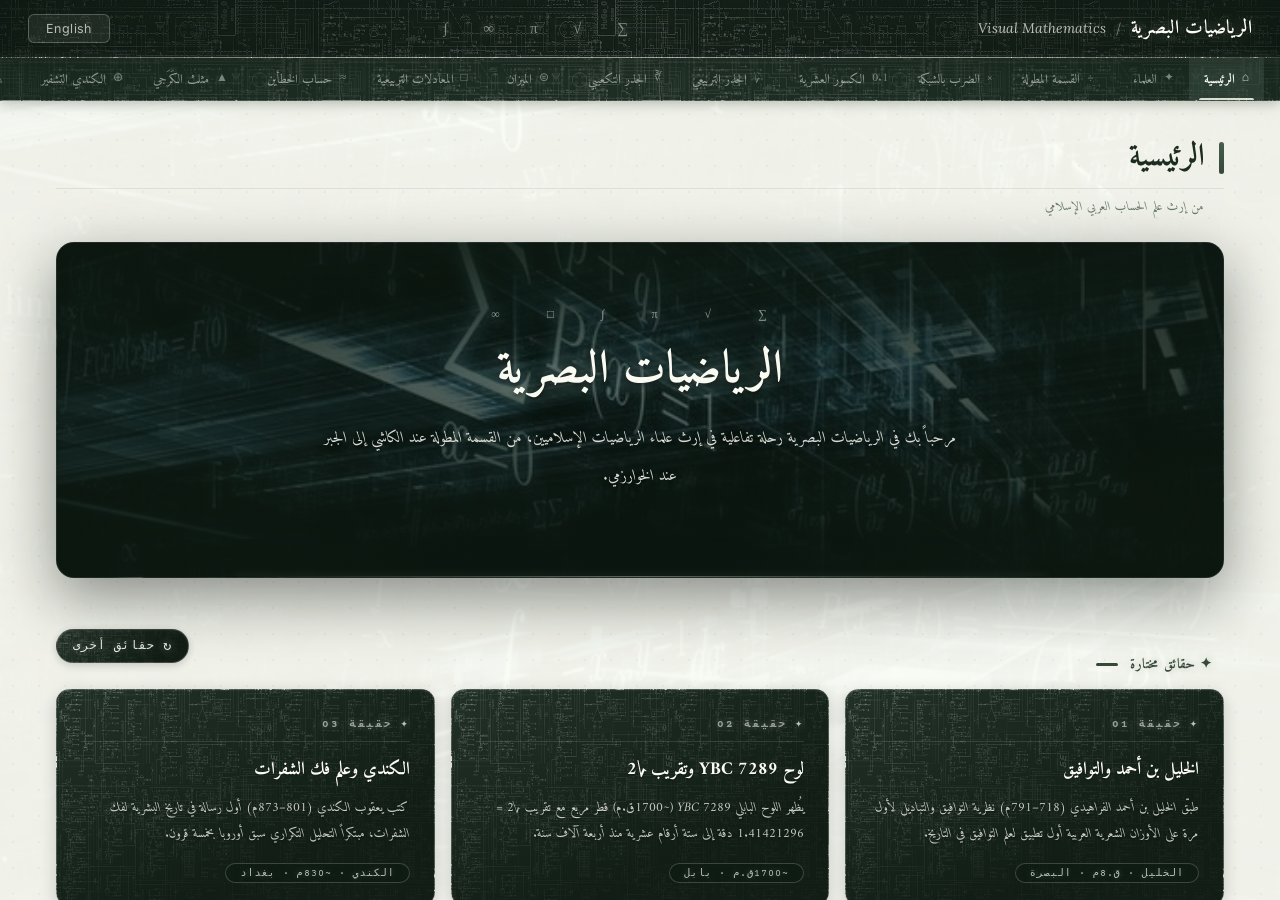
<file: index.html>
<!DOCTYPE html>
<html lang="ar" dir="rtl">
<head>
  <meta charset="UTF-8" />
  <script>if(!location.search||!location.search.includes('v='))location.replace('/?v=215');</script>
  <meta name="viewport" content="width=device-width, initial-scale=1.0" />
  <title>الرياضيات البصرية · Visual Mathematics — مرجع مرئي للرياضيات في الحضارة الإسلامية</title>
  <meta name="description" content="موقع مرجعي تفاعلي يُحاكي طُرُق رياضيّي الحضارة الإسلامية: القسمة المطوّلة عند الكاشي، الجبر عند الخوارزمي، الكسور العشرية عند الإقليدسي، تحليل الشفرات عند الكندي، الميزان، وأكثر." />
  <meta name="keywords" content="الرياضيات البصرية, الحضارة الإسلامية, الخوارزمي, الكاشي, الكندي, الإقليدسي, الجبر, القسمة المطوّلة, الميزان, Visual Mathematics, Islamic mathematics, al-Khwārizmī, al-Kāshī, al-Kindī, al-Uqlīdisī" />
  <meta name="author" content="Visual Mathematics" />
  <meta name="robots" content="index, follow" />

  <!-- OpenGraph -->
  <meta property="og:type" content="website" />
  <meta property="og:title" content="الرياضيات البصرية · Visual Mathematics" />
  <meta property="og:description" content="مرجع مرئي تفاعلي للرياضيات في الحضارة الإسلامية مَحاكاة طُرُق الخوارزمي، الكاشي، الإقليدسي، الكندي، وغيرهم." />
  <meta property="og:locale" content="ar_SA" />
  <meta property="og:locale:alternate" content="en_US" />

  <!-- Twitter card -->
  <meta name="twitter:card" content="summary_large_image" />
  <meta name="twitter:title" content="الرياضيات البصرية · Visual Mathematics" />
  <meta name="twitter:description" content="مرجع مرئي تفاعلي للرياضيات في الحضارة الإسلامية." />

  <!-- Favicon (inline SVG, no asset needed) -->
  <link rel="icon" type="image/svg+xml" href="data:image/svg+xml,%3Csvg xmlns='http://www.w3.org/2000/svg' viewBox='0 0 32 32'%3E%3Crect width='32' height='32' rx='6' fill='%230E1A12'/%3E%3Ctext x='16' y='23' text-anchor='middle' font-size='22' font-family='serif' fill='%23D9DED5'%3E√%3C/text%3E%3C/svg%3E" />

  <link rel="preconnect" href="https://fonts.googleapis.com">
  <link rel="preconnect" href="https://fonts.gstatic.com" crossorigin>
  <link href="https://fonts.googleapis.com/css2?family=Amiri:ital,wght@0,400;0,700;1,400;1,700&family=Lora:ital,wght@0,400;0,500;0,600;0,700;1,400;1,600&family=Courier+Prime:ital,wght@0,400;0,700&display=swap" rel="stylesheet">
<style>
/* ══════════════════════════════════════════
   VISUAL MATHEMATICS Full Horizontal v5
   Dark green header + tab strip + full-width content
══════════════════════════════════════════ */

@import url('https://fonts.googleapis.com/css2?family=Amiri:ital,wght@0,400;0,700;1,400;1,700&family=Lora:ital,wght@0,400;0,500;0,600;0,700;1,400;1,600&family=Inter:wght@400;500;600;700&family=Courier+Prime:ital,wght@0,400;0,700&display=swap');

* { box-sizing: border-box; margin: 0; padding: 0; }

:root {
  --frame:        #374836;
  --frame2:       #445E4F;
  --frame-border: rgba(68,94,79,0.28);
  --frame-hover:  rgba(68,94,79,0.18);
  --frame-active: rgba(68,94,79,0.38);

  --bg:           #FBFCF4;
  --surface:      #F9FBF3;
  --surface2:     #F2F5EE;

  --gold:         #D9DED5;
  --gold-hi:      #E8EDE4;
  --gold-dark:    #B0BAB4;

  --text:         #1C2B20;
  --text2:        #334438;
  --muted:        #4F6658;
  --faint:        #8FA898;

  --nav-text:     rgba(217,222,213,0.62);
  --nav-hover:    rgba(249,251,243,0.92);
  --nav-active:   #F9FBF3;

  --crimson:      #7A3535;
  --navy:         #2A4A5E;
  --olive:        #445E4F;

  --border:       rgba(68,94,79,0.22);
  --border-soft:  rgba(68,94,79,0.11);

  --shadow-xs: 0 1px 2px rgba(55,72,54,0.06);
  --shadow-sm: 0 1px 3px rgba(55,72,54,0.08),0 2px 6px rgba(55,72,54,0.04);
  --shadow:    0 2px 8px rgba(55,72,54,0.10),0 1px 3px rgba(55,72,54,0.05);
  --shadow-md: 0 4px 16px rgba(55,72,54,0.12),0 2px 6px rgba(55,72,54,0.05);
  --shadow-lg: 0 8px 32px rgba(55,72,54,0.14),0 4px 12px rgba(55,72,54,0.06);
  --shadow-xl: 0 16px 48px rgba(55,72,54,0.16),0 8px 20px rgba(55,72,54,0.07);
}

/* ── FONTS ───────────────────────────────── */
[dir="rtl"] body,[dir="rtl"] .panel-title,[dir="rtl"] .panel-source,
[dir="rtl"] .step-desc,[dir="rtl"] .tab-btn,[dir="rtl"] .input-label,
[dir="rtl"] .row-label,[dir="rtl"] .working-box,[dir="rtl"] .fp-box-title,
[dir="rtl"] .fp-formula,[dir="rtl"] .miz-box-title,[dir="rtl"] .dec-hist-box
{ font-family: 'Amiri','Traditional Arabic',serif; }
[dir="ltr"] body,[dir="ltr"] .panel-title,[dir="ltr"] .panel-source,
[dir="ltr"] .step-desc,[dir="ltr"] .tab-btn,[dir="ltr"] .input-label,
[dir="ltr"] .row-label,[dir="ltr"] .working-box,[dir="ltr"] .fp-box-title,
[dir="ltr"] .fp-formula,[dir="ltr"] .miz-box-title,[dir="ltr"] .dec-hist-box
{ font-family: 'Lora',Georgia,serif; }

/* ── BODY column flex ──────────────────── */
body {
  display: flex;
  flex-direction: column;
  height: 100vh;
  overflow: hidden;
  background: var(--bg);
  color: var(--text);
}
body::before {
  content: '';
  position: fixed;
  inset: 0;
  background-image: url('/assets/math-bg.png?v=1');
  background-size: cover;
  background-position: center;
  opacity: 0.05;
  mix-blend-mode: multiply;
  pointer-events: none;
  z-index: 1;
}
body::after { display: none; }
#math-bg { position: fixed; inset: 0; pointer-events: none; z-index: 0; overflow: hidden; opacity: 0.018; }

::-webkit-scrollbar { width: 5px; height: 5px; }
::-webkit-scrollbar-track { background: transparent; }
::-webkit-scrollbar-thumb { background: rgba(68,94,79,0.30); border-radius: 10px; }
::-webkit-scrollbar-thumb:hover { background: rgba(68,94,79,0.50); }

/* ══════════════════════════════════════════
   TOP BAR  (order 0 always first)
══════════════════════════════════════════ */
.top-bar {
  height: 58px;
  background-color: #0E1A12;
  background-image:
    linear-gradient(90deg, rgba(14,26,18,0.86) 0%, rgba(14,26,18,0.68) 50%, rgba(14,26,18,0.86) 100%),
    url('/assets/circuit-bg.png?v=1');
  background-size: cover, 380px auto;
  background-position: center, center;
  background-repeat: no-repeat, repeat;
  background-blend-mode: normal, screen;
  border-bottom: 1px solid rgba(217,222,213,0.10);
  box-shadow: 0 2px 14px rgba(8,16,12,0.40), inset 0 0 60px rgba(8,16,12,0.4);
  display: flex;
  align-items: center;
  padding: 0 28px;
  flex-shrink: 0;
  z-index: 30;
  position: relative;
  order: 0;
  gap: 0;
}
.top-bar::after {
  content: '';
  position: absolute;
  bottom: -1px; left: 0; right: 0;
  height: 1px;
  background: linear-gradient(90deg, transparent 0%, rgba(217,222,213,0.55) 25%, rgba(217,222,213,0.55) 75%, transparent 100%);
  box-shadow: 0 0 8px rgba(217,222,213,0.40);
}

.top-bar-brand {
  display: flex;
  align-items: baseline;
  gap: 10px;
  white-space: nowrap;
  flex-shrink: 0;
}
.top-bar-brand-ar {
  font-family: 'Amiri','Traditional Arabic',serif;
  font-size: 19px;
  font-weight: 700;
  color: #FBFCF4;
  letter-spacing: 0.3px;
  text-shadow: 0 0 14px rgba(217,222,213,0.40), 0 0 28px rgba(150,200,180,0.20), 0 1px 3px rgba(0,0,0,0.6);
}
.top-bar-brand-sep { color: rgba(217,222,213,0.55); font-size: 15px; font-weight: 300; text-shadow: 0 0 6px rgba(217,222,213,0.35); }
.top-bar-brand-en {
  font-family: 'Lora',Georgia,serif;
  font-size: 14px;
  color: rgba(217,222,213,0.85);
  font-style: italic;
  text-shadow: 0 0 10px rgba(217,222,213,0.30), 0 1px 3px rgba(0,0,0,0.55);
}

.top-bar-math {
  flex: 1;
  text-align: center;
  font-family: Georgia,serif;
  font-size: 15px;
  letter-spacing: 16px;
  color: rgba(217,222,213,0.55);
  text-shadow: 0 0 10px rgba(217,222,213,0.45), 0 0 20px rgba(150,200,180,0.25);
  pointer-events: none;
  overflow: hidden;
}

.top-bar-actions { display: flex; align-items: center; }
.btn-lang {
  background: rgba(217,222,213,0.08);
  border: 1px solid rgba(217,222,213,0.28);
  color: rgba(217,222,213,0.82);
  padding: 6px 17px;
  border-radius: 6px;
  cursor: pointer;
  font-size: 12.5px;
  font-family: 'Inter',sans-serif;
  transition: all 0.15s;
  letter-spacing: 0.4px;
  white-space: nowrap;
}
.btn-lang:hover { border-color: var(--gold-hi); color: #FBFCF4; background: rgba(217,222,213,0.18); }

/* ══════════════════════════════════════════
   TAB STRIP (the sidebar now horizontal)
   order: 1 renders between top-bar and main
══════════════════════════════════════════ */
.app-title { display: none !important; }
.lang-divider { display: none !important; }

.sidebar {
  /* Layout */
  order: 1;
  width: 100%;
  height: auto;
  min-height: 0;
  flex-direction: row;
  align-items: stretch;
  padding: 0 16px;
  overflow-x: auto;
  overflow-y: hidden;
  flex-shrink: 0;
  flex-wrap: nowrap;
  scrollbar-width: none;
  -webkit-overflow-scrolling: touch;

  /* Visual */
  background-color: #14241A;
  background-image:
    linear-gradient(90deg, rgba(20,36,26,0.84) 0%, rgba(20,36,26,0.66) 50%, rgba(20,36,26,0.84) 100%),
    url('/assets/circuit-bg.png?v=1');
  background-size: cover, 320px auto;
  background-position: center, center;
  background-repeat: no-repeat, repeat;
  background-blend-mode: normal, screen;
  border-bottom: 1px solid rgba(217,222,213,0.08);
  border-left: none;
  border-right: none;
  box-shadow: 0 2px 12px rgba(55,72,54,0.35);
  direction: rtl;
  z-index: 20;
  position: relative;
  display: flex;
  gap: 0;
}
.sidebar::-webkit-scrollbar { display: none; }

/* ── TAB BUTTONS horizontal pills ─────── */
.tab-btn {
  background: transparent;
  border: none;
  color: var(--nav-text);
  padding: 0 15px;
  height: 42px;
  margin: 0;
  border-radius: 0;
  cursor: pointer;
  font-size: 13px;
  font-family: inherit;
  transition: color 0.15s, background 0.15s;
  display: flex;
  align-items: center;
  gap: 7px;
  white-space: nowrap;
  flex-shrink: 0;
  position: relative;
  width: auto;
  line-height: 1;
}
.tab-btn:hover { color: var(--nav-hover); background: var(--frame-hover); }
.tab-btn.active {
  color: var(--nav-active);
  background: var(--frame-active);
  font-weight: 700;
}
.tab-btn.active::after {
  content: '';
  position: absolute;
  bottom: 0;
  left: 10px; right: 10px;
  height: 2px;
  background: var(--gold);
  border-radius: 2px 2px 0 0;
}
.tab-btn.active::before { display: none; }
.tab-icon { font-size: 12px; opacity: 0.8; flex-shrink: 0; }

/* ── CATEGORY DIVIDERS ───────────────────── */
.cat-label {
  display: flex;
  align-items: center;
  flex-shrink: 0;
  padding: 0;
  margin: 0 4px;
  font-size: 0;
  letter-spacing: 0;
  color: transparent;
  overflow: hidden;
  width: 1px;
  background: rgba(68,94,79,0.22);
  align-self: stretch;
}
.cat-label::after { display: none; }

/* ══════════════════════════════════════════
   MAIN CONTENT  (order: 2 below tab strip)
══════════════════════════════════════════ */
.main {
  order: 2;
  flex: 1;
  overflow-y: auto;
  padding: 38px 56px;
  background-color: transparent;
  background-image:
    radial-gradient(rgba(68,94,79,0.055) 1px, transparent 1px);
  background-size: 26px 26px;
  position: relative;
  z-index: 10;
  min-width: 0;
  min-height: 0;
}
.content-row { display: contents; }

.panel { display: none; }
.panel.active { display: block; }

/* ── PANEL TITLE ─────────────────────────── */
.panel-title {
  font-size: 31px;
  color: var(--text);
  font-weight: 700;
  display: flex;
  align-items: center;
  gap: 14px;
  padding-bottom: 12px;
  border-bottom: 1.5px solid var(--border-soft);
  line-height: 1.2;
  margin-bottom: 0;
}
.panel-title::before {
  content: '';
  width: 5px;
  height: 32px;
  background: linear-gradient(180deg, var(--frame2), var(--frame));
  border-radius: 4px;
  flex-shrink: 0;
}
[dir="ltr"] .panel-title { flex-direction: row; }
.panel-source {
  color: var(--muted);
  font-size: 12.5px;
  font-style: italic;
  margin-top: 7px;
  margin-bottom: 24px;
  padding-right: 20px;
  opacity: 0.85;
}
[dir="ltr"] .panel-source { padding-right: 0; padding-left: 20px; text-align: left; }

/* ── INPUT CARD ──────────────────────────── */
.input-card {
  background: var(--surface);
  border: 1px solid var(--border-soft);
  border-radius: 12px;
  padding: 18px 22px;
  margin-bottom: 20px;
  display: flex;
  gap: 14px;
  align-items: flex-end;
  flex-wrap: wrap;
  box-shadow: var(--shadow-sm);
}
.input-group { display: flex; flex-direction: column; gap: 5px; }
.input-label {
  font-size: 10px;
  color: var(--muted);
  letter-spacing: 1px;
  text-transform: uppercase;
  font-family: 'Inter','Courier Prime',sans-serif;
}
[dir="ltr"] .input-label { text-align: left; }
.input-field {
  background: var(--bg);
  border: 1.5px solid var(--border);
  color: var(--text);
  padding: 10px 14px;
  border-radius: 8px;
  font-size: 20px;
  font-family: 'Courier Prime',monospace;
  width: 180px;
  text-align: center;
  outline: none;
  transition: border-color 0.15s, box-shadow 0.15s;
}
.input-field:focus { border-color: var(--gold); box-shadow: 0 0 0 3px rgba(68,94,79,0.12); }
.input-select {
  background: var(--bg);
  border: 1.5px solid var(--border);
  color: var(--text);
  padding: 10px 8px;
  border-radius: 8px;
  font-size: 22px;
  font-family: inherit;
  width: 72px;
  text-align: center;
  outline: none;
}
.eq-symbol { font-size: 24px; color: var(--muted); padding-bottom: 4px; }
.btn-primary {
  background: var(--frame);
  color: #C4E8CA;
  border: none;
  padding: 11px 28px;
  border-radius: 8px;
  font-size: 15px;
  font-weight: 700;
  font-family: inherit;
  cursor: pointer;
  transition: all 0.15s;
  box-shadow: var(--shadow-sm);
}
.btn-primary:hover { background: #173B22; box-shadow: var(--shadow-md); transform: translateY(-1px); }
.btn-primary:active { transform: translateY(0); }

/* ── STEP / VIZ ──────────────────────────── */
.step-desc {
  background: var(--surface);
  border: 1px solid var(--border-soft);
  border-right: 3px solid var(--gold);
  border-radius: 8px;
  padding: 13px 20px;
  margin-bottom: 18px;
  font-size: 16px;
  line-height: 2;
  min-height: 52px;
  color: var(--text2);
  font-style: italic;
  box-shadow: var(--shadow-sm);
}
[dir="ltr"] .step-desc { border-right: 1px solid var(--border-soft); border-left: 3px solid var(--gold); text-align: left; direction: ltr; }
.viz-card {
  background: var(--surface);
  border: 1px solid var(--border-soft);
  border-radius: 12px;
  padding: 26px;
  min-height: 200px;
  margin-bottom: 20px;
  overflow-x: auto;
  box-shadow: var(--shadow);
}

/* ── CONTROLS ────────────────────────────── */
.step-controls { display: flex; gap: 10px; align-items: center; }
.btn-nav {
  background: var(--surface);
  color: var(--text2);
  border: 1px solid var(--border-soft);
  padding: 9px 20px;
  border-radius: 8px;
  cursor: pointer;
  font-size: 14px;
  font-family: inherit;
  transition: all 0.15s;
  box-shadow: var(--shadow-sm);
}
.btn-nav:hover:not(:disabled) { border-color: var(--gold); color: var(--text); box-shadow: var(--shadow); }
.btn-nav:disabled { opacity: 0.25; cursor: not-allowed; }
.step-counter { color: var(--muted); font-size: 12px; flex: 1; text-align: center; font-family: 'Courier Prime',monospace; letter-spacing: 0.5px; }
.empty-state { text-align: center; color: var(--faint); font-size: 15px; padding: 40px; font-style: italic; }

/* ── MATH GRIDS ──────────────────────────── */
.div-grid { display: flex; flex-direction: column; align-items: flex-start; direction: ltr; gap: 2px; }
.row-label { font-size: 12px; color: var(--muted); margin-bottom: 3px; direction: rtl; font-style: italic; }
[dir="ltr"] .row-label { text-align: left; }
.grid-row { display: flex; direction: ltr; }
.cell { width: 42px; height: 42px; display: flex; align-items: center; justify-content: center; font-size: 19px; font-weight: 600; border-radius: 6px; transition: all 0.2s; font-family: 'Courier Prime',monospace; }
.cell-q { color: var(--gold-dark); } .cell-d { color: var(--text); } .cell-b { color: var(--navy); }
.cell-active { background: rgba(68,94,79,0.13); border: 1.5px solid var(--gold); }
.cell-used { color: var(--faint); text-decoration: line-through; }
.h-rule { height: 1px; background: var(--border-soft); margin: 3px 0; }
.sub-block { background: var(--bg); border: 1px solid var(--border-soft); border-radius: 8px; padding: 12px 18px; margin-top: 14px; direction: ltr; display: inline-block; font-size: 17px; font-family: 'Courier Prime',monospace; }
.sub-line { height: 1px; background: var(--border-soft); margin: 5px 0; }
.result-box { text-align: center; padding: 16px 22px; border-radius: 10px; margin-top: 16px; }
.result-ok  { background: rgba(74,106,46,0.07); border: 1px solid rgba(74,106,46,0.28); color: #3A5020; }
.result-err { background: rgba(155,43,43,0.06); border: 1px solid rgba(155,43,43,0.28); color: var(--crimson); }
.result-text { font-size: 19px; font-weight: 700; font-family: 'Courier Prime',monospace; }
.pairs-row { display: flex; gap: 5px; direction: ltr; margin-bottom: 12px; }
.pair-block { display: flex; }
.pair-cell { width: 42px; height: 42px; display: flex; align-items: center; justify-content: center; font-size: 18px; font-weight: 600; border: 1.5px solid var(--border-soft); border-radius: 6px; background: var(--bg); transition: all 0.2s; font-family: 'Courier Prime',monospace; color: var(--text); }
.pair-active { border-color: var(--crimson)!important; background: rgba(155,43,43,0.07)!important; color: var(--crimson)!important; }
.pair-done { border-color: var(--olive)!important; color: var(--olive)!important; background: rgba(74,106,46,0.07)!important; }
.pair-sep { width: 7px; display: flex; align-items: center; justify-content: center; color: var(--faint); font-size: 18px; }
.root-row { display: flex; gap: 5px; direction: ltr; margin-bottom: 14px; }
.root-cell { width: 42px; height: 42px; display: flex; align-items: center; justify-content: center; font-size: 22px; font-weight: 700; color: var(--gold-dark); border-bottom: 2px solid var(--gold); font-family: 'Courier Prime',monospace; }
.triples-row { display: flex; gap: 5px; direction: ltr; margin-bottom: 12px; }
.triple-block { display: flex; }
.triple-sep { width: 7px; display: flex; align-items: center; justify-content: center; color: var(--faint); font-size: 18px; }
.working-box { background: var(--surface); border: 1px solid var(--border-soft); border-radius: 10px; padding: 12px 18px; font-size: 14px; direction: rtl; line-height: 2.3; display: inline-block; min-width: 240px; box-shadow: var(--shadow-sm); }
[dir="ltr"] .working-box { direction: ltr; }
.wval { font-weight: 700; font-size: 17px; font-family: 'Courier Prime',monospace; }

/* ── CUBE ROOT (incremental method: (r+1)³ − r³ = 3r²+3r+1) ── */
.cb-identity { background: rgba(43,80,112,0.08); border: 1px solid rgba(43,80,112,0.25); border-radius: 10px; padding: 10px 18px; margin-bottom: 14px; text-align: center; direction: ltr; }
.cb-identity-title { font-size: 12px; letter-spacing: 0.06em; color: var(--faint); text-transform: uppercase; margin-bottom: 4px; }
.cb-identity-eq { font-family: 'Courier Prime',monospace; font-size: 19px; font-weight: 700; color: #2B5070; }
.cb-bounds { display: inline-flex; flex-wrap: wrap; gap: 14px 24px; padding: 8px 14px; margin-bottom: 14px; background: rgba(194,164,109,0.08); border: 1px solid var(--border-soft); border-radius: 8px; direction: ltr; }
.cb-bounds-row { font-family: 'Courier Prime',monospace; font-size: 15px; }
.cb-bounds-label { color: var(--faint); margin-right: 6px; }
.cb-bounds-val { font-weight: 700; color: #8B5020; }
.cb-history { display: flex; flex-wrap: wrap; align-items: center; gap: 6px; direction: ltr; margin-top: 6px; }
.cb-hist-cell { background: var(--surface); border: 1px solid var(--border-soft); border-radius: 8px; padding: 6px 10px; font-family: 'Courier Prime',monospace; font-size: 13px; min-width: 92px; text-align: center; transition: all 0.25s; }
.cb-hist-r   { font-weight: 700; color: #2B5070; }
.cb-hist-rem { color: #5C3A7A; margin-top: 2px; }
.cb-hist-sub { color: #8B5020; font-size: 12px; font-family: 'Courier Prime',monospace; line-height: 1; }
.cb-hist-active { background: rgba(194,164,109,0.18); border-color: var(--gold, #c2a46d); box-shadow: 0 0 0 2px rgba(194,164,109,0.25); }
.cb-hist-arrow { color: var(--faint); font-size: 16px; display: flex; flex-direction: column; align-items: center; gap: 2px; }

/* ── SQRT MANUSCRIPT TABLEAU (in-place al-Kāshī algorithm) ── */
.sq-tab { display: inline-block; padding: 8px; font-family: 'Courier Prime',monospace; direction: ltr; }
.sq-grid { display: inline-grid; grid-template-columns: repeat(var(--cols), 40px); grid-auto-rows: 40px; background: var(--bg); }
.sq-grid > * { display: flex; align-items: center; justify-content: center; transition: all .25s; box-sizing: border-box; position: relative; }
.sq-rootcell { font-size: 22px; font-weight: 700; color: var(--gold-dark); background: rgba(194,164,109,0.18); border: 1.5px solid var(--gold-dark); border-bottom: 2.5px solid var(--gold-dark); margin: 0 -1.5px 0 0; }
.sq-rootcell.sq-active { background: rgba(155,43,43,0.12); color: var(--crimson); border-color: var(--crimson); z-index: 2; }
.sq-topcell { font-size: 18px; font-weight: 600; color: var(--text); border: 1.5px solid var(--gold-dark); margin: 0 -1.5px -1.5px 0; background: var(--bg); }
.sq-topcell.sq-original { background: rgba(194,164,109,0.10); border-top-width: 2.5px; }
.sq-topcell.sq-pair-end { border-right-width: 2.5px; margin-right: -2.5px; }
.sq-topcell.sq-struck { color: var(--muted); opacity: 0.55; background: rgba(245,230,200,0.55); }
.sq-topcell.sq-active { background: rgba(155,43,43,0.14); color: var(--crimson); border-color: var(--crimson); z-index: 2; }
.sq-topcell.sq-active.sq-struck { color: var(--crimson); opacity: 0.85; }
.sq-topcell.sq-subtrahend { color: var(--sienna, #8B5020); font-style: italic; font-weight: 600; background: rgba(139,80,32,0.06); border-bottom: 3px solid var(--text); margin-bottom: -3px; z-index: 1; }
.sq-topcell.sq-subtrahend.sq-active { color: var(--crimson); border-color: var(--crimson); background: rgba(155,43,43,0.10); border-bottom: 3px solid var(--crimson); z-index: 2; }
.sq-bottomcell { font-size: 18px; font-weight: 700; color: var(--olive); border: 1.5px solid var(--olive); margin: 0 -1.5px -1.5px 0; background: rgba(74,106,46,0.08); }
.sq-bottomcell.sq-struck { color: var(--muted); opacity: 0.55; background: rgba(245,230,200,0.55); }
.sq-bottomcell.sq-active { background: rgba(155,43,43,0.14); color: var(--crimson); border-color: var(--crimson); z-index: 2; }
.sq-bottomcell.sq-active.sq-struck { color: var(--crimson); opacity: 0.85; }
.sq-kashi-box { padding: 18px 24px; }
.sq-kashi-formula { display: inline-flex; align-items: center; justify-content: center; gap: 12px; font-family: 'Courier Prime',monospace; font-size: 24px; color: var(--text); }
.sq-kashi-int { font-weight: 700; color: var(--gold-dark); }
.sq-kashi-plus { font-size: 22px; color: var(--muted); }
.sq-kashi-frac { display: inline-flex; flex-direction: column; align-items: center; line-height: 1; }
.sq-kashi-num { font-weight: 700; color: var(--sienna, #8B5020); padding: 0 6px 4px; font-size: 22px; }
.sq-kashi-bar { display: block; width: 100%; min-width: 90px; height: 2px; background: var(--text); }
.sq-kashi-den { font-weight: 600; color: var(--navy, #2B5070); padding: 4px 6px 0; font-size: 16px; white-space: nowrap; }

/* ── MIZAN ───────────────────────────────── */
.miz-layout { display: flex; flex-direction: column; align-items: center; gap: 20px; }
.miz-equation { font-size: 22px; font-weight: 700; color: var(--text); font-family: 'Courier Prime',monospace; }
.miz-nums { display: flex; gap: 14px; align-items: center; flex-wrap: wrap; justify-content: center; }
.miz-box { background: var(--surface); border: 1px solid var(--border-soft); border-radius: 10px; padding: 14px 20px; text-align: center; min-width: 120px; box-shadow: var(--shadow-sm); }
.miz-box-title { font-size: 12px; color: var(--muted); margin-bottom: 7px; font-style: italic; }
.miz-big { font-size: 24px; font-weight: 700; color: var(--text); font-family: 'Courier Prime',monospace; }
.miz-chain { font-size: 12px; color: var(--navy); margin-top: 5px; direction: ltr; }
.miz-dr { font-size: 12px; color: var(--gold-dark); margin-top: 5px; }
.miz-op-sym { font-size: 30px; color: var(--crimson); }
.miz-eq-sym { font-size: 26px; color: var(--muted); }
.op-result-box { background: var(--surface); border: 1px solid var(--border-soft); border-radius: 10px; padding: 12px 20px; text-align: center; font-size: 15px; box-shadow: var(--shadow-sm); }
.balance-wrap { width: 100%; max-width: 420px; }
.balance-wrap svg { width: 100%; }
.lat-wrap { direction: ltr; overflow-x: auto; }
.lat-wrap svg { display: block; }

/* ── FALSE POSITION ──────────────────────── */
.fp-layout { display: flex; flex-direction: column; gap: 16px; }
.fp-equation { background: var(--surface); border: 1px solid var(--border-soft); border-radius: 10px; padding: 14px 22px; font-size: 20px; font-family: 'Courier Prime',monospace; color: var(--text); text-align: center; box-shadow: var(--shadow-sm); }
.fp-row { display: flex; gap: 14px; flex-wrap: wrap; justify-content: center; }
.fp-box { background: var(--surface); border: 1px solid var(--border-soft); border-radius: 10px; padding: 14px 20px; min-width: 130px; text-align: center; transition: all 0.2s; box-shadow: var(--shadow-sm); }
.fp-box.active { border-color: var(--gold); background: rgba(68,94,79,0.05); }
.fp-box.positive { border-color: var(--crimson); background: rgba(155,43,43,0.04); }
.fp-box.negative { border-color: var(--navy); background: rgba(42,79,110,0.04); }
.fp-box-title { font-size: 12px; color: var(--muted); margin-bottom: 6px; font-style: italic; }
.fp-big { font-size: 22px; font-weight: 700; color: var(--text); font-family: 'Courier Prime',monospace; }
.fp-small { font-size: 13px; color: var(--text2); margin-top: 4px; font-family: 'Courier Prime',monospace; }
.fp-arrow { font-size: 28px; color: var(--faint); display: flex; align-items: center; }
.fp-formula { background: var(--surface); border: 1px solid var(--border-soft); border-radius: 10px; padding: 16px 22px; font-size: 16px; font-family: 'Courier Prime',monospace; color: var(--text2); text-align: center; line-height: 2.2; box-shadow: var(--shadow-sm); }

/* ── DECIMAL ─────────────────────────────── */
.dec-layout { direction: ltr; }
.dec-display { display: flex; align-items: center; margin-bottom: 16px; direction: ltr; }
.dec-integer { font-size: 26px; font-weight: 700; color: var(--text); font-family: 'Courier Prime',monospace; background: var(--bg); border: 1.5px solid var(--border); border-radius: 8px 0 0 8px; border-right: none; padding: 10px 14px; }
.dec-dot { font-size: 26px; font-weight: 700; color: var(--crimson); font-family: 'Courier Prime',monospace; background: var(--bg); border-top: 1.5px solid var(--border); border-bottom: 1.5px solid var(--border); padding: 10px 2px; }
.dec-digit { font-size: 22px; font-weight: 600; font-family: 'Courier Prime',monospace; background: var(--bg); border: 1.5px solid var(--border-soft); padding: 10px 12px; transition: all 0.2s; color: var(--text2); border-right: none; }
.dec-digit:last-of-type,.dec-digit-last { border-radius: 0 8px 8px 0; border-right: 1.5px solid var(--border-soft); }
.dec-digit.active { color: var(--gold-dark); border-color: var(--gold); background: rgba(68,94,79,0.10); }
.dec-digit.repeat { color: var(--navy); border-color: rgba(42,79,110,0.35); background: rgba(42,79,110,0.06); }
.dec-step { background: var(--surface); border: 1px solid var(--border-soft); border-radius: 8px; padding: 12px 20px; font-family: 'Courier Prime',monospace; font-size: 14px; line-height: 2; direction: ltr; display: block; max-width: 340px; margin: 12px auto 0; color: var(--text2); box-shadow: var(--shadow-sm); }
.dec-frac-wrap { display: flex; align-items: center; justify-content: center; gap: 18px; margin-bottom: 18px; flex-wrap: wrap; }
.dec-frac { display: flex; flex-direction: column; align-items: center; gap: 1px; }
.dec-frac-num,.dec-frac-den { font-size: 34px; font-weight: 700; font-family: 'Courier Prime',monospace; color: var(--text); line-height: 1.1; }
.dec-frac-bar { width: 100%; min-width: 40px; height: 2px; background: var(--gold-dark); border-radius: 2px; margin: 3px 0; }
.dec-equals { font-size: 30px; color: var(--muted); font-family: 'Courier Prime',monospace; align-self: center; }
.dec-expansion { display: flex; align-items: center; flex-wrap: wrap; gap: 0; }
.dec-val { font-size: 18px; font-weight: 700; }
.dec-hist-box { background: var(--surface); border: 1px solid var(--border-soft); border-radius: 8px; padding: 10px 16px; font-size: 13px; color: var(--muted); margin-top: 10px; direction: ltr; font-style: italic; }

/* ── LANGUAGE ────────────────────────────── */
[dir="rtl"] .en-text { display: none !important; }
[dir="ltr"] .ar-text { display: none !important; }

/* ══════════════════════════════════════════
   HOME PANEL
══════════════════════════════════════════ */
.home-hero {
  text-align: center;
  padding: 64px 56px 52px;
  margin-bottom: 36px;
  background-color: #0E1A12;
  background-image:
    linear-gradient(180deg, rgba(14,26,18,0.78) 0%, rgba(14,26,18,0.62) 40%, rgba(14,26,18,0.85) 100%),
    url('/assets/math-bg.png?v=1');
  background-size: cover, cover;
  background-position: center, center 30%;
  background-blend-mode: normal, normal;
  border: 1px solid rgba(217,222,213,0.10);
  border-radius: 18px;
  box-shadow: 0 20px 60px rgba(8,16,12,0.45), inset 0 0 80px rgba(8,16,12,0.6);
  position: relative;
  overflow: hidden;
}
.home-hero::before {
  content: '';
  position: absolute; inset: 0;
  background:
    radial-gradient(ellipse 60% 70% at 50% 50%, transparent 0%, rgba(14,26,18,0.55) 80%),
    radial-gradient(ellipse 80% 40% at 50% 100%, rgba(8,16,12,0.85) 0%, transparent 70%);
  pointer-events: none;
}
.home-hero::after {
  content: '';
  position: absolute; bottom: 0; left: 15%; right: 15%;
  height: 1px;
  background: linear-gradient(90deg, transparent, rgba(217,222,213,0.40), transparent);
  box-shadow: 0 0 8px rgba(217,222,213,0.35);
}
.home-hero-eyebrow {
  font-size: 12px;
  letter-spacing: 22px;
  color: rgba(217,222,213,0.65);
  font-family: Georgia,serif;
  margin-bottom: 20px;
  position: relative;
  text-shadow: 0 0 14px rgba(217,222,213,0.55), 0 0 28px rgba(180,210,200,0.25);
}
.home-hero-headline {
  font-family: 'Amiri','Traditional Arabic',serif;
  font-size: 46px;
  font-weight: 700;
  color: #F9FBF3;
  line-height: 1.25;
  margin-bottom: 20px;
  position: relative;
  letter-spacing: 0.5px;
  text-shadow: 0 0 22px rgba(217,222,213,0.40), 0 0 50px rgba(150,200,180,0.20), 0 2px 4px rgba(0,0,0,0.5);
}
[dir="ltr"] .home-hero-headline {
  font-family: 'Lora',Georgia,serif;
  font-size: 40px;
  font-style: italic;
  letter-spacing: 0;
}
.home-hero-text {
  font-size: 15.5px;
  color: rgba(249,251,243,0.85);
  font-style: italic;
  line-height: 2.5;
  max-width: 640px;
  margin: 0 auto 28px;
  position: relative;
  text-shadow: 0 1px 6px rgba(0,0,0,0.55);
}
.home-hero-stats {
  display: flex;
  align-items: center;
  justify-content: center;
  gap: 32px;
  padding-top: 24px;
  border-top: 1px solid rgba(217,222,213,0.18);
  position: relative;
}
.home-hero-stat { display: flex; flex-direction: column; align-items: center; gap: 5px; }
.home-hero-stat-num {
  font-size: 28px;
  font-weight: 700;
  color: #F9FBF3;
  font-family: 'Courier Prime',monospace;
  line-height: 1;
  text-shadow: 0 0 16px rgba(217,222,213,0.60), 0 0 32px rgba(150,200,180,0.30);
}
.home-hero-stat-label {
  font-size: 11px;
  color: rgba(217,222,213,0.72);
  letter-spacing: 0.4px;
  font-family: 'Inter',sans-serif;
  text-shadow: 0 1px 4px rgba(0,0,0,0.55);
}
[dir="rtl"] .home-hero-stat-label { font-family: 'Amiri',serif; font-size: 13px; }
.home-hero-stat-sep { color: rgba(217,222,213,0.30); font-size: 22px; line-height: 1; }

.home-section-title {
  font-size: 10px;
  font-weight: 700;
  color: var(--frame);
  margin: 38px 0 16px;
  letter-spacing: 2.5px;
  text-transform: uppercase;
  display: flex;
  align-items: center;
  gap: 12px;
  font-family: 'Inter','Courier Prime',sans-serif;
}
.home-section-title > span:first-child {
  text-shadow: 0 0 10px rgba(68,94,79,0.30);
}
.home-section-title::before { content:''; width: 22px; height: 2.5px; background: var(--frame); flex-shrink: 0; border-radius: 2px; }
.home-section-title::after  { content:''; flex: 1; height: 1px; background: var(--border); }
[dir="rtl"] .home-section-title { flex-direction: row-reverse; letter-spacing: 0.5px; font-family: 'Amiri',serif; font-size: 14px; text-transform: none; }

.home-cards {
  display: grid;
  grid-template-columns: repeat(auto-fill, minmax(200px, 1fr));
  gap: 13px;
}
.home-card {
  background: var(--surface);
  border: 1px solid var(--border-soft);
  border-radius: 14px;
  padding: 24px 18px 20px;
  cursor: pointer;
  transition: box-shadow 0.22s, transform 0.22s, border-color 0.22s;
  text-align: center;
  box-shadow: var(--shadow-sm);
  position: relative;
  overflow: hidden;
}
.home-card::after {
  content: '';
  position: absolute;
  bottom: 0; left: 0; right: 0;
  height: 2.5px;
  background: linear-gradient(90deg, var(--gold-dark), var(--gold), var(--gold-dark));
  transform: scaleX(0);
  transition: transform 0.2s cubic-bezier(0.22, 1, 0.36, 1);
}
.home-card:hover { border-color: rgba(90,140,100,0.28); box-shadow: var(--shadow-xl); transform: translateY(-4px); }
.home-card:hover::after { transform: scaleX(1); }
.home-card:active { transform: translateY(-2px); }
.home-card-icon {
  font-size: 20px;
  font-family: 'Courier Prime',monospace;
  color: #F9FBF3;
  width: 54px;
  height: 54px;
  display: flex;
  align-items: center;
  justify-content: center;
  margin: 0 auto 15px;
  background-color: #0E1A12;
  background-image:
    radial-gradient(circle at center, rgba(14,26,18,0.55) 0%, rgba(14,26,18,0.78) 75%),
    url('/assets/circuit-bg.png?v=1');
  background-size: cover, 140px auto;
  background-position: center, center;
  background-repeat: no-repeat, repeat;
  background-blend-mode: normal, screen;
  border-radius: 50%;
  border: 1px solid rgba(217,222,213,0.18);
  box-shadow: 0 4px 14px rgba(8,16,12,0.45), inset 0 1px 3px rgba(217,222,213,0.10), inset 0 -2px 6px rgba(0,0,0,0.4);
  text-shadow: 0 0 10px rgba(217,222,213,0.65), 0 0 20px rgba(150,200,180,0.35), 0 1px 2px rgba(0,0,0,0.7);
  transition: transform 0.2s, box-shadow 0.2s, border-color 0.2s;
}
.home-card:hover .home-card-icon {
  border-color: rgba(217,222,213,0.32);
  transform: scale(1.1) rotate(-5deg);
  box-shadow: 0 6px 20px rgba(8,16,12,0.55), inset 0 1px 3px rgba(217,222,213,0.15), inset 0 -2px 6px rgba(0,0,0,0.4), 0 0 18px rgba(150,200,180,0.25);
}
.home-card-name { font-size: 14px; font-weight: 700; color: var(--text); margin-bottom: 7px; line-height: 1.5; }
.home-card-scholar { display: inline-block; font-size: 10px; color: var(--gold-dark); font-style: italic; margin-bottom: 10px; background: rgba(68,94,79,0.08); border: 1px solid rgba(68,94,79,0.2); border-radius: 20px; padding: 2px 10px; font-family: 'Courier Prime',monospace; }
.home-card-desc { font-size: 11.5px; color: var(--muted); font-style: italic; line-height: 1.9; }

/* ── HOME FACTS GRID (dark "spotlight" callouts, distinct from .fact-card) ── */
.home-facts-header {
  display: flex;
  align-items: center;
  justify-content: space-between;
  gap: 14px;
  margin-bottom: 12px;
  flex-wrap: wrap;
}
.home-facts-shuffle {
  display: inline-flex;
  align-items: center;
  gap: 8px;
  background-color: #14241A;
  background-image:
    linear-gradient(135deg, rgba(20,36,26,0.50) 0%, rgba(14,26,18,0.92) 80%),
    url('/assets/circuit-bg.png?v=1');
  background-size: cover, 160px auto;
  background-blend-mode: normal, screen;
  color: rgba(249,251,243,0.92);
  border: 1px solid rgba(217,222,213,0.20);
  border-radius: 999px;
  padding: 7px 16px;
  font-family: 'Courier Prime', monospace;
  font-size: 12px;
  letter-spacing: 1px;
  cursor: pointer;
  transition: transform 0.15s, border-color 0.18s, box-shadow 0.18s;
  box-shadow: 0 2px 8px rgba(8,16,12,0.20), inset 0 1px 2px rgba(217,222,213,0.06);
  text-shadow: 0 0 6px rgba(217,222,213,0.30);
}
.home-facts-shuffle:hover {
  border-color: rgba(217,222,213,0.40);
  box-shadow: 0 4px 14px rgba(8,16,12,0.30), 0 0 16px rgba(150,200,180,0.15);
}
.home-facts-shuffle:active { transform: translateY(1px); }
.home-facts-shuffle-icon {
  font-size: 14px;
  display: inline-block;
  transition: transform 0.4s ease;
  text-shadow: 0 0 8px rgba(217,222,213,0.55);
}
.home-facts-shuffle:hover .home-facts-shuffle-icon { transform: rotate(180deg); }
.home-facts-grid {
  display: grid;
  grid-template-columns: repeat(auto-fill, minmax(290px, 1fr));
  gap: 16px;
  margin-bottom: 8px;
  transition: opacity 0.18s ease;
}
.home-facts-grid.home-facts-fading { opacity: 0; }
.home-fact-card {
  position: relative;
  background-color: #14241A;
  background-image:
    linear-gradient(155deg, rgba(20,36,26,0.55) 0%, rgba(14,26,18,0.92) 70%),
    url('/assets/circuit-bg.png?v=1');
  background-size: cover, 220px auto;
  background-position: center, center;
  background-repeat: no-repeat, repeat;
  background-blend-mode: normal, screen;
  border: 1px solid rgba(217,222,213,0.14);
  border-radius: 14px;
  padding: 26px 24px 22px;
  box-shadow: 0 4px 16px rgba(8,16,12,0.18), inset 0 1px 2px rgba(217,222,213,0.06);
  transition: box-shadow 0.2s, border-color 0.2s, transform 0.2s;
  overflow: hidden;
  color: #F9FBF3;
  min-height: 200px;
  display: flex;
  flex-direction: column;
}
.home-fact-card::after {
  content: '';
  position: absolute;
  left: 0; right: 0; bottom: 0;
  height: 2px;
  background: linear-gradient(90deg, transparent 0%, rgba(217,222,213,0.45) 50%, transparent 100%);
  opacity: 0.6;
}
.home-fact-card:hover {
  border-color: rgba(217,222,213,0.30);
  box-shadow: 0 8px 24px rgba(8,16,12,0.28), inset 0 1px 2px rgba(217,222,213,0.08), 0 0 22px rgba(150,200,180,0.12);
  transform: translateY(-3px);
}
.home-fact-num {
  font-family: 'Courier Prime',monospace;
  font-size: 11px;
  font-weight: 700;
  color: rgba(217,222,213,0.65);
  letter-spacing: 2px;
  text-shadow: 0 0 6px rgba(217,222,213,0.35);
  margin-bottom: 14px;
  padding-bottom: 10px;
  border-bottom: 1px solid rgba(217,222,213,0.14);
  display: flex;
  align-items: center;
  gap: 8px;
}
.home-fact-num::before {
  content: '✦';
  color: rgba(217,222,213,0.85);
  font-size: 12px;
  text-shadow: 0 0 8px rgba(217,222,213,0.55);
}
.home-fact-title {
  font-family: 'Amiri', serif;
  font-size: 18px;
  font-weight: 700;
  color: #FBFCF4;
  margin-bottom: 10px;
  line-height: 1.6;
  text-shadow: 0 1px 2px rgba(0,0,0,0.4), 0 0 14px rgba(217,222,213,0.18);
}
[dir="ltr"] .home-fact-title { font-family: 'Cormorant Garamond', serif; font-size: 19px; }
.home-fact-body {
  font-size: 13px;
  color: rgba(249,251,243,0.78);
  line-height: 2.0;
  font-style: italic;
  margin-bottom: 16px;
  flex: 1;
  text-shadow: 0 1px 2px rgba(0,0,0,0.3);
}
.home-fact-tag {
  display: inline-block;
  align-self: flex-start;
  font-size: 10px;
  color: rgba(217,222,213,0.85);
  background: rgba(14,26,18,0.55);
  border: 1px solid rgba(217,222,213,0.22);
  border-radius: 20px;
  padding: 3px 14px;
  font-family: 'Courier Prime',monospace;
  letter-spacing: 1px;
  text-shadow: 0 0 6px rgba(217,222,213,0.30);
}

/* ── PANEL BIO ───────────────────────────── */
.panel-bio { background: var(--surface); border: 1px solid var(--border-soft); border-right: 3px solid var(--gold); border-radius: 8px; padding: 13px 18px; margin-bottom: 18px; font-size: 13px; color: var(--text2); line-height: 1.9; font-style: italic; box-shadow: var(--shadow-sm); }
[dir="ltr"] .panel-bio { border-right: 1px solid var(--border-soft); border-left: 3px solid var(--gold); }
.panel-bio strong { color: var(--gold-dark); font-style: normal; }
.input-textarea { width: 100%; min-height: 90px; background: var(--bg); border: 1.5px solid var(--border); border-radius: 8px; color: var(--text); font-family: 'Amiri',serif; font-size: 15px; padding: 10px 14px; resize: vertical; direction: rtl; line-height: 2; transition: border-color 0.15s, box-shadow 0.15s; }
.input-textarea:focus { outline: none; border-color: var(--gold); box-shadow: 0 0 0 3px rgba(68,94,79,0.12); }
[dir="ltr"] .input-textarea { direction: ltr; font-family: 'Courier Prime',monospace; font-size: 13px; }

/* ── SCHOLARS INDEX ──────────────────────── */
.scholars-grid { display: grid; grid-template-columns: repeat(auto-fill, minmax(380px, 1fr)); gap: 18px; margin-top: 8px; }
.scholars-century { grid-column: 1 / -1; font-size: 11px; font-weight: 700; color: var(--frame); margin: 18px 0 4px; letter-spacing: 2px; font-family: 'Inter','Courier Prime',sans-serif; text-transform: uppercase; display: flex; align-items: center; gap: 12px; }
[dir="rtl"] .scholars-century { font-family: 'Amiri',serif; font-size: 14px; letter-spacing: 0.4px; text-transform: none; flex-direction: row-reverse; }
.scholars-century::before { content: ''; width: 22px; height: 2.5px; background: var(--frame); border-radius: 2px; flex-shrink: 0; }
.scholars-century::after { content: ''; flex: 1; height: 1px; background: var(--border); }
.scholar-card { background: var(--surface); border: 1px solid var(--border-soft); border-right: 4px solid var(--gold-dark); border-radius: 12px; padding: 18px 22px 20px; box-shadow: var(--shadow-sm); display: flex; flex-direction: column; gap: 12px; transition: box-shadow 0.18s, transform 0.18s; }
[dir="ltr"] .scholar-card { border-right: 1px solid var(--border-soft); border-left: 4px solid var(--gold-dark); }
.scholar-card:hover { box-shadow: var(--shadow-md); transform: translateY(-2px); }
.scholar-head { padding-bottom: 9px; border-bottom: 1px solid var(--border-soft); }
.scholar-name-ar { font-family: 'Amiri','Traditional Arabic',serif; font-size: 21px; font-weight: 700; color: var(--text); line-height: 1.35; margin-bottom: 2px; }
.scholar-name-en { font-family: 'Lora',Georgia,serif; font-size: 14px; font-style: italic; color: var(--gold-dark); margin-bottom: 5px; }
[dir="ltr"] .scholar-name-en { font-size: 17px; font-style: normal; font-weight: 600; color: var(--text); margin-bottom: 2px; }
[dir="ltr"] .scholar-name-ar { font-size: 14px; font-weight: 400; color: var(--gold-dark); margin-bottom: 5px; }
.scholar-meta { font-size: 11px; font-family: 'Courier Prime',monospace; color: var(--muted); letter-spacing: 0.4px; }
.scholar-bio { font-size: 13.5px; color: var(--text2); line-height: 1.85; font-style: italic; }
.scholar-section { display: flex; flex-direction: column; gap: 4px; }
.scholar-section-label { font-size: 10px; color: var(--gold-dark); text-transform: uppercase; letter-spacing: 1.5px; font-family: 'Inter',sans-serif; font-weight: 700; margin-bottom: 1px; }
[dir="rtl"] .scholar-section-label { font-family: 'Amiri',serif; font-size: 13px; text-transform: none; letter-spacing: 0.3px; }
.scholar-list { font-size: 12.5px; color: var(--text2); padding-inline-start: 18px; line-height: 1.8; margin: 0; }
.scholar-list li { margin-bottom: 2px; }
.scholar-links { display: flex; flex-wrap: wrap; gap: 6px; padding-top: 6px; border-top: 1px dashed var(--border-soft); margin-top: 4px; }
.scholar-links-label { font-size: 10px; color: var(--muted); text-transform: uppercase; letter-spacing: 1px; align-self: center; margin-inline-end: 4px; font-family: 'Inter',sans-serif; }
[dir="rtl"] .scholar-links-label { font-family: 'Amiri',serif; font-size: 12px; text-transform: none; letter-spacing: 0.3px; }
.scholar-link { display: inline-block; padding: 3px 11px; font-size: 11.5px; font-family: 'Courier Prime',monospace; color: var(--frame); background: rgba(68,94,79,0.08); border: 1px solid rgba(68,94,79,0.18); border-radius: 999px; cursor: pointer; transition: all 0.15s; text-decoration: none; }
[dir="rtl"] .scholar-link { font-family: 'Amiri',serif; font-size: 13px; }
.scholar-link:hover { background: rgba(68,94,79,0.18); border-color: var(--gold-dark); color: var(--text); }
.scholar-source { font-size: 11px; color: var(--faint); font-style: italic; padding-top: 6px; }

/* ── GLOSSARY ────────────────────────────── */
.gloss-grid { display: grid; grid-template-columns: repeat(auto-fill, minmax(290px, 1fr)); gap: 14px; margin-top: 6px; }
.gloss-section { grid-column: 1 / -1; font-size: 11px; font-weight: 700; color: var(--frame); margin: 18px 0 0; letter-spacing: 1.5px; font-family: 'Inter','Courier Prime',sans-serif; text-transform: uppercase; display: flex; align-items: center; gap: 12px; }
[dir="rtl"] .gloss-section { font-family: 'Amiri',serif; font-size: 14px; letter-spacing: 0.4px; text-transform: none; flex-direction: row-reverse; }
.gloss-section::before { content: ''; width: 22px; height: 2.5px; background: var(--frame); border-radius: 2px; flex-shrink: 0; }
.gloss-section::after { content: ''; flex: 1; height: 1px; background: var(--border); }
.gloss-card { background: var(--surface); border: 1px solid var(--border-soft); border-radius: 10px; padding: 12px 16px 14px; box-shadow: var(--shadow-sm); }
.gloss-term { font-family: 'Amiri','Traditional Arabic',serif; font-size: 21px; font-weight: 700; color: var(--text); line-height: 1.3; }
.gloss-translit { font-family: 'Lora',Georgia,serif; font-size: 12.5px; font-style: italic; color: var(--gold-dark); margin-bottom: 4px; }
.gloss-en { font-size: 12px; font-family: 'Inter','Courier Prime',monospace; color: var(--muted); margin-bottom: 7px; letter-spacing: 0.3px; }
.gloss-meaning { font-size: 13px; color: var(--text2); line-height: 1.7; }
[dir="rtl"] .gloss-meaning { font-family: 'Amiri',serif; font-size: 14px; line-height: 1.85; }
.gloss-meaning strong { color: var(--gold-dark); font-weight: 700; }

/* ── REFERENCES PAGE ─────────────────────── */
.refs-block { background: var(--surface); border: 1px solid var(--border-soft); border-radius: 12px; padding: 22px 26px; margin-bottom: 18px; box-shadow: var(--shadow-sm); }
.refs-citation { font-family: 'Amiri','Lora',Georgia,serif; font-size: 15px; line-height: 2; color: var(--text); padding: 14px 18px; background: var(--bg); border-right: 3px solid var(--gold); border-radius: 6px; margin: 8px 0 14px; }
[dir="ltr"] .refs-citation { border-right: 1px solid var(--border-soft); border-left: 3px solid var(--gold); }
.refs-section-title { font-size: 11px; font-weight: 700; color: var(--frame); margin: 14px 0 8px; letter-spacing: 2px; font-family: 'Inter','Courier Prime',sans-serif; text-transform: uppercase; }
[dir="rtl"] .refs-section-title { font-family: 'Amiri',serif; font-size: 14px; letter-spacing: 0.3px; text-transform: none; }
.refs-chapter-list { list-style: none; padding: 0; margin: 0; }
.refs-chapter-list li { padding: 8px 14px; border-bottom: 1px dashed var(--border-soft); display: flex; justify-content: space-between; align-items: baseline; gap: 12px; font-size: 13.5px; color: var(--text2); }
.refs-chapter-list li:last-child { border-bottom: none; }
.refs-chapter-list .ch-title { font-weight: 600; color: var(--text); }
.refs-chapter-list .ch-pages { font-family: 'Courier Prime',monospace; font-size: 11.5px; color: var(--muted); white-space: nowrap; }
.refs-howto-cite { font-family: 'Courier Prime',monospace; font-size: 12.5px; background: rgba(68,94,79,0.06); border: 1px dashed rgba(68,94,79,0.25); border-radius: 6px; padding: 10px 14px; color: var(--text2); margin: 6px 0 4px; }
</style>
</head>
<body>

<!-- ═══════════════════ TOP BAR ═══════════════════ -->
<header class="top-bar">
  <div class="top-bar-brand">
    <span class="top-bar-brand-ar">الرياضيات البصرية</span>
    <span class="top-bar-brand-sep">/</span>
    <span class="top-bar-brand-en">Visual Mathematics</span>
  </div>
  <div class="top-bar-math">∑  √  π  ∞  ∫</div>
  <div class="top-bar-actions">
    <button class="btn-lang" onclick="switchLang()" data-i18n="langBtn">English</button>
  </div>
</header>

<!-- ═══════════════════ MAIN CONTENT ═══════════════════ -->
<div class="main">

  <!-- ══ الرئيسية / Home ══ -->
  <div id="panel-home" class="panel active">
    <div class="panel-title" data-i18n="homeTitle">الرئيسية</div>
    <div class="panel-source" data-i18n="homeSource">من إرث علم الحساب العربي الإسلامي</div>

    <div class="home-hero">
      <div class="home-hero-eyebrow">∑  √  π  ∫  □  ∞</div>
      <div class="home-hero-headline">
        <span class="ar-text">الرياضيات البصرية</span>
        <span class="en-text">Visual Mathematics</span>
      </div>
      <div class="home-hero-text" data-i18n="homeHeroText">مرحباً بك في الرياضيات البصرية رحلة تفاعلية في إرث علماء الرياضيات الإسلاميين، من القسمة المطولة عند الكاشي إلى الجبر عند الخوارزمي.</div>
    </div>

    <!-- ── حقائق مختارة / Selected Facts (random 3, shuffle) ── -->
    <div class="home-facts-header">
      <div class="home-section-title" style="margin-bottom:0">
        <span class="ar-text">✦ حقائق مختارة</span>
        <span class="en-text">✦ Selected Facts</span>
      </div>
      <button type="button" class="home-facts-shuffle" onclick="shuffleHomeFacts()" aria-label="shuffle">
        <span class="home-facts-shuffle-icon">↻</span>
        <span class="ar-text">حقائق أخرى</span>
        <span class="en-text">Shuffle</span>
      </button>
    </div>
    <div id="home-facts-grid" class="home-facts-grid"></div>

    <!-- الحساب / Arithmetic -->
    <div class="home-section-title">
      <span class="ar-text">∑ الحساب</span>
      <span class="en-text">∑ Arithmetic</span>
    </div>
    <div class="home-cards">
      <div class="home-card" onclick="goToTab('division')">
        <div class="home-card-icon">÷</div>
        <div class="home-card-name"><span class="ar-text">القسمة المطولة</span><span class="en-text">Long Division</span></div>
        <div class="home-card-scholar"><span class="ar-text">الكاشي مفتاح الحساب</span><span class="en-text">Al-Kashi Miftāḥ al-Ḥisāb</span></div>
        <div class="home-card-desc"><span class="ar-text">القسمة خطوة بخطوة كما وصفها الكاشي</span><span class="en-text">Step-by-step long division, Al-Kashi's way</span></div>
      </div>
      <div class="home-card" onclick="goToTab('multiply')">
        <div class="home-card-icon">×</div>
        <div class="home-card-name"><span class="ar-text">الضرب بالشبكة</span><span class="en-text">Lattice Multiplication</span></div>
        <div class="home-card-scholar"><span class="ar-text">الكاشي مفتاح الحساب</span><span class="en-text">Al-Kashi Miftāḥ al-Ḥisāb</span></div>
        <div class="home-card-desc"><span class="ar-text">ضرب الأعداد عبر شبكة مقطّعة بالأقطار</span><span class="en-text">Multiply via a diagonal-split grid</span></div>
      </div>
      <div class="home-card" onclick="goToTab('decimal')">
        <div class="home-card-icon">0.1</div>
        <div class="home-card-name"><span class="ar-text">الكسور العشرية</span><span class="en-text">Decimal Fractions</span></div>
        <div class="home-card-scholar"><span class="ar-text">الكاشي 1427م</span><span class="en-text">Al-Kashi 1427 CE</span></div>
        <div class="home-card-desc"><span class="ar-text">أول استخدام منهجي للكسور العشرية في التاريخ</span><span class="en-text">The first systematic use of decimal fractions</span></div>
      </div>
    </div>

    <!-- الجذور / Roots -->
    <div class="home-section-title">
      <span class="ar-text">√ الجذور</span>
      <span class="en-text">√ Roots</span>
    </div>
    <div class="home-cards">
      <div class="home-card" onclick="goToTab('sqrt')">
        <div class="home-card-icon">√</div>
        <div class="home-card-name"><span class="ar-text">الجذر التربيعي</span><span class="en-text">Square Root</span></div>
        <div class="home-card-scholar"><span class="ar-text">الكاشي مفتاح الحساب</span><span class="en-text">Al-Kashi Miftāḥ al-Ḥisāb</span></div>
        <div class="home-card-desc"><span class="ar-text">استخراج الجذر بتجميع الأرقام أزواجاً</span><span class="en-text">Extract roots by grouping digits in pairs</span></div>
      </div>
      <div class="home-card" onclick="goToTab('cbrt')">
        <div class="home-card-icon">∛</div>
        <div class="home-card-name"><span class="ar-text">الجذر التكعيبي</span><span class="en-text">Cube Root</span></div>
        <div class="home-card-scholar"><span class="ar-text">الكاشي أعظم إنجازاته</span><span class="en-text">Al-Kashi His greatest feat</span></div>
        <div class="home-card-desc"><span class="ar-text">الخوارزمية التي اشتُهر بها الكاشي</span><span class="en-text">The algorithm that made Al-Kashi famous</span></div>
      </div>
    </div>

    <!-- التحقق / Verification -->
    <div class="home-section-title">
      <span class="ar-text">⊜ التحقق</span>
      <span class="en-text">⊜ Verification</span>
    </div>
    <div class="home-cards">
      <div class="home-card" onclick="goToTab('mizan')">
        <div class="home-card-icon">⊜</div>
        <div class="home-card-name"><span class="ar-text">الميزان</span><span class="en-text">Al-Mizan (The Scale)</span></div>
        <div class="home-card-scholar"><span class="ar-text">التراث الرياضي الإسلامي</span><span class="en-text">Islamic Mathematical Heritage</span></div>
        <div class="home-card-desc"><span class="ar-text">التحقق من العمليات الأربع بطرح التسعات</span><span class="en-text">Verify all four operations by casting-out-nines</span></div>
      </div>
    </div>

    <!-- الجبر / Algebra -->
    <div class="home-section-title">
      <span class="ar-text">∠ الجبر والتقريب</span>
      <span class="en-text">∠ Algebra &amp; Approximation</span>
    </div>
    <div class="home-cards">
      <div class="home-card" onclick="goToTab('jabr')">
        <div class="home-card-icon">□</div>
        <div class="home-card-name"><span class="ar-text">المعادلات التربيعية</span><span class="en-text">Quadratic Equations</span></div>
        <div class="home-card-scholar"><span class="ar-text">الخوارزمي ~830م</span><span class="en-text">Al-Khwārizmī ~830 CE</span></div>
        <div class="home-card-desc"><span class="ar-text">حلّها هندسيّاً بإكمال المربع كما فعل الخوارزمي</span><span class="en-text">Solve by geometric completing-the-square, al-Khwārizmī's way</span></div>
      </div>
      <div class="home-card" onclick="goToTab('falsepos')">
        <div class="home-card-icon">≈</div>
        <div class="home-card-name"><span class="ar-text">حساب الخطأين</span><span class="en-text">Double False Position</span></div>
        <div class="home-card-scholar"><span class="ar-text">التراث الرياضي الإسلامي</span><span class="en-text">Islamic Mathematical Heritage</span></div>
        <div class="home-card-desc"><span class="ar-text">حل المعادلات الخطية بتخمينين</span><span class="en-text">Solve linear equations using two guesses</span></div>
      </div>
    </div>

    <!-- نظرية الأعداد / Number Theory -->
    <div class="home-section-title">
      <span class="ar-text">ℕ نظرية الأعداد</span>
      <span class="en-text">ℕ Number Theory</span>
    </div>
    <div class="home-cards">
      <div class="home-card" onclick="goToTab('alkindi')">
        <div class="home-card-icon">⊕</div>
        <div class="home-card-name"><span class="ar-text">تحليل التواتر الكندي</span><span class="en-text">Frequency Analysis Al-Kindī</span></div>
        <div class="home-card-scholar"><span class="ar-text">الكندي ~830م</span><span class="en-text">Al-Kindī ~830 CE</span></div>
        <div class="home-card-desc"><span class="ar-text">أول علم لفك الشفرات في التاريخ</span><span class="en-text">The world's first cryptanalysis method</span></div>
      </div>
    </div>

    <!-- الهندسة الكلاسيكية / Classical Geometry -->
    <div class="home-section-title">
      <span class="ar-text">∠ الهندسة الكلاسيكية</span>
      <span class="en-text">∠ Classical Geometry</span>
    </div>
    <div class="home-cards">
      <div class="home-card" onclick="goToTab('pythagoras')">
        <div class="home-card-icon">△</div>
        <div class="home-card-name"><span class="ar-text">مبرهنة فيثاغورس</span><span class="en-text">Pythagorean Theorem</span></div>
        <div class="home-card-scholar"><span class="ar-text">ثابت بن قرة ~880م</span><span class="en-text">Thābit ibn Qurra ~880 CE</span></div>
        <div class="home-card-desc"><span class="ar-text">البرهان الهندسي بالمثلثات الأربعة</span><span class="en-text">Four-triangle geometric proof of a² + b² = c²</span></div>
      </div>
      <div class="home-card" onclick="goToTab('kashi')">
        <div class="home-card-icon">π</div>
        <div class="home-card-name"><span class="ar-text">الكاشي وحساب π</span><span class="en-text">Al-Kashi's π</span></div>
        <div class="home-card-scholar"><span class="ar-text">الكاشي 1424م الرسالة المحيطية</span><span class="en-text">Al-Kashi 1424 CE Risāla al-muḥīṭiyya</span></div>
        <div class="home-card-desc"><span class="ar-text">π بستة عشر منزلة عشرية بمضاعفة المضلّع 28 مرة</span><span class="en-text">π to 16 decimals by doubling a polygon 28 times</span></div>
      </div>
    </div>
  </div><!-- /panel-home -->

  <!-- ══ العلماء / Scholars Index ══ -->
  <div id="panel-scholars" class="panel">
    <div class="panel-title" data-i18n="schTitle">علماء الرياضيات في الحضارة الإسلامية</div>
    <div class="panel-source" data-i18n="schSource">دليل مرجعي للعلماء الذين تُمثّل طُرُقهم في هذا الموقع، مرتّباً زمنيّاً</div>
    <div class="panel-bio">
      <span class="ar-text">يعرض هذا الدليل أبرز رياضيّي الحضارة الإسلامية الذين تُحاكي صفحات الموقع طُرُقهم. كلّ بطاقة تذكر التواريخ والموقع وأبرز الأعمال والإسهامات، مع روابط مباشرة إلى الصفحات التي تشرح كلّ طريقة.</span>
      <span class="en-text">This index lists the principal mathematicians of the Islamic civilisation whose methods are demonstrated on this site. Each card gives dates, place of work, key works and contributions, with direct links to the pages that walk through their methods.</span>
    </div>

    <div class="scholars-grid">

      <!-- ─── 8th century ─── -->
      <div class="scholars-century"><span class="ar-text">القرن الثامن الميلادي</span><span class="en-text">8th century CE</span></div>

      <!-- al-Khalīl ibn Aḥmad -->
      <div class="scholar-card">
        <div class="scholar-head">
          <div class="scholar-name-ar">الخليل بن أحمد الفراهيدي</div>
          <div class="scholar-name-en">al-Khalīl ibn Aḥmad al-Farāhīdī</div>
          <div class="scholar-meta"><span class="ar-text">718–791م · البصرة</span><span class="en-text">718–791 CE · Basra</span></div>
        </div>
        <div class="scholar-bio">
          <span class="ar-text">مؤسّس علم العَروض ومن أوائل من طبّق علم التوافيق على مسائل لغوية. وضع كذلك أوّل معجم عربي شامل (كتاب العين).</span>
          <span class="en-text">Founder of the science of Arabic prosody and one of the first to apply combinatorics to a linguistic problem. Compiled the first comprehensive Arabic dictionary (Kitāb al-ʿAyn).</span>
        </div>
        <div class="scholar-section">
          <div class="scholar-section-label"><span class="ar-text">أبرز الأعمال</span><span class="en-text">Key works</span></div>
          <ul class="scholar-list">
            <li><span class="ar-text">كتاب العَروض</span><span class="en-text">Kitāb al-ʿArūḍ (on prosody)</span></li>
            <li><span class="ar-text">كتاب العين</span><span class="en-text">Kitāb al-ʿAyn (lexicon)</span></li>
          </ul>
        </div>
        <div class="scholar-section">
          <div class="scholar-section-label"><span class="ar-text">أبرز الإسهامات</span><span class="en-text">Key contributions</span></div>
          <ul class="scholar-list">
            <li><span class="ar-text">أوّل تطبيق منهجي لعلم التوافيق والتباديل في التاريخ</span><span class="en-text">First systematic application of combinatorics and permutations in history</span></li>
            <li><span class="ar-text">تصنيف الأوزان الشعرية بمنهج تركيبي</span><span class="en-text">Combinatorial classification of Arabic poetic metres</span></li>
          </ul>
        </div>
      </div>

      <!-- ─── 9th century ─── -->
      <div class="scholars-century"><span class="ar-text">القرن التاسع الميلادي</span><span class="en-text">9th century CE</span></div>

      <!-- al-Khwārizmī -->
      <div class="scholar-card">
        <div class="scholar-head">
          <div class="scholar-name-ar">أبو عبد الله محمد بن موسى الخوارزمي</div>
          <div class="scholar-name-en">Muḥammad ibn Mūsā al-Khwārizmī</div>
          <div class="scholar-meta"><span class="ar-text">~780–850م · بغداد (بيت الحكمة)</span><span class="en-text">~780–850 CE · Baghdad (House of Wisdom)</span></div>
        </div>
        <div class="scholar-bio">
          <span class="ar-text">من أعظم رياضيّي العصر العباسي، عمل في بيت الحكمة بأمر الخليفة المأمون. كلمة "Algebra" مأخوذة من عنوان كتابه، وكلمة "Algorithm" تحريف لاتيني لاسمه.</span>
          <span class="en-text">One of the greatest mathematicians of the Abbasid era, working in the House of Wisdom under Caliph al-Maʾmūn. The word "algebra" comes from the title of his book, and "algorithm" is a Latinisation of his name.</span>
        </div>
        <div class="scholar-section">
          <div class="scholar-section-label"><span class="ar-text">أبرز الأعمال</span><span class="en-text">Key works</span></div>
          <ul class="scholar-list">
            <li><span class="ar-text">كتاب المختصر في حساب الجبر والمقابلة (~830م)</span><span class="en-text">Kitāb al-mukhtasar fī ḥisāb al-jabr wa-l-muqābala (~830)</span></li>
            <li><span class="ar-text">كتاب الجمع والتفريق بالحساب الهندي</span><span class="en-text">Algoritmi de numero Indorum (Hindu numerals)</span></li>
          </ul>
        </div>
        <div class="scholar-section">
          <div class="scholar-section-label"><span class="ar-text">أبرز الإسهامات</span><span class="en-text">Key contributions</span></div>
          <ul class="scholar-list">
            <li><span class="ar-text">صنّف المعادلات التربيعية في ست حالات قانونية</span><span class="en-text">Classified quadratic equations into six canonical forms</span></li>
            <li><span class="ar-text">برهن هندسيّاً على حلول الحالات الثلاثية الحدود</span><span class="en-text">Geometric proofs for the three trinomial cases</span></li>
            <li><span class="ar-text">أدخل النظام العشري الهندي إلى العالم العربي</span><span class="en-text">Introduced Hindu decimal numerals to the Arabic world</span></li>
          </ul>
        </div>
        <div class="scholar-links">
          <span class="scholar-links-label"><span class="ar-text">طُرُقه على الموقع:</span><span class="en-text">Methods on this site:</span></span>
          <a class="scholar-link" onclick="goToTab('jabr')"><span class="ar-text">المعادلات التربيعية</span><span class="en-text">Quadratic Equations</span></a>
        </div>
      </div>

      <!-- al-Kindī -->
      <div class="scholar-card">
        <div class="scholar-head">
          <div class="scholar-name-ar">أبو يوسف يعقوب بن إسحاق الكندي</div>
          <div class="scholar-name-en">Yaʿqūb ibn Isḥāq al-Kindī</div>
          <div class="scholar-meta"><span class="ar-text">~801–873م · الكوفة/بغداد · "فيلسوف العرب"</span><span class="en-text">~801–873 CE · Kufa/Baghdad · "Philosopher of the Arabs"</span></div>
        </div>
        <div class="scholar-bio">
          <span class="ar-text">عالم موسوعي في الفلسفة والرياضيات والطبّ والموسيقى. أوّل من وضع علم تحليل الشفرات في رسالة منهجية مكتوبة.</span>
          <span class="en-text">Polymath in philosophy, mathematics, medicine and music. The first to set out cryptanalysis as a systematic written discipline.</span>
        </div>
        <div class="scholar-section">
          <div class="scholar-section-label"><span class="ar-text">أبرز الأعمال</span><span class="en-text">Key works</span></div>
          <ul class="scholar-list">
            <li><span class="ar-text">رسالة في استخراج المعمّى</span><span class="en-text">Risāla fī Istikhrāj al-Muʿammā (Decoding Encrypted Messages)</span></li>
          </ul>
        </div>
        <div class="scholar-section">
          <div class="scholar-section-label"><span class="ar-text">أبرز الإسهامات</span><span class="en-text">Key contributions</span></div>
          <ul class="scholar-list">
            <li><span class="ar-text">اخترع تحليل التكرار لفك الشفرات (يسبق أوروبا بنحو خمسة قرون)</span><span class="en-text">Invented frequency analysis for codebreaking (~500 years before Europe)</span></li>
          </ul>
        </div>
        <div class="scholar-links">
          <span class="scholar-links-label"><span class="ar-text">طُرُقه على الموقع:</span><span class="en-text">Methods on this site:</span></span>
          <a class="scholar-link" onclick="goToTab('alkindi')"><span class="ar-text">تحليل تواتر الكندي</span><span class="en-text">Al-Kindī Frequency Analysis</span></a>
        </div>
      </div>

      <!-- Thābit ibn Qurra -->
      <div class="scholar-card">
        <div class="scholar-head">
          <div class="scholar-name-ar">أبو الحسن ثابت بن قرة الحرّاني</div>
          <div class="scholar-name-en">Thābit ibn Qurra al-Ḥarrānī</div>
          <div class="scholar-meta"><span class="ar-text">826–901م · حران/بغداد</span><span class="en-text">826–901 CE · Harran/Baghdad</span></div>
        </div>
        <div class="scholar-bio">
          <span class="ar-text">ترجم وعدّل الأعمال اليونانية الكلاسيكية إلى العربية وأضاف إليها إسهاماته الأصيلة في الهندسة ونظرية الأعداد.</span>
          <span class="en-text">Translated and refined classical Greek works into Arabic, and added original contributions in geometry and number theory.</span>
        </div>
        <div class="scholar-section">
          <div class="scholar-section-label"><span class="ar-text">أبرز الأعمال</span><span class="en-text">Key works</span></div>
          <ul class="scholar-list">
            <li><span class="ar-text">ترجمات لأوقليدس وأرخميدس وأبولونيوس</span><span class="en-text">Translations of Euclid, Archimedes, Apollonius</span></li>
            <li><span class="ar-text">رسائل أصلية في الأعداد المتحابّة وفي القطع المخروطية</span><span class="en-text">Original treatises on amicable numbers and conic sections</span></li>
          </ul>
        </div>
        <div class="scholar-section">
          <div class="scholar-section-label"><span class="ar-text">أبرز الإسهامات</span><span class="en-text">Key contributions</span></div>
          <ul class="scholar-list">
            <li><span class="ar-text">برهان هندسي عام لمبرهنة فيثاغورس وتعميم لها على المثلثات غير القائمة</span><span class="en-text">General geometric proof of the Pythagorean theorem and its generalisation</span></li>
            <li><span class="ar-text">قاعدة توليد الأعداد المتحابّة (الزوج 220 و284 ومثيلاتها)</span><span class="en-text">Rule for generating amicable number pairs (220, 284, and beyond)</span></li>
          </ul>
        </div>
        <div class="scholar-links">
          <span class="scholar-links-label"><span class="ar-text">طُرُقه على الموقع:</span><span class="en-text">Methods on this site:</span></span>
          <a class="scholar-link" onclick="goToTab('pythagoras')"><span class="ar-text">مبرهنة فيثاغورس</span><span class="en-text">Pythagorean Theorem</span></a>
        </div>
      </div>

      <!-- abū Kāmil ibn Aslam -->
      <div class="scholar-card">
        <div class="scholar-head">
          <div class="scholar-name-ar">أبو كامل شجاع بن أسلم</div>
          <div class="scholar-name-en">Abū Kāmil Shujāʿ ibn Aslam</div>
          <div class="scholar-meta"><span class="ar-text">~850–930م · مصر</span><span class="en-text">~850–930 CE · Egypt</span></div>
        </div>
        <div class="scholar-bio">
          <span class="ar-text">من خلفاء الخوارزمي في علم الجبر، نقل الجبر العربي خطوة كبيرة نحو التجريد، وأثّر مباشرةً في فيبوناتشي وفي الجبر الأوروبي اللاحق.</span>
          <span class="en-text">A direct successor of al-Khwārizmī in algebra, who pushed Arabic algebra further towards abstraction and directly influenced Fibonacci and later European algebra.</span>
        </div>
        <div class="scholar-section">
          <div class="scholar-section-label"><span class="ar-text">أبرز الأعمال</span><span class="en-text">Key works</span></div>
          <ul class="scholar-list">
            <li><span class="ar-text">كتاب الجبر والمقابلة</span><span class="en-text">Kitāb al-Jabr wa-l-Muqābala</span></li>
            <li><span class="ar-text">كتاب الكامل في الجبر، كتاب الطير</span><span class="en-text">al-Kāmil fī al-Jabr; Kitāb al-Ṭayr (the bird problem)</span></li>
          </ul>
        </div>
        <div class="scholar-section">
          <div class="scholar-section-label"><span class="ar-text">أبرز الإسهامات</span><span class="en-text">Key contributions</span></div>
          <ul class="scholar-list">
            <li><span class="ar-text">توسعة معالجة المعادلات التربيعية وحلولها متعدّدة المتغيّرات</span><span class="en-text">Extended quadratic solutions to systems with multiple unknowns</span></li>
            <li><span class="ar-text">مسائل تطبيقية على الميراث والقياس</span><span class="en-text">Applied problems in inheritance and mensuration</span></li>
            <li><span class="ar-text">مهّد لجبر الكرَجي والسموأل، وأثّر مباشرة في كتاب فيبوناتشي (Liber Abaci)</span><span class="en-text">Paved the way for al-Karajī and al-Samawʾal; directly influenced Fibonacci's Liber Abaci</span></li>
          </ul>
        </div>
      </div>

      <!-- ─── 10th century ─── -->
      <div class="scholars-century"><span class="ar-text">القرن العاشر الميلادي</span><span class="en-text">10th century CE</span></div>

      <!-- al-Uqlīdisī -->
      <div class="scholar-card">
        <div class="scholar-head">
          <div class="scholar-name-ar">أبو الحسن أحمد بن إبراهيم الإقليدسي</div>
          <div class="scholar-name-en">Abū al-Ḥasan al-Uqlīdisī</div>
          <div class="scholar-meta"><span class="ar-text">~920–980م · دمشق</span><span class="en-text">~920–980 CE · Damascus</span></div>
        </div>
        <div class="scholar-bio">
          <span class="ar-text">من أوائل من استعمل الكسور العشرية كأداة حسابية منهجيّة، قبل صياغتها النظرية بنحو قرنين.</span>
          <span class="en-text">Among the first to use decimal fractions as a systematic computational tool — about two centuries before they received a theoretical foundation.</span>
        </div>
        <div class="scholar-section">
          <div class="scholar-section-label"><span class="ar-text">أبرز الأعمال</span><span class="en-text">Key works</span></div>
          <ul class="scholar-list">
            <li><span class="ar-text">الفصول في الحساب الهندي (~952م)</span><span class="en-text">al-Fuṣūl fī al-Ḥisāb al-Hindī (~952 CE)</span></li>
          </ul>
        </div>
        <div class="scholar-section">
          <div class="scholar-section-label"><span class="ar-text">أبرز الإسهامات</span><span class="en-text">Key contributions</span></div>
          <ul class="scholar-list">
            <li><span class="ar-text">أوّل استعمال منهجي للكسر العشري في تاريخ الحساب</span><span class="en-text">First systematic use of decimal fractions in arithmetic</span></li>
            <li><span class="ar-text">استعمل علامة (') للفصل بين الجزء الصحيح والجزء العشري</span><span class="en-text">Used a tick mark (') to separate integer from decimal part</span></li>
          </ul>
        </div>
        <div class="scholar-links">
          <span class="scholar-links-label"><span class="ar-text">طُرُقه على الموقع:</span><span class="en-text">Methods on this site:</span></span>
          <a class="scholar-link" onclick="goToTab('decimal')"><span class="ar-text">الكسور العشرية</span><span class="en-text">Decimal Fractions</span></a>
        </div>
      </div>

      <!-- al-Khujandī -->
      <div class="scholar-card">
        <div class="scholar-head">
          <div class="scholar-name-ar">أبو محمود حامد بن الخضر الخجندي</div>
          <div class="scholar-name-en">Abū Maḥmūd al-Khujandī</div>
          <div class="scholar-meta"><span class="ar-text">~940–1000م · خُجَند/الرَيّ</span><span class="en-text">~940–1000 CE · Khujand/Rey</span></div>
        </div>
        <div class="scholar-bio">
          <span class="ar-text">فلكي ومهندس، اشتُهر بصناعة "السدس الفخري" في الرَيّ، أكبر آلة فلكية في عصره. درس مسألة تربيع الدائرة وأبدع في الهندسة.</span>
          <span class="en-text">Astronomer and geometer, famous for building the "Fakhrī sextant" at Rey — the largest astronomical instrument of his era. Studied squaring the circle and made original contributions to geometry.</span>
        </div>
        <div class="scholar-section">
          <div class="scholar-section-label"><span class="ar-text">أبرز الأعمال</span><span class="en-text">Key works</span></div>
          <ul class="scholar-list">
            <li><span class="ar-text">رسائل فلكية وفي تربيع الدائرة وتثليث الزاوية</span><span class="en-text">Treatises on astronomy, squaring the circle, and angle trisection</span></li>
          </ul>
        </div>
        <div class="scholar-section">
          <div class="scholar-section-label"><span class="ar-text">أبرز الإسهامات</span><span class="en-text">Key contributions</span></div>
          <ul class="scholar-list">
            <li><span class="ar-text">"السدس الفخري" أوّل وأكبر سدس فلكي في التاريخ، لقياس ميل دائرة البروج</span><span class="en-text">The Fakhrī sextant — first and largest such instrument, used to measure the obliquity of the ecliptic</span></li>
            <li><span class="ar-text">محاولة مبكّرة لإثبات حالة فيرما n=3 (مجموع مكعبَين لا يكون مكعباً)</span><span class="en-text">Early attempt at the n = 3 case of Fermat's last theorem</span></li>
            <li><span class="ar-text">رسائل في تربيع الدائرة وتثليث الزاوية بالمخروطيات</span><span class="en-text">Treatises on squaring the circle and on trisecting angles by conic sections</span></li>
          </ul>
        </div>
      </div>

      <!-- ─── 11th century ─── -->
      <div class="scholars-century"><span class="ar-text">القرن الحادي عشر الميلادي</span><span class="en-text">11th century CE</span></div>

      <!-- al-Karajī -->
      <div class="scholar-card">
        <div class="scholar-head">
          <div class="scholar-name-ar">أبو بكر محمد بن الحسن الكَرَجي</div>
          <div class="scholar-name-en">Abū Bakr al-Karajī</div>
          <div class="scholar-meta"><span class="ar-text">~953–1029م · الكَرَج/بغداد</span><span class="en-text">~953–1029 CE · al-Karaj/Baghdad</span></div>
        </div>
        <div class="scholar-bio">
          <span class="ar-text">طوّر الجبر إلى علم تجريدي مستقلّ عن الهندسة، ووضع أُسس الحساب على المتعدّدات.</span>
          <span class="en-text">Developed algebra into a discipline abstracted from geometry, and laid the foundations for polynomial arithmetic.</span>
        </div>
        <div class="scholar-section">
          <div class="scholar-section-label"><span class="ar-text">أبرز الأعمال</span><span class="en-text">Key works</span></div>
          <ul class="scholar-list">
            <li><span class="ar-text">الفخري في الجبر، الكافي في الحساب، البديع في الحساب</span><span class="en-text">al-Fakhrī, al-Kāfī, al-Badīʿ — algebra and arithmetic treatises</span></li>
          </ul>
        </div>
        <div class="scholar-section">
          <div class="scholar-section-label"><span class="ar-text">أبرز الإسهامات</span><span class="en-text">Key contributions</span></div>
          <ul class="scholar-list">
            <li><span class="ar-text">جبر كامل للمتعدّدات: ضرب وقسمة وقواعد للأسس</span><span class="en-text">Complete polynomial algebra: multiplication, division, exponent rules</span></li>
            <li><span class="ar-text">صياغة مبكّرة للاستقراء الرياضي</span><span class="en-text">Early form of mathematical induction</span></li>
            <li><span class="ar-text">معاملات ذات الحدّين (مثلث "باسكال" قبل باسكال بسبعة قرون)</span><span class="en-text">Binomial coefficients (Pascal's triangle ~7 centuries before Pascal)</span></li>
          </ul>
        </div>
      </div>

      <!-- ibn al-Haytham -->
      <div class="scholar-card">
        <div class="scholar-head">
          <div class="scholar-name-ar">أبو علي الحسن بن الهيثم</div>
          <div class="scholar-name-en">Ibn al-Haytham (Alhazen)</div>
          <div class="scholar-meta"><span class="ar-text">965–1040م · البصرة/القاهرة</span><span class="en-text">965–1040 CE · Basra/Cairo</span></div>
        </div>
        <div class="scholar-bio">
          <span class="ar-text">عالم موسوعي عُرف في الغرب باسم Alhazen. أبدع في البصريات والفيزياء والهندسة، ووضع أوّل صياغة منهجية للمنهج العلمي التجريبي.</span>
          <span class="en-text">Polymath known in the West as Alhazen. Founded experimental optics, made deep contributions to physics and geometry, and produced the first systematic statement of the experimental scientific method.</span>
        </div>
        <div class="scholar-section">
          <div class="scholar-section-label"><span class="ar-text">أبرز الأعمال</span><span class="en-text">Key works</span></div>
          <ul class="scholar-list">
            <li><span class="ar-text">كتاب المناظر، رسالة في تربيع الدائرة، حلّ شكوك أوقليدس</span><span class="en-text">Book of Optics; On the Quadrature of the Circle; Doubts on Euclid</span></li>
          </ul>
        </div>
        <div class="scholar-section">
          <div class="scholar-section-label"><span class="ar-text">أبرز الإسهامات</span><span class="en-text">Key contributions</span></div>
          <ul class="scholar-list">
            <li><span class="ar-text">صيَغ مغلقة لمجموع متواليات قوى الأعداد (س، س²، س³، س⁴)</span><span class="en-text">Closed-form sums of integer powers (∑k, ∑k², ∑k³, ∑k⁴)</span></li>
            <li><span class="ar-text">مبرهنة ويلسون (في نظرية الأعداد) قبل ويلسون بسبعة قرون</span><span class="en-text">Wilson's theorem in number theory, ~7 centuries before Wilson</span></li>
            <li><span class="ar-text">طريقة محكمة لاستخراج الجذر التربيعي</span><span class="en-text">A precise method for square-root extraction</span></li>
          </ul>
        </div>
        <div class="scholar-links">
          <span class="scholar-links-label"><span class="ar-text">طُرُقه على الموقع:</span><span class="en-text">Methods on this site:</span></span>
          <a class="scholar-link" onclick="goToTab('sqrt')"><span class="ar-text">الجذر التربيعي</span><span class="en-text">Square Root</span></a>
        </div>
      </div>

      <!-- al-Bīrūnī -->
      <div class="scholar-card">
        <div class="scholar-head">
          <div class="scholar-name-ar">أبو الريحان محمد بن أحمد البيروني</div>
          <div class="scholar-name-en">Abū al-Rayḥān al-Bīrūnī</div>
          <div class="scholar-meta"><span class="ar-text">973–1048م · خوارزم/غزنة</span><span class="en-text">973–1048 CE · Khwārazm/Ghazna</span></div>
        </div>
        <div class="scholar-bio">
          <span class="ar-text">عالم موسوعي اشتُهر بدقّته العلمية وحياده. حسب محيط الأرض بطريقة جديدة بدقّة تفوق 1٪، ووضع جداول مثلثية بدقّة عالية، وكتب في الفلك والجغرافيا والصيدلة والتاريخ.</span>
          <span class="en-text">Polymath known for unusual scientific rigour. Computed the Earth's circumference by a new method to within ~1%, produced highly accurate trigonometric tables, and wrote on astronomy, geography, pharmacology and history.</span>
        </div>
        <div class="scholar-section">
          <div class="scholar-section-label"><span class="ar-text">أبرز الأعمال</span><span class="en-text">Key works</span></div>
          <ul class="scholar-list">
            <li><span class="ar-text">القانون المسعودي، تحديد نهايات الأماكن</span><span class="en-text">al-Qānūn al-Masʿūdī; Taḥdīd Nihāyāt al-Amākin (geodesy)</span></li>
            <li><span class="ar-text">الآثار الباقية، الجماهر في معرفة الجواهر</span><span class="en-text">al-Āthār al-Bāqiya (chronology); al-Jamāhir (mineralogy)</span></li>
          </ul>
        </div>
        <div class="scholar-section">
          <div class="scholar-section-label"><span class="ar-text">أبرز الإسهامات</span><span class="en-text">Key contributions</span></div>
          <ul class="scholar-list">
            <li><span class="ar-text">قياس محيط الأرض بطريقة الزاوية المرئية للأفق (دقّة ضمن 1٪)</span><span class="en-text">Measured Earth's circumference via the dip-of-horizon method (to within ~1%)</span></li>
            <li><span class="ar-text">جداول الجيب والظلّ بدقّة عالية</span><span class="en-text">Highly accurate sine and tangent tables</span></li>
            <li><span class="ar-text">منهجية تجريبية مقارنة في الفلك والجغرافيا والمعادن</span><span class="en-text">Comparative experimental methodology across astronomy, geography, and mineralogy</span></li>
          </ul>
        </div>
      </div>

      <!-- Omar Khayyām -->
      <div class="scholar-card">
        <div class="scholar-head">
          <div class="scholar-name-ar">عمر بن إبراهيم الخيّام</div>
          <div class="scholar-name-en">Omar Khayyām</div>
          <div class="scholar-meta"><span class="ar-text">1048–1131م · نيسابور/إصفهان</span><span class="en-text">1048–1131 CE · Nishapur/Isfahan</span></div>
        </div>
        <div class="scholar-bio">
          <span class="ar-text">رياضي وفلكي وفيلسوف وشاعر. عمل في مرصد إصفهان، ووضع التقويم الجلالي الذي يفوق التقويم الغريغوري دقّة.</span>
          <span class="en-text">Mathematician, astronomer, philosopher, and poet. Worked at the Isfahan observatory and produced the Jalālī calendar — more accurate than the later Gregorian.</span>
        </div>
        <div class="scholar-section">
          <div class="scholar-section-label"><span class="ar-text">أبرز الأعمال</span><span class="en-text">Key works</span></div>
          <ul class="scholar-list">
            <li><span class="ar-text">مقالة في الجبر والمقابلة</span><span class="en-text">Maqāla fī al-Jabr wa-l-Muqābala (treatise on algebra)</span></li>
            <li><span class="ar-text">رسالة في شرح ما أشكل من مصادرات أوقليدس</span><span class="en-text">On the difficulties in Euclid's postulates</span></li>
          </ul>
        </div>
        <div class="scholar-section">
          <div class="scholar-section-label"><span class="ar-text">أبرز الإسهامات</span><span class="en-text">Key contributions</span></div>
          <ul class="scholar-list">
            <li><span class="ar-text">حلّ هندسي عام للمعادلات التكعيبية بتقاطع المخروطيات</span><span class="en-text">General geometric solution of cubic equations via conic intersections</span></li>
            <li><span class="ar-text">التقويم الجلالي (دقّة تفوق التقويم الغريغوري)</span><span class="en-text">The Jalālī calendar (greater accuracy than the Gregorian)</span></li>
            <li><span class="ar-text">نقد منطق المتوازيات عند أوقليدس</span><span class="en-text">Critique of Euclid's parallel postulate</span></li>
          </ul>
        </div>
      </div>

      <!-- ─── 12th century ─── -->
      <div class="scholars-century"><span class="ar-text">القرن الثاني عشر الميلادي</span><span class="en-text">12th century CE</span></div>

      <!-- al-Samawʾal -->
      <div class="scholar-card">
        <div class="scholar-head">
          <div class="scholar-name-ar">السموأل بن يحيى المغربي</div>
          <div class="scholar-name-en">al-Samawʾal al-Maghribī</div>
          <div class="scholar-meta"><span class="ar-text">~1130–1180م · بغداد/مراغة</span><span class="en-text">~1130–1180 CE · Baghdad/Maragha</span></div>
        </div>
        <div class="scholar-bio">
          <span class="ar-text">رياضي يهودي اعتنق الإسلام لاحقاً. أكمل الإطار النظري للجبر الذي بدأه الكرَجي ووضع أوّل تأسيس نظري للكسور العشرية.</span>
          <span class="en-text">A Jewish mathematician who later embraced Islam. Completed the theoretical framework of algebra begun by al-Karajī and gave decimals their first proper theoretical grounding.</span>
        </div>
        <div class="scholar-section">
          <div class="scholar-section-label"><span class="ar-text">أبرز الأعمال</span><span class="en-text">Key works</span></div>
          <ul class="scholar-list">
            <li><span class="ar-text">الباهر في الجبر، التبصرة في علم الحساب</span><span class="en-text">al-Bāhir fī al-Jabr; al-Tabṣira fī ʿIlm al-Ḥisāb</span></li>
          </ul>
        </div>
        <div class="scholar-section">
          <div class="scholar-section-label"><span class="ar-text">أبرز الإسهامات</span><span class="en-text">Key contributions</span></div>
          <ul class="scholar-list">
            <li><span class="ar-text">التعريف الجبري الكامل للأسس (س⁰، س⁻ⁿ)</span><span class="en-text">Complete algebraic definition of exponents (x⁰, x⁻ⁿ)</span></li>
            <li><span class="ar-text">قسمة المتعدّدات على بعضها (long polynomial division)</span><span class="en-text">Polynomial long division</span></li>
            <li><span class="ar-text">التأسيس النظري للكسور العشرية</span><span class="en-text">Theoretical foundation for decimal fractions</span></li>
          </ul>
        </div>
        <div class="scholar-links">
          <span class="scholar-links-label"><span class="ar-text">طُرُقه على الموقع:</span><span class="en-text">Methods on this site:</span></span>
          <a class="scholar-link" onclick="goToTab('decimal')"><span class="ar-text">الكسور العشرية</span><span class="en-text">Decimal Fractions</span></a>
        </div>
      </div>

      <!-- Sharaf al-Dīn al-Ṭūsī -->
      <div class="scholar-card">
        <div class="scholar-head">
          <div class="scholar-name-ar">شرف الدين المظفّر بن محمد الطوسي</div>
          <div class="scholar-name-en">Sharaf al-Dīn al-Ṭūsī</div>
          <div class="scholar-meta"><span class="ar-text">~1135–1213م · طوس</span><span class="en-text">~1135–1213 CE · Ṭūs</span></div>
        </div>
        <div class="scholar-bio">
          <span class="ar-text">رياضي مغاير لنصير الدين الطوسي (سبقه بنحو نصف قرن). تخصّص في الجبر، وأهمّ إنجازاته دراسة المعادلات التكعيبية بمنهج تحليلي يسبق نهج العصر الحديث.</span>
          <span class="en-text">A mathematician distinct from Naṣīr al-Dīn al-Ṭūsī (some half-century his junior). Specialised in algebra; his most important achievement is the analytic study of cubic equations, anticipating the modern approach.</span>
        </div>
        <div class="scholar-section">
          <div class="scholar-section-label"><span class="ar-text">أبرز الأعمال</span><span class="en-text">Key works</span></div>
          <ul class="scholar-list">
            <li><span class="ar-text">المعادلات (في تحليل المعادلات التكعيبية)</span><span class="en-text">al-Muʿādalāt — on the analysis of cubic equations</span></li>
          </ul>
        </div>
        <div class="scholar-section">
          <div class="scholar-section-label"><span class="ar-text">أبرز الإسهامات</span><span class="en-text">Key contributions</span></div>
          <ul class="scholar-list">
            <li><span class="ar-text">تصنيف المعادلات التكعيبية وفق وجود حلولها الحقيقية وعددها</span><span class="en-text">Classified cubic equations by the existence and number of their real roots</span></li>
            <li><span class="ar-text">استعمال أوّل لمفاهيم تشبه المشتقّة لتحديد القيم القصوى</span><span class="en-text">Early use of derivative-like ideas to locate maxima of polynomials</span></li>
            <li><span class="ar-text">نهج تحليلي على المعادلات يسبق الجبر الأوروبي بقرون</span><span class="en-text">An analytic approach to equations centuries ahead of European algebra</span></li>
          </ul>
        </div>
      </div>

      <!-- ─── 13th century ─── -->
      <div class="scholars-century"><span class="ar-text">القرن الثالث عشر الميلادي</span><span class="en-text">13th century CE</span></div>

      <!-- al-Ṭūsī -->
      <div class="scholar-card">
        <div class="scholar-head">
          <div class="scholar-name-ar">نصير الدين الطوسي</div>
          <div class="scholar-name-en">Naṣīr al-Dīn al-Ṭūsī</div>
          <div class="scholar-meta"><span class="ar-text">1201–1274م · طُوس/مراغة</span><span class="en-text">1201–1274 CE · Ṭūs/Maragha</span></div>
        </div>
        <div class="scholar-bio">
          <span class="ar-text">فلكي ورياضي، أسّس مرصد مراغة الذي صار مركز الفلك الأكبر في العالم خلال قرنه. مؤلّف الزيج الإلخاني.</span>
          <span class="en-text">Astronomer-mathematician who founded the Maragha observatory, the leading centre of astronomy in his century. Author of the Īlkhānī tables.</span>
        </div>
        <div class="scholar-section">
          <div class="scholar-section-label"><span class="ar-text">أبرز الأعمال</span><span class="en-text">Key works</span></div>
          <ul class="scholar-list">
            <li><span class="ar-text">تحرير المجسطي، رسالة الشكل القطّاع، تذكرة في علم الهيئة</span><span class="en-text">Taḥrīr al-Majisṭī; Treatise on the Quadrilateral; Tadhkira on Astronomy</span></li>
          </ul>
        </div>
        <div class="scholar-section">
          <div class="scholar-section-label"><span class="ar-text">أبرز الإسهامات</span><span class="en-text">Key contributions</span></div>
          <ul class="scholar-list">
            <li><span class="ar-text">أوّل رسالة مستقلّة في علم المثلثات (فصلها عن الفلك)</span><span class="en-text">First treatise on trigonometry as a discipline distinct from astronomy</span></li>
            <li><span class="ar-text">"ثُنائيّ الطوسي" تحويل حركة دائرية إلى حركة خطّية مستقيمة</span><span class="en-text">The "Ṭūsī couple" — converting circular into linear motion</span></li>
            <li><span class="ar-text">نموذج فلكي أثّر لاحقاً في كوبرنيكوس</span><span class="en-text">Astronomical models that later influenced Copernicus</span></li>
          </ul>
        </div>
      </div>

      <!-- ─── 15th century ─── -->
      <div class="scholars-century"><span class="ar-text">القرن الخامس عشر الميلادي</span><span class="en-text">15th century CE</span></div>

      <!-- al-Kāshī -->
      <div class="scholar-card">
        <div class="scholar-head">
          <div class="scholar-name-ar">غياث الدين جمشيد بن مسعود الكاشي</div>
          <div class="scholar-name-en">Ghiyāth al-Dīn Jamshīd al-Kāshī</div>
          <div class="scholar-meta"><span class="ar-text">~1380–1429م · كاشان/سمرقند</span><span class="en-text">~1380–1429 CE · Kashan/Samarkand</span></div>
        </div>
        <div class="scholar-bio">
          <span class="ar-text">من أعظم رياضيّي الإسلام. عمل في مرصد سمرقند بأمر السلطان أُلوغ بك، وكتب «مفتاح الحساب»، أعظم موسوعة حسابية في عصره.</span>
          <span class="en-text">One of the greatest Islamic mathematicians. Worked at Ulugh Beg's Samarkand observatory and wrote Miftāḥ al-Ḥisāb, the most comprehensive arithmetic encyclopaedia of his era.</span>
        </div>
        <div class="scholar-section">
          <div class="scholar-section-label"><span class="ar-text">أبرز الأعمال</span><span class="en-text">Key works</span></div>
          <ul class="scholar-list">
            <li><span class="ar-text">مفتاح الحساب (1427م)</span><span class="en-text">Miftāḥ al-Ḥisāb (1427 CE)</span></li>
            <li><span class="ar-text">الرسالة المحيطية، رسالة الجيب</span><span class="en-text">al-Risāla al-Muḥīṭiyya (on π); Risālat al-Jayb (on sine)</span></li>
          </ul>
        </div>
        <div class="scholar-section">
          <div class="scholar-section-label"><span class="ar-text">أبرز الإسهامات</span><span class="en-text">Key contributions</span></div>
          <ul class="scholar-list">
            <li><span class="ar-text">حسب π بستّ عشرة منزلة عشرية صحيحة (1424م)</span><span class="en-text">Computed π to 16 correct decimal places (1424 CE)</span></li>
            <li><span class="ar-text">صاغ الكسور العشرية في صورتها الحديثة</span><span class="en-text">Standardised decimal fractions in their modern form</span></li>
            <li><span class="ar-text">خوارزمية تكرارية لحساب جيب الزاوية 1° (سَبَقت طريقة نيوتن)</span><span class="en-text">Iterative algorithm for sin 1° (a precursor of Newton's method)</span></li>
            <li><span class="ar-text">خوارزميات الجذرين التربيعي والتكعيبي والقسمة المطوّلة</span><span class="en-text">Algorithms for square root, cube root, and long division</span></li>
          </ul>
        </div>
        <div class="scholar-links">
          <span class="scholar-links-label"><span class="ar-text">طُرُقه على الموقع:</span><span class="en-text">Methods on this site:</span></span>
          <a class="scholar-link" onclick="goToTab('division')"><span class="ar-text">القسمة المطوّلة</span><span class="en-text">Long Division</span></a>
          <a class="scholar-link" onclick="goToTab('multiply')"><span class="ar-text">الضرب بالشبكة</span><span class="en-text">Lattice Multiply</span></a>
          <a class="scholar-link" onclick="goToTab('sqrt')"><span class="ar-text">الجذر التربيعي</span><span class="en-text">Square Root</span></a>
          <a class="scholar-link" onclick="goToTab('cbrt')"><span class="ar-text">الجذر التكعيبي</span><span class="en-text">Cube Root</span></a>
          <a class="scholar-link" onclick="goToTab('decimal')"><span class="ar-text">الكسور العشرية</span><span class="en-text">Decimal Fractions</span></a>
        </div>
      </div>

    </div><!-- /scholars-grid -->

    <div class="scholar-source"><span class="ar-text">المصدر: الفريدان، منذر بن راشد، <em>مقتطفات من رياضيات الحضارة الإسلامية</em>.</span><span class="en-text">Source: Alfuraidan, Monther Rashed, <em>Muqtaṭafāt min Riyāḍiyyāt al-Ḥaḍāra al-Islāmiyya</em>.</span></div>
  </div><!-- /panel-scholars -->

  <!-- ══ المسرد / Glossary ══ -->
  <div id="panel-glossary" class="panel">
    <div class="panel-title" data-i18n="glossTitle">مسرد المصطلحات</div>
    <div class="panel-source" data-i18n="glossSource">المصطلحات العربية الكلاسيكية في الرياضيات وما يقابلها في اللغة الحديثة</div>
    <div class="panel-bio">
      <span class="ar-text">يعرض هذا المسرد المصطلحات الرياضية العربية كما وردت في النصوص الكلاسيكية، مع ما يقابلها في اللغة الإنجليزية والاصطلاح الحديث. كثير من هذه المصطلحات لا يزال أثره حاضراً في الرياضيات اليوم.</span>
      <span class="en-text">This glossary lists the Arabic mathematical terms as they appear in the classical texts, alongside their English equivalents and modern symbolic notation. Many of these terms still echo in modern mathematics.</span>
    </div>

    <div class="gloss-grid">

      <!-- ─── Algebra ─── -->
      <div class="gloss-section"><span class="ar-text">مصطلحات الجبر</span><span class="en-text">Algebra</span></div>

      <div class="gloss-card">
        <div class="gloss-term">جبر</div>
        <div class="gloss-translit">jabr</div>
        <div class="gloss-en">restoration · "moving terms"</div>
        <div class="gloss-meaning"><span class="ar-text">إعادة الحدّ المنقوص إلى الطرف الآخر بإشارة موجبة. عنوان كتاب الخوارزمي، وأصل كلمة <strong>algebra</strong>.</span><span class="en-text">Adding a subtracted term to both sides to remove the negative. The title of al-Khwārizmī's book, and the root of <strong>algebra</strong>.</span></div>
      </div>

      <div class="gloss-card">
        <div class="gloss-term">مقابلة</div>
        <div class="gloss-translit">muqābala</div>
        <div class="gloss-en">balancing · canceling like terms</div>
        <div class="gloss-meaning"><span class="ar-text">اختصار الحدود المتشابهة على طرفَي المعادلة. الجزء الثاني من عنوان كتاب «الجبر والمقابلة».</span><span class="en-text">Cancelling like terms on both sides of an equation. The second part of the title <em>al-Jabr wa-l-Muqābala</em>.</span></div>
      </div>

      <div class="gloss-card">
        <div class="gloss-term">شيء</div>
        <div class="gloss-translit">shayʾ</div>
        <div class="gloss-en">"thing" · the unknown · x</div>
        <div class="gloss-meaning"><span class="ar-text">المجهول في المعادلة. حين تُرجمت الكتب العربية إلى اللاتينية، نُقلت كلمة "شيء" إلى الإسبانية القديمة <em>xei</em>، ثمّ اختُصرت إلى الحرف <strong>x</strong>.</span><span class="en-text">The unknown in an equation. In medieval Spanish translations of Arabic mathematics, <em>shayʾ</em> became <em>xei</em> and was abbreviated to the letter <strong>x</strong>.</span></div>
      </div>

      <div class="gloss-card">
        <div class="gloss-term">جذر</div>
        <div class="gloss-translit">jadhr</div>
        <div class="gloss-en">root · x (or √x depending on context)</div>
        <div class="gloss-meaning"><span class="ar-text">الكلمة العربية لـ "جذر". في الجبر تعني الجذر س (= جانب المربع)، وفي الحساب تعني الجذر التربيعي.</span><span class="en-text">Arabic for "root". In algebra it denotes x (the side of a square); in arithmetic it denotes the square-root operation.</span></div>
      </div>

      <div class="gloss-card">
        <div class="gloss-term">مال</div>
        <div class="gloss-translit">māl</div>
        <div class="gloss-en">"wealth" · the squared unknown · x²</div>
        <div class="gloss-meaning"><span class="ar-text">حرفياً: "ثروة" أو "ممتلكات". في الجبر: مساحة المربع الذي ضلعه «جذر»، أي س². أصل التسمية تجاري ميراثيّ.</span><span class="en-text">Literally "wealth". In algebra: the area of a square whose side is the <em>jadhr</em> i.e. x². The name reflects the commercial-inheritance origin of these problems.</span></div>
      </div>

      <div class="gloss-card">
        <div class="gloss-term">عدد</div>
        <div class="gloss-translit">ʿadad</div>
        <div class="gloss-en">number · constant term · c</div>
        <div class="gloss-meaning"><span class="ar-text">الحدّ الثابت في المعادلة (بدون «شيء» أو «مال»). يقابل الثابت c في الكتابة الحديثة.</span><span class="en-text">The pure-number (constant) term in an equation, with no x or x² attached the modern <em>c</em>.</span></div>
      </div>

      <div class="gloss-card">
        <div class="gloss-term">حالة</div>
        <div class="gloss-translit">ḥāla</div>
        <div class="gloss-en">case · canonical form</div>
        <div class="gloss-meaning"><span class="ar-text">إحدى الصيغ الستّ القانونية التي صنّف بها الخوارزمي معادلاته (الحالة الأولى... الحالة السادسة).</span><span class="en-text">One of the six canonical forms in which al-Khwārizmī classified his equations (Case 1 through Case 6).</span></div>
      </div>

      <div class="gloss-card">
        <div class="gloss-term">معادلة</div>
        <div class="gloss-translit">muʿādala</div>
        <div class="gloss-en">equation</div>
        <div class="gloss-meaning"><span class="ar-text">جملة رياضية فيها طرفان متساويان، يربط بينهما المجهول.</span><span class="en-text">A mathematical statement that two expressions, connected by an unknown, are equal.</span></div>
      </div>

      <!-- ─── Arithmetic & Fractions ─── -->
      <div class="gloss-section"><span class="ar-text">الحساب والكسور</span><span class="en-text">Arithmetic & Fractions</span></div>

      <div class="gloss-card">
        <div class="gloss-term">مطوّلة</div>
        <div class="gloss-translit">muṭawwala</div>
        <div class="gloss-en">"extended" · long (as in long division)</div>
        <div class="gloss-meaning"><span class="ar-text">الطريقة الطويلة بخطواتها التفصيلية، كما في «القسمة المطوّلة» عند الكاشي.</span><span class="en-text">The detailed step-by-step method as in "long division" (<em>al-qisma al-muṭawwala</em>) of al-Kāshī.</span></div>
      </div>

      <div class="gloss-card">
        <div class="gloss-term">قسمة</div>
        <div class="gloss-translit">qisma</div>
        <div class="gloss-en">division</div>
        <div class="gloss-meaning"><span class="ar-text">عملية القسمة. والمقسوم يقسم على المقسوم عليه فيُعطي خارجاً وباقياً.</span><span class="en-text">Division. The <em>maqsūm</em> (dividend) divided by the <em>maqsūm ʿalayh</em> (divisor) yields a <em>khārij</em> (quotient) and a <em>bāqī</em> (remainder).</span></div>
      </div>

      <div class="gloss-card">
        <div class="gloss-term">ضرب</div>
        <div class="gloss-translit">ḍarb</div>
        <div class="gloss-en">multiplication</div>
        <div class="gloss-meaning"><span class="ar-text">عملية الضرب. المضروب × المضروب فيه = الحاصل.</span><span class="en-text">Multiplication. <em>maḍrūb</em> × <em>maḍrūb fīh</em> = <em>ḥāṣil</em> (product).</span></div>
      </div>

      <div class="gloss-card">
        <div class="gloss-term">كسر</div>
        <div class="gloss-translit">kasr</div>
        <div class="gloss-en">fraction</div>
        <div class="gloss-meaning"><span class="ar-text">جزء من العدد. الكسر العادي له بسط ومقام، والكسر العشري يستعمل النظام العشري بعد الفاصلة.</span><span class="en-text">A fractional part of a number. A common fraction has a numerator and denominator; a decimal fraction uses positional decimal notation after the separator.</span></div>
      </div>

      <div class="gloss-card">
        <div class="gloss-term">بسط</div>
        <div class="gloss-translit">basṭ</div>
        <div class="gloss-en">numerator</div>
        <div class="gloss-meaning"><span class="ar-text">العدد الذي في أعلى الكسر، يدلّ على عدد الأجزاء المأخوذة.</span><span class="en-text">The top number of a fraction, indicating how many parts are taken.</span></div>
      </div>

      <div class="gloss-card">
        <div class="gloss-term">مقام</div>
        <div class="gloss-translit">maqām</div>
        <div class="gloss-en">denominator</div>
        <div class="gloss-meaning"><span class="ar-text">العدد الذي في أسفل الكسر، يدلّ على عدد الأجزاء التي قُسّم إليها الكلّ.</span><span class="en-text">The bottom number of a fraction, indicating how many equal parts the whole is divided into.</span></div>
      </div>

      <div class="gloss-card">
        <div class="gloss-term">تنصيف</div>
        <div class="gloss-translit">tanṣīf</div>
        <div class="gloss-en">halving · ÷ 2</div>
        <div class="gloss-meaning"><span class="ar-text">قسمة العدد على 2. عند الإقليدسي، تكرار التنصيف يولّد الكسور العشرية تلقائيّاً.</span><span class="en-text">Dividing a number by 2. al-Uqlīdisī showed that repeated halving naturally produces decimal fractions.</span></div>
      </div>

      <div class="gloss-card">
        <div class="gloss-term">تضعيف</div>
        <div class="gloss-translit">taḍʿīf</div>
        <div class="gloss-en">doubling · × 2</div>
        <div class="gloss-meaning"><span class="ar-text">ضرب العدد في 2. عملية حسابية أساسية في النصوص الكلاسيكية.</span><span class="en-text">Multiplying a number by 2 a basic operation in the classical texts.</span></div>
      </div>

      <!-- ─── Roots & Powers ─── -->
      <div class="gloss-section"><span class="ar-text">الجذور والقوى</span><span class="en-text">Roots & Powers</span></div>

      <div class="gloss-card">
        <div class="gloss-term">جذر تربيعي</div>
        <div class="gloss-translit">al-jadhr al-tarbīʿī</div>
        <div class="gloss-en">square root · √</div>
        <div class="gloss-meaning"><span class="ar-text">العدد الذي إذا ضُرب في نفسه أعطى العدد الأصلي. ابن الهيثم والكاشي وضعا طُرُقاً منهجية لاستخراجه.</span><span class="en-text">The number that, multiplied by itself, gives the original. ibn al-Haytham and al-Kāshī gave systematic extraction methods.</span></div>
      </div>

      <div class="gloss-card">
        <div class="gloss-term">جذر تكعيبي</div>
        <div class="gloss-translit">al-jadhr al-takʿībī</div>
        <div class="gloss-en">cube root · ∛</div>
        <div class="gloss-meaning"><span class="ar-text">العدد الذي إذا ضُرب في نفسه ثلاث مرّات أعطى العدد الأصلي. اشتُهر الكاشي بخوارزميته لاستخراجه.</span><span class="en-text">The number that, multiplied three times by itself, gives the original. al-Kāshī's algorithm for it became famous.</span></div>
      </div>

      <div class="gloss-card">
        <div class="gloss-term">كعب</div>
        <div class="gloss-translit">kaʿb</div>
        <div class="gloss-en">cube · x³</div>
        <div class="gloss-meaning"><span class="ar-text">حجم المكعب الذي ضلعه «جذر». اصطلاحاً: قوّة الـ 3 للمجهول.</span><span class="en-text">The volume of a cube whose side is the <em>jadhr</em> the third power of the unknown.</span></div>
      </div>

      <!-- ─── Verification & Number Theory ─── -->
      <div class="gloss-section"><span class="ar-text">التحقق ونظرية الأعداد</span><span class="en-text">Verification & Number Theory</span></div>

      <div class="gloss-card">
        <div class="gloss-term">ميزان</div>
        <div class="gloss-translit">mīzān</div>
        <div class="gloss-en">scale · digital root (mod 9)</div>
        <div class="gloss-meaning"><span class="ar-text">قيمة العدد بعد إسقاط التسعات (≡ العدد بقياس 9). يُستخدم لاختبار صحّة العمليات الحسابية بسرعة.</span><span class="en-text">A number's value after casting out nines (≡ the number mod 9). Used as a fast sanity-check for arithmetic.</span></div>
      </div>

      <div class="gloss-card">
        <div class="gloss-term">أعداد متحابّة</div>
        <div class="gloss-translit">aʿdād mutaḥābba</div>
        <div class="gloss-en">amicable numbers</div>
        <div class="gloss-meaning"><span class="ar-text">زوج من الأعداد، كلّ منهما يساوي مجموع قواسم الآخر؛ أوّل زوج (220، 284). درسها ثابت بن قرة بقاعدة توليدية.</span><span class="en-text">A pair where each number equals the sum of the proper divisors of the other; the first pair is (220, 284). Thābit ibn Qurra discovered a generation rule.</span></div>
      </div>

      <div class="gloss-card">
        <div class="gloss-term">عدد كامل</div>
        <div class="gloss-translit">ʿadad kāmil</div>
        <div class="gloss-en">perfect number</div>
        <div class="gloss-meaning"><span class="ar-text">عدد يساوي مجموع قواسمه (دون نفسه). مثال: 6 = 1 + 2 + 3، و28 = 1 + 2 + 4 + 7 + 14.</span><span class="en-text">A number equal to the sum of its proper divisors. e.g. 6 = 1 + 2 + 3, and 28 = 1 + 2 + 4 + 7 + 14.</span></div>
      </div>

      <!-- ─── Geometry & Astronomy ─── -->
      <div class="gloss-section"><span class="ar-text">الهندسة والفلك</span><span class="en-text">Geometry & Astronomy</span></div>

      <div class="gloss-card">
        <div class="gloss-term">مخروط</div>
        <div class="gloss-translit">makhrūṭ</div>
        <div class="gloss-en">conic / cone</div>
        <div class="gloss-meaning"><span class="ar-text">المخروط ومقاطعه (دائرة، قطع ناقص، قطع مكافئ، قطع زائد). استعمل الخيام تقاطعها لحلّ المعادلات التكعيبية.</span><span class="en-text">The cone and its sections (circle, ellipse, parabola, hyperbola). Khayyām used their intersections to solve cubic equations.</span></div>
      </div>

      <div class="gloss-card">
        <div class="gloss-term">جيب</div>
        <div class="gloss-translit">jayb</div>
        <div class="gloss-en">sine · sin</div>
        <div class="gloss-meaning"><span class="ar-text">دالة الجيب المثلثية. ترجمتها اللاتينية الخاطئة <em>sinus</em> (بمعنى «جَيْب الثوب») أعطتنا الكلمة الإنجليزية <strong>sine</strong>.</span><span class="en-text">The trigonometric sine. A medieval Latin mistranslation as <em>sinus</em> (a fold of cloth) gave us the English word <strong>sine</strong>.</span></div>
      </div>

      <div class="gloss-card">
        <div class="gloss-term">ظلّ</div>
        <div class="gloss-translit">ẓill</div>
        <div class="gloss-en">tangent · tan</div>
        <div class="gloss-meaning"><span class="ar-text">حرفياً «الظلّ»؛ نسبة طول ظلّ المزولة الشمسية إلى طول قطعتها العمودية. هذا أصل دالة الظلّ.</span><span class="en-text">Literally "shadow" the ratio of a sundial gnomon's shadow to its length. The origin of the trigonometric tangent.</span></div>
      </div>

      <div class="gloss-card">
        <div class="gloss-term">زيج</div>
        <div class="gloss-translit">zīj</div>
        <div class="gloss-en">astronomical handbook · table of motions</div>
        <div class="gloss-meaning"><span class="ar-text">كتاب فلكي يحتوي على جداول حركات الكواكب والشمس والقمر. مثال: الزيج الإلخاني للطوسي.</span><span class="en-text">An astronomical handbook with tables of planetary, solar and lunar motions e.g. al-Ṭūsī's Īlkhānī tables.</span></div>
      </div>

      <div class="gloss-card">
        <div class="gloss-term">مجسطي</div>
        <div class="gloss-translit">Majisṭī</div>
        <div class="gloss-en">Almagest</div>
        <div class="gloss-meaning"><span class="ar-text">الكتاب الفلكي الكبير لبطليموس بترجمته العربية، مع تحرير وتعديل وإضافات عربية. أصل كلمة <strong>Almagest</strong>.</span><span class="en-text">Ptolemy's great astronomical work in Arabic translation with substantial Arabic commentary the source of the word <strong>Almagest</strong>.</span></div>
      </div>

    </div><!-- /gloss-grid -->
  </div><!-- /panel-glossary -->

  <!-- ══ المراجع / References ══ -->
  <div id="panel-references" class="panel">
    <div class="panel-title" data-i18n="refTitle">المراجع</div>
    <div class="panel-source" data-i18n="refSource">المصدر الأساسي للمحتوى التاريخي والخوارزميات في هذا الموقع</div>

    <div class="refs-block">
      <div class="refs-section-title"><span class="ar-text">المرجع الأساسي</span><span class="en-text">Primary reference</span></div>
      <div class="refs-citation">
        <span class="ar-text">الفريدان، منذر بن راشد. <em>مقتطفات من رياضيات الحضارة الإسلامية</em>.</span>
        <span class="en-text">Alfuraidan, Monther Rashed. <em>Muqtaṭafāt min Riyāḍiyyāt al-Ḥaḍāra al-Islāmiyya</em> (Excerpts from the Mathematics of the Islamic Civilisation).</span>
      </div>
    </div>

    <div class="refs-block">
      <div class="refs-section-title"><span class="ar-text">المصادر التاريخية الأصلية المرتبطة بالمحتوى</span><span class="en-text">Primary historical sources referenced</span></div>
      <ul class="refs-chapter-list">
        <li><span class="ch-title">الخوارزمي · al-Khwārizmī</span><span class="ch-pages"><em>كتاب المختصر في حساب الجبر والمقابلة</em> (~830 CE)</span></li>
        <li><span class="ch-title">الكندي · al-Kindī</span><span class="ch-pages"><em>رسالة في استخراج المعمّى</em></span></li>
        <li><span class="ch-title">ثابت بن قرة · Thābit ibn Qurra</span><span class="ch-pages">برهان فيثاغورس</span></li>
        <li><span class="ch-title">الإقليدسي · al-Uqlīdisī</span><span class="ch-pages"><em>الفصول في الحساب الهندي</em> (~952 CE)</span></li>
        <li><span class="ch-title">الكاشي · al-Kāshī</span><span class="ch-pages"><em>مفتاح الحساب</em> (1427 CE)</span></li>
      </ul>
    </div>
  </div><!-- /panel-references -->

  <!-- ══ الكندي / Al-Kindi Cryptanalysis ══ -->
  <!-- ══ مثلث الكَرَجي / Pascal-precursor ══ -->
  <div id="panel-karaji" class="panel">
    <div class="panel-title" data-i18n="krTitle">مثلث الكَرَجي والسموأل</div>
    <div class="panel-source" data-i18n="krSource">الكَرَجي (~1000م) والسموأل (~1150م) · معاملات (س+ص)^ن قبل باسكال بستة قرون</div>
    <div class="panel-bio">
      <span class="ar-text"><strong>أبو بكر الكَرَجي</strong> (نحو 953–1029م) ثم <strong>السموأل المغربي</strong> (نحو 1130–1180م) رتّبا معاملات (س + ص) المرفوعة لقوًى في جدول مثلثي ضمن كتابَي «البديع» و«الباهر». أثبت السموأل القاعدة الإضافية بأسلوب يُعدّ من أوائل البراهين بالاستقراء الرياضي، وذلك قبل أن يُعرف هذا المثلث في أوروبا باسم باسكال (1665م) بستة قرون.</span>
      <span class="en-text"><strong>Abū Bakr al-Karajī</strong> (~953–1029 CE) and <strong>al-Samawʾal al-Maghribī</strong> (~1130–1180 CE) tabulated the coefficients of (x + y)ⁿ in al-Badīʿ and al-Bāhir. Al-Samawʾal proved the addition rule with what is regarded as one of the earliest uses of mathematical induction six centuries before this triangle became known in Europe as Pascal's (1665 CE).</span>
    </div>
    <div class="input-card">
      <div class="input-group">
        <div class="input-label" data-i18n="krLabelN">عدد الصفوف</div>
        <input type="number" id="kr-n" class="input-field" value="8" min="3" max="12" style="width:120px" />
      </div>
      <button class="btn-primary" onclick="startKr()" data-i18n="krStart">▶ ابنِ المثلث</button>
    </div>
    <div id="kr-desc" class="step-desc" data-i18n="krInitDesc">أدخل عدد الصفوف واضغط «ابنِ» لمشاهدة بناء مثلث المعاملات الثنائية صفّاً صفّاً.</div>
    <div id="kr-viz" class="viz-card"><div class="empty-state" data-i18n="krEmpty">⬆ أدخل عدد الصفوف واضغط ابنِ</div></div>
    <div class="step-controls">
      <button class="btn-nav" id="kr-prev" onclick="navKr(-1)" disabled data-i18n="prevBtn">السابق ▶</button>
      <div class="step-counter" id="kr-ctr"></div>
      <button class="btn-nav" id="kr-next" onclick="navKr(1)"  disabled data-i18n="nextBtn">◀ التالي</button>
    </div>
  </div>

  <div id="panel-alkindi" class="panel">
    <div class="panel-title" data-i18n="alkTitle">تحليل تواتر الكندي</div>
    <div class="panel-source" data-i18n="alkSource">الكندي (~801–873م) أول رسالة في فك الشفرات في التاريخ</div>
    <div class="panel-bio">
      <span class="ar-text"><strong>يعقوب الكندي</strong> "فيلسوف العرب"، ولد بالكوفة ~801م. في رسالته الشهيرة "في استخراج المعمّى" وصف كيف يمكن فك الشفرات بتحليل تواتر الحروف في النص المشفر ومقارنته بتواتر الحروف في اللغة المعروفة. سبق الكندي أوروبا في هذا الاكتشاف بخمسة قرون.</span>
      <span class="en-text"><strong>Ya'qūb al-Kindī</strong> "Philosopher of the Arabs", born in Kufa ~801 CE. In his treatise "On Deciphering Encrypted Messages" he described how ciphers can be broken by analysing letter frequency in the ciphertext and comparing it to known language patterns. Al-Kindī preceded Europe in this discovery by five centuries.</span>
    </div>
    <div class="input-card" style="flex-direction:column;align-items:stretch;gap:10px">
      <div class="input-label" data-i18n="alkLabel">اكتب جملة عربية لتشفيرها ثم كسر شفرتها</div>
      <textarea id="kd-text" class="input-textarea" placeholder="اكتب فقرة عربية هنا…" rows="5">القراءة غذاء العقل وزاد الروح ومن قرأ كتابا في كل يوم فقد عاش في كل عام حياة كاملة فالكتب تحمل تجارب الناس وافكارهم عبر الزمن وتنقل الحكمة من جيل الى جيل ومن اراد ان يعرف نفسه ويفهم العالم من حوله فعليه ان يجعل القراءة عادة يومية فان لكل قراءة فائدة ولكل صفحة درسا ولكل كاتب رسالة يريد ان يوصلها الى قارئه ولولا الكتاب لضاعت العلوم ولاندثرت الحكم وما عرف الناس شيئا مما تركه السابقون من معارف وتجارب وحكايات</textarea>
      <button class="btn-primary" onclick="startKd()" data-i18n="alkStart">▶ شفّر واكسر</button>
    </div>
    <div id="kd-desc" class="step-desc" data-i18n="alkInitDesc">أدخل أي نص عربي واضغط «حلّل» لمشاهدة توزيع تواتر الحروف كما وصفه الكندي.</div>
    <div id="kd-viz" class="viz-card"><div class="empty-state" data-i18n="alkEmpty">⬆ أدخل نصاً عربياً واضغط حلّل</div></div>
    <div class="step-controls">
      <button class="btn-nav" id="kd-prev" onclick="navKd(-1)" disabled data-i18n="prevBtn">السابق ▶</button>
      <div class="step-counter" id="kd-ctr"></div>
      <button class="btn-nav" id="kd-next" onclick="navKd(1)"  disabled data-i18n="nextBtn">◀ التالي</button>
    </div>
  </div>

  <!-- ══ الكاشي وحساب π / Al-Kashi's π ══ -->
  <div id="panel-kashi" class="panel">
    <div class="panel-title" data-i18n="kashiTitle">الكاشي وحساب π بستة عشر منزلة</div>
    <div class="panel-source" data-i18n="kashiSource">غياث الدين الكاشي ـ الرسالة المحيطية (سمرقند، 1424م)</div>
    <div class="panel-bio">
      <span class="ar-text"><strong>غياث الدين جمشيد الكاشي</strong> (1380–1429م) قرّر أن يحسب π بدقّة كافية ليجعل خطأ محيط دائرة بحجم الكون أقلّ من عرض شعرة فرس. أنجز ذلك في «الرسالة المحيطية» (سمرقند، 1424م) عبر مضاعفة المضلّع المنتظم 28 مرّة بدءاً من السداسي، حتى وصل إلى 3·2²⁸ = 805,306,368 ضلعاً. حصل على 2π بستة عشر منزلة عشرية صحيحة، وهو رقم قياسي عالمي صمد لـ 172 عاماً. الفكرة تعتمد على صيغة نصف الزاوية في صورتها المستقرّة عدديّاً.</span>
      <span class="en-text"><strong>Ghiyāth al-Dīn Jamshīd al-Kāshī</strong> (1380–1429 CE) decided to compute π accurately enough that the circumference of a circle as large as the universe would err by less than a horse's hair. He achieved this in his <em>Treatise on the Circumference</em> (Samarkand, 1424 CE) by doubling a regular polygon 28 times starting from the hexagon, reaching 3·2²⁸ = 805,306,368 sides. He obtained 2π to 16 correct decimal places a world record that stood for 172 years. The method rests on the half-angle relation in its numerically stable form.</span>
    </div>
    <div class="input-card">
      <button class="btn-primary" onclick="startKashi()" data-i18n="kashiStart">▶ ابدأ المضاعفة</button>
    </div>
    <div id="kashi-desc" class="step-desc" data-i18n="kashiInitDesc">اضغط «ابدأ» لمشاهدة كيف ضاعف الكاشي عدد أضلاع المضلّع المنتظم 28 مرّة حتى حصل على π بستة عشر منزلة عشرية.</div>
    <div id="kashi-viz" class="viz-card"><div class="empty-state" data-i18n="kashiEmpty">⬆ اضغط ابدأ المضاعفة</div></div>
    <div class="step-controls">
      <button class="btn-nav" id="kashi-prev" onclick="navKashi(-1)" disabled data-i18n="prevBtn">السابق ▶</button>
      <div class="step-counter" id="kashi-ctr"></div>
      <button class="btn-nav" id="kashi-next" onclick="navKashi(1)"  disabled data-i18n="nextBtn">◀ التالي</button>
    </div>
  </div>

  <!-- ══ مبرهنة فيثاغورس / Pythagorean Theorem ══ -->
  <div id="panel-pythagoras" class="panel">
    <div class="panel-title" data-i18n="pythTitle">مبرهنة فيثاغورس البرهان الهندسي</div>
    <div class="panel-source" data-i18n="pythSource">ثابت بن قرة (~880م) · البرهان الهندسي بالمثلثات الأربعة</div>
    <div class="panel-bio">
      <span class="ar-text"><strong>ثابت بن قرة</strong> (826–901م) قدّم برهاناً هندسياً أنيقاً على مبرهنة فيثاغورس، وعمّمها أيضاً لتشمل أي مثلث (وليس القائم فقط) في صورة تسبق قانون جيب التمام. البرهان المقدَّم هنا يعتمد على تنظيم أربعة مثلثات متطابقة داخل مربع كبير.</span>
      <span class="en-text"><strong>Thābit ibn Qurra</strong> (826–901 CE) gave an elegant geometric proof of the Pythagorean theorem and also generalised it to any triangle anticipating the law of cosines. The proof shown here arranges four congruent right triangles inside a big square to reveal why c² = a² + b².</span>
    </div>
    <div class="input-card">
      <div class="input-group">
        <div class="input-label" data-i18n="pythLabelA">الضلع أ</div>
        <input type="number" id="py-a" class="input-field" value="3" min="1" max="18" style="width:120px" />
      </div>
      <div class="input-group">
        <div class="input-label" data-i18n="pythLabelB">الضلع ب</div>
        <input type="number" id="py-b" class="input-field" value="4" min="1" max="18" style="width:120px" />
      </div>
      <button class="btn-primary" onclick="startPy()" data-i18n="pythStart">▶ أثبت</button>
    </div>
    <div id="py-desc" class="step-desc" data-i18n="pythInitDesc">أدخل ضلعَي المثلث القائم واضغط «أثبت» لمشاهدة البرهان الهندسي خطوة بخطوة.</div>
    <div id="py-viz" class="viz-card"><div class="empty-state" data-i18n="pythEmpty">⬆ أدخل الضلعين واضغط أثبت</div></div>
    <div class="step-controls">
      <button class="btn-nav" id="py-prev" onclick="navPy(-1)" disabled data-i18n="prevBtn">السابق ▶</button>
      <div class="step-counter" id="py-ctr"></div>
      <button class="btn-nav" id="py-next" onclick="navPy(1)"  disabled data-i18n="nextBtn">◀ التالي</button>
    </div>
  </div>

  <!-- ══ القسمة المطولة / Long Division ══ -->
  <div id="panel-division" class="panel">
    <div class="panel-title" data-i18n="divTitle">القسمة المطولة</div>
    <div class="panel-source" data-i18n="divSource">طريقة الكاشي كتاب مفتاح الحساب</div>
    <div class="input-card">
      <div class="input-group">
        <div class="input-label" data-i18n="divLabelA">المقسوم</div>
        <input type="number" id="div-a" class="input-field" value="3565908" min="1" />
      </div>
      <div class="input-group">
        <div class="input-label" data-i18n="divLabelB">المقسوم عليه</div>
        <input type="number" id="div-b" class="input-field" value="475" min="1" />
      </div>
      <button class="btn-primary" onclick="startDiv()" data-i18n="divStart">▶ ابدأ</button>
    </div>
    <div id="div-desc" class="step-desc" data-i18n="divInitDesc">أدخل العددين واضغط ابدأ لمشاهدة القسمة خطوة بخطوة.</div>
    <div id="div-viz"  class="viz-card"><div class="empty-state" data-i18n="divEmpty">⬆ أدخل الأعداد واضغط ابدأ</div></div>
    <div class="step-controls">
      <button class="btn-nav" id="div-prev" onclick="navDiv(-1)" disabled data-i18n="prevBtn">السابق ▶</button>
      <div class="step-counter" id="div-ctr"></div>
      <button class="btn-nav" id="div-next" onclick="navDiv(1)"  disabled data-i18n="nextBtn">◀ التالي</button>
    </div>
  </div>

  <!-- ══ الضرب بالشبكة / Lattice Multiplication ══ -->
  <div id="panel-multiply" class="panel">
    <div class="panel-title" data-i18n="mulTitle">الضرب المطول بالشبكة</div>
    <div class="panel-source" data-i18n="mulSource">طريقة الكاشي ضرب الأعداد بالشبكة الإسلامية</div>
    <div class="input-card">
      <div class="input-group">
        <div class="input-label" data-i18n="mulLabelA">المضروب</div>
        <input type="number" id="mul-a" class="input-field" value="347" min="1" />
      </div>
      <div class="input-group">
        <div class="input-label" data-i18n="mulLabelB">المضروب فيه</div>
        <input type="number" id="mul-b" class="input-field" value="62" min="1" />
      </div>
      <button class="btn-primary" onclick="startMul()" data-i18n="mulStart">▶ ابدأ</button>
    </div>
    <div id="mul-desc" class="step-desc" data-i18n="mulInitDesc">أدخل العددين واضغط ابدأ لمشاهدة الضرب بالشبكة خطوة بخطوة.</div>
    <div id="mul-viz"  class="viz-card"><div class="empty-state" data-i18n="mulEmpty">⬆ أدخل الأعداد واضغط ابدأ</div></div>
    <div class="step-controls">
      <button class="btn-nav" id="mul-prev" onclick="navMul(-1)" disabled data-i18n="prevBtn">السابق ▶</button>
      <div class="step-counter" id="mul-ctr"></div>
      <button class="btn-nav" id="mul-next" onclick="navMul(1)"  disabled data-i18n="nextBtn">◀ التالي</button>
    </div>
  </div>

  <!-- ══ الكسور العشرية / Decimal Fractions (al-Uqlīdisī) ══ -->
  <div id="panel-decimal" class="panel">
    <div class="panel-title" data-i18n="decTitle">الكسور العشرية</div>
    <div class="panel-source" data-i18n="decSource">طريقة الإقليدسي (~952م) كتاب الفصول في الحساب الهندي أوّل من أسّس مفهوم الكسر العشري</div>
    <div class="input-card">
      <div class="input-group">
        <div class="input-label" data-i18n="decLabelN">العدد</div>
        <input type="number" id="dc-n" class="input-field" value="19" step="any" style="width:140px" />
      </div>
      <div class="input-group">
        <div class="input-label" data-i18n="decLabelOp">العملية</div>
        <select id="dc-op" class="input-select" style="width:auto;min-width:160px;font-size:15px">
          <option value="halve" data-i18n="decOpHalve">÷ 2 (تنصيف)</option>
          <option value="addtenth" data-i18n="decOpAddTenth">× (1 + 1/10)</option>
        </select>
      </div>
      <div class="input-group">
        <div class="input-label" data-i18n="decLabelK">عدد المرات</div>
        <input type="number" id="dc-k" class="input-field" value="5" min="1" max="10" style="width:100px" />
      </div>
      <button class="btn-primary" onclick="startDc()" data-i18n="decStart">▶ ابدأ</button>
    </div>
    <div id="dc-desc" class="step-desc" data-i18n="decInitDesc">اختر عدداً وعمليّةً واضغط ابدأ لمشاهدة كيف نشأت الكسور العشرية في طريقة الإقليدسي.</div>
    <div id="dc-viz"  class="viz-card"><div class="empty-state" data-i18n="decEmpty">⬆ أدخل العدد واضغط ابدأ</div></div>
    <div class="step-controls">
      <button class="btn-nav" id="dc-prev" onclick="navDc(-1)" disabled data-i18n="prevBtn">السابق ▶</button>
      <div class="step-counter" id="dc-ctr"></div>
      <button class="btn-nav" id="dc-next" onclick="navDc(1)"  disabled data-i18n="nextBtn">◀ التالي</button>
    </div>
  </div>

  <!-- ══ الجذر التربيعي / Square Root ══ -->
  <div id="panel-sqrt" class="panel">
    <div class="panel-title" data-i18n="sqrtTitle">الجذر التربيعي</div>
    <div class="panel-source" data-i18n="sqrtSource">طريقة الكاشي مفتاح الحساب (تجميع الأرقام زوجاً زوجاً)</div>
    <div class="input-card">
      <div class="input-group">
        <div class="input-label" data-i18n="sqrtLabelN">العدد</div>
        <input type="number" id="sq-n" class="input-field" value="331781" min="1" />
      </div>
      <button class="btn-primary" onclick="startSq()" data-i18n="sqrtStart">▶ ابدأ</button>
    </div>
    <div id="sq-desc" class="step-desc" data-i18n="sqrtInitDesc">أدخل العدد واضغط ابدأ لمشاهدة خطوات الجذر التربيعي.</div>
    <div id="sq-viz"  class="viz-card"><div class="empty-state" data-i18n="sqrtEmpty">⬆ أدخل العدد واضغط ابدأ</div></div>
    <div class="step-controls">
      <button class="btn-nav" id="sq-prev" onclick="navSq(-1)" disabled data-i18n="prevBtn">السابق ▶</button>
      <div class="step-counter" id="sq-ctr"></div>
      <button class="btn-nav" id="sq-next" onclick="navSq(1)"  disabled data-i18n="nextBtn">◀ التالي</button>
    </div>
  </div>

  <!-- ══ الجذر التكعيبي / Cube Root ══ -->
  <div id="panel-cbrt" class="panel">
    <div class="panel-title" data-i18n="cbrtTitle">الجذر التكعيبي</div>
    <div class="panel-source" data-i18n="cbrtSource">طريقة الكاشي أشهر إنجازاته الحسابية</div>
    <div class="input-card">
      <div class="input-group">
        <div class="input-label" data-i18n="cbrtLabelN">العدد</div>
        <input type="number" id="cb-n" class="input-field" value="12167" min="1" />
      </div>
      <button class="btn-primary" onclick="startCb()" data-i18n="cbrtStart">▶ ابدأ</button>
    </div>
    <div id="cb-desc" class="step-desc" data-i18n="cbrtInitDesc">أدخل العدد واضغط ابدأ لمشاهدة خطوات الجذر التكعيبي.</div>
    <div id="cb-viz"  class="viz-card"><div class="empty-state" data-i18n="cbrtEmpty">⬆ أدخل العدد واضغط ابدأ</div></div>
    <div class="step-controls">
      <button class="btn-nav" id="cb-prev" onclick="navCb(-1)" disabled data-i18n="prevBtn">السابق ▶</button>
      <div class="step-counter" id="cb-ctr"></div>
      <button class="btn-nav" id="cb-next" onclick="navCb(1)"  disabled data-i18n="nextBtn">◀ التالي</button>
    </div>
  </div>

  <!-- ══ الميزان / Al-Mizan ══ -->
  <div id="panel-mizan" class="panel">
    <div class="panel-title" data-i18n="mizanTitle">الميزان</div>
    <div class="panel-source" data-i18n="mizanSource">التحقق من صحة العمليات الحسابية بطريقة الميزان</div>
    <div class="input-card">
      <div class="input-group">
        <div class="input-label" data-i18n="mizanLabelA">العدد الأول</div>
        <input type="number" id="mz-a" class="input-field" value="345" />
      </div>
      <div class="input-group">
        <div class="input-label" data-i18n="mizanLabelOp">العملية</div>
        <select id="mz-op" class="input-select" onchange="mzOpChange()">
          <option value="×">×</option>
          <option value="+">+</option>
          <option value="-">−</option>
          <option value="÷">÷</option>
        </select>
      </div>
      <div class="input-group">
        <div class="input-label" data-i18n="mizanLabelB">العدد الثاني</div>
        <input type="number" id="mz-b" class="input-field" value="67" />
      </div>
      <div class="eq-symbol">=</div>
      <div class="input-group">
        <div class="input-label" id="mz-r-label" data-i18n="mizanLabelR">الناتج المزعوم</div>
        <input type="number" id="mz-r" class="input-field" value="23115" />
      </div>
      <div class="input-group" id="mz-rem-group" style="display:none">
        <div class="input-label" data-i18n="mizanLabelRem">الباقي</div>
        <input type="number" id="mz-rem" class="input-field" value="0" min="0" style="width:140px"/>
      </div>
      <button class="btn-primary" onclick="startMz()" data-i18n="mizanStart">⊜ تحقق</button>
    </div>
    <div id="mz-desc" class="step-desc" data-i18n="mizanInitDesc">أدخل العملية الحسابية واضغط تحقق للتحقق من صحتها.</div>
    <div id="mz-viz"  class="viz-card"><div class="empty-state" data-i18n="mizanEmpty">⬆ أدخل العملية واضغط تحقق</div></div>
    <div class="step-controls">
      <button class="btn-nav" id="mz-prev" onclick="navMz(-1)" disabled data-i18n="prevBtn">السابق ▶</button>
      <div class="step-counter" id="mz-ctr"></div>
      <button class="btn-nav" id="mz-next" onclick="navMz(1)"  disabled data-i18n="nextBtn">◀ التالي</button>
    </div>
  </div>

  <!-- ══ المعادلات التربيعية / Quadratic Equations (al-Khwārizmī geometric method) ══ -->
  <div id="panel-jabr" class="panel">
    <div class="panel-title" data-i18n="jabrTitle">حلّ المعادلة التربيعية هندسيّاً</div>
    <div class="panel-source" data-i18n="jabrSource">طريقة الخوارزمي ـ كتاب المختصر في حساب الجبر والمقابلة (~830م)</div>
    <div class="panel-bio">
      <span class="ar-text"><strong>ماذا تفعل هذه الأداة؟</strong> تأخذ معادلة من الدرجة الثانية وتُحلّها بطريقة الخوارزمي. صنّف الخوارزمي معادلاته في ست حالات قانونيّة:
        <br>• الحالات <strong>الأحاديّة</strong> (1، 2، 3) حدّان فقط، تُحلّ مباشرةً بقسمة أو جذر تربيعي.
        <br>• الحالات <strong>الثلاثيّة</strong> (4، 5، 6) ثلاثة حدود، وتُحلّ هندسيّاً: نُمثّل «س²» مربعاً و«بس» مستطيلَين والثابت «جـ» مساحةً معلومة، ثمّ نُكمل الشكل إلى مربع تامّ ونستخرج قيمة المجهول من جانبه.
      </span>
      <span class="en-text"><strong>What this does:</strong> takes a quadratic equation and solves it al-Khwārizmī's way. He classified quadratics into six canonical forms:
        <br>• <strong>Monomial</strong> cases (1, 2, 3) two terms only, solved directly by division or square root.
        <br>• <strong>Trinomial</strong> cases (4, 5, 6) three terms, solved geometrically: x² becomes a square, bx two rectangles, c a known area; complete the figure into a perfect square and read x off its side.
      </span>
    </div>
    <div class="input-card">
      <div class="input-group">
        <div class="input-label" data-i18n="jabrLabelCase">الحالة</div>
        <select id="jb-case" class="input-select" onchange="jbCaseChange()" style="width:auto;min-width:240px;font-size:14px">
          <optgroup label="الحالات الأحادية" data-i18n-label="jabrGroupMonomial">
            <option value="1" data-i18n="jabrCase1">(1)  س² = بس</option>
            <option value="2" data-i18n="jabrCase2">(2)  س² = جـ</option>
            <option value="3" data-i18n="jabrCase3">(3)  بس = جـ</option>
          </optgroup>
          <optgroup label="الحالات الثلاثية" data-i18n-label="jabrGroupTrinomial">
            <option value="4" data-i18n="jabrCase4" selected>(4)  س² + بس = جـ</option>
            <option value="5" data-i18n="jabrCase5">(5)  س² + جـ = بس</option>
            <option value="6" data-i18n="jabrCase6">(6)  س² = بس + جـ</option>
          </optgroup>
        </select>
      </div>
      <div class="input-group">
        <div class="input-label" data-i18n="jabrLabelB">معامل س (ب)</div>
        <input type="number" id="jb-b" class="input-field" value="10" min="0.1" step="any" style="width:140px" />
      </div>
      <div class="input-group">
        <div class="input-label" data-i18n="jabrLabelC">الثابت (جـ)</div>
        <input type="number" id="jb-c" class="input-field" value="39" min="0.1" step="any" style="width:140px" />
      </div>
      <button class="btn-primary" onclick="startJb()" data-i18n="jabrStart">▶ ابدأ</button>
    </div>
    <div id="jb-desc" class="step-desc" data-i18n="jabrInitDesc">أدخل معادلة س² + بس = جـ واضغط ابدأ لمشاهدة الحل الهندسي خطوة بخطوة.</div>
    <div id="jb-viz"  class="viz-card"><div class="empty-state" data-i18n="jabrEmpty">⬆ أدخل المعادلة واضغط ابدأ</div></div>
    <div class="step-controls">
      <button class="btn-nav" id="jb-prev" onclick="navJb(-1)" disabled data-i18n="prevBtn">السابق ▶</button>
      <div class="step-counter" id="jb-ctr"></div>
      <button class="btn-nav" id="jb-next" onclick="navJb(1)"  disabled data-i18n="nextBtn">◀ التالي</button>
    </div>
  </div>

  <!-- ══ حساب الخطأين / Double False Position ══ -->
  <div id="panel-falsepos" class="panel">
    <div class="panel-title" data-i18n="fpTitle">حساب الخطأين</div>
    <div class="panel-source" data-i18n="fpSource">حل المعادلات الخطية بطريقة التخمين التراث الرياضي الإسلامي</div>
    <div class="input-card">
      <div class="input-group">
        <div class="input-label" data-i18n="fpLabelA">المعامل (أ)</div>
        <input type="number" id="fp-a" class="input-field" value="3" style="width:120px" />
      </div>
      <div class="input-group">
        <div class="input-label" data-i18n="fpLabelB">الثابت (ب)</div>
        <input type="number" id="fp-b" class="input-field" value="7" style="width:120px" />
      </div>
      <div class="eq-symbol">=</div>
      <div class="input-group">
        <div class="input-label" data-i18n="fpLabelC">الهدف</div>
        <input type="number" id="fp-c" class="input-field" value="25" style="width:120px" />
      </div>
      <div class="input-group">
        <div class="input-label" data-i18n="fpLabelG1">التخمين الأول</div>
        <input type="number" id="fp-g1" class="input-field" value="4" style="width:120px" />
      </div>
      <div class="input-group">
        <div class="input-label" data-i18n="fpLabelG2">التخمين الثاني</div>
        <input type="number" id="fp-g2" class="input-field" value="10" style="width:120px" />
      </div>
      <button class="btn-primary" onclick="startFp()" data-i18n="fpStart">▶ ابدأ</button>
    </div>
    <div id="fp-desc" class="step-desc" data-i18n="fpInitDesc">أدخل معادلة من الشكل: أ × س + ب = هدف، وتخمينين، ثم اضغط ابدأ.</div>
    <div id="fp-viz"  class="viz-card"><div class="empty-state" data-i18n="fpEmpty">⬆ أدخل المعادلة والتخمينات واضغط ابدأ</div></div>
    <div class="step-controls">
      <button class="btn-nav" id="fp-prev" onclick="navFp(-1)" disabled data-i18n="prevBtn">السابق ▶</button>
      <div class="step-counter" id="fp-ctr"></div>
      <button class="btn-nav" id="fp-next" onclick="navFp(1)"  disabled data-i18n="nextBtn">◀ التالي</button>
    </div>
  </div>

</div><!-- /main -->

<!-- ═══════════════════ SIDEBAR ═══════════════════ -->
<div class="sidebar">

  <!-- Home -->
  <button class="tab-btn active" data-tab="home" onclick="switchTab('home', this)">
    <span class="tab-icon">⌂</span>
    <span data-i18n="tabHome">الرئيسية</span>
  </button>
  <button class="tab-btn" data-tab="scholars" onclick="switchTab('scholars', this)">
    <span class="tab-icon">✦</span>
    <span data-i18n="tabScholars">العلماء</span>
  </button>

  <!-- الحساب / Arithmetic -->
  <div class="cat-label" data-i18n="catArithmetic">الحساب</div>
  <button class="tab-btn" data-tab="division" onclick="switchTab('division', this)">
    <span class="tab-icon">÷</span>
    <span data-i18n="tabDiv">القسمة المطولة</span>
  </button>
  <button class="tab-btn" data-tab="multiply" onclick="switchTab('multiply', this)">
    <span class="tab-icon">×</span>
    <span data-i18n="tabMul">الضرب بالشبكة</span>
  </button>
  <button class="tab-btn" data-tab="decimal" onclick="switchTab('decimal', this)">
    <span class="tab-icon">0.1</span>
    <span data-i18n="tabDec">الكسور العشرية</span>
  </button>

  <!-- الجذور / Roots -->
  <div class="cat-label" data-i18n="catRoots">الجذور</div>
  <button class="tab-btn" data-tab="sqrt" onclick="switchTab('sqrt', this)">
    <span class="tab-icon">√</span>
    <span data-i18n="tabSqrt">الجذر التربيعي</span>
  </button>
  <button class="tab-btn" data-tab="cbrt" onclick="switchTab('cbrt', this)">
    <span class="tab-icon">∛</span>
    <span data-i18n="tabCbrt">الجذر التكعيبي</span>
  </button>

  <!-- التحقق / Verification -->
  <div class="cat-label" data-i18n="catVerify">التحقق</div>
  <button class="tab-btn" data-tab="mizan" onclick="switchTab('mizan', this)">
    <span class="tab-icon">⊜</span>
    <span data-i18n="tabMizan">الميزان</span>
  </button>

  <!-- الجبر / Algebra -->
  <div class="cat-label" data-i18n="catAlgebra">الجبر</div>
  <button class="tab-btn" data-tab="jabr" onclick="switchTab('jabr', this)">
    <span class="tab-icon">□</span>
    <span data-i18n="tabJabr">المعادلات التربيعية</span>
  </button>
  <button class="tab-btn" data-tab="falsepos" onclick="switchTab('falsepos', this)">
    <span class="tab-icon">≈</span>
    <span data-i18n="tabFp">حساب الخطأين</span>
  </button>

  <!-- نظرية الأعداد / Number Theory -->
  <div class="cat-label" data-i18n="catNumberTheory">نظرية الأعداد</div>
  <button class="tab-btn" data-tab="karaji" onclick="switchTab('karaji', this)">
    <span class="tab-icon">▲</span>
    <span data-i18n="tabKaraji">مثلث الكَرَجي</span>
  </button>
  <button class="tab-btn" data-tab="alkindi" onclick="switchTab('alkindi', this)">
    <span class="tab-icon">⊕</span>
    <span data-i18n="tabAlKindi">الكندي التشفير</span>
  </button>

  <!-- الهندسة / Geometry -->
  <div class="cat-label" data-i18n="catGeometry">الهندسة الكلاسيكية</div>
  <button class="tab-btn" data-tab="pythagoras" onclick="switchTab('pythagoras', this)">
    <span class="tab-icon">△</span>
    <span data-i18n="tabPyth">مبرهنة فيثاغورس</span>
  </button>
  <button class="tab-btn" data-tab="kashi" onclick="switchTab('kashi', this)">
    <span class="tab-icon">π</span>
    <span data-i18n="tabKashi">الكاشي وحساب π</span>
  </button>

  <!-- المراجع / References -->
  <div class="cat-label" data-i18n="catRefs">المراجع</div>
  <button class="tab-btn" data-tab="glossary" onclick="switchTab('glossary', this)">
    <span class="tab-icon">A</span>
    <span data-i18n="tabGloss">المسرد</span>
  </button>
  <button class="tab-btn" data-tab="references" onclick="switchTab('references', this)">
    <span class="tab-icon">§</span>
    <span data-i18n="tabRefs">المراجع</span>
  </button>

</div><!-- /sidebar -->

<!-- ═══════════════════ SCRIPTS ═══════════════════ -->
<script src="js/i18n.js?v=115"></script>
<script src="js/main.js?v=104"></script>
<script src="js/division.js?v=107"></script>
<script src="js/multiply.js?v=109"></script>
<script src="js/sqrt.js?v=111"></script>
<script src="js/cbrt.js?v=103"></script>
<script src="js/mizan.js?v=108"></script>
<script src="js/falsepos.js?v=102"></script>
<script src="js/decimal.js?v=104"></script>
<script src="js/jabr.js?v=107"></script>
<script src="js/alkindi.js?v=107"></script>
<script src="js/karaji.js?v=102"></script>
<script src="js/geometry.js?v=104"></script>
<script src="js/kashi-pi.js?v=103"></script>
<script src="js/home-facts.js?v=102"></script>

</body>
</html>
</file>
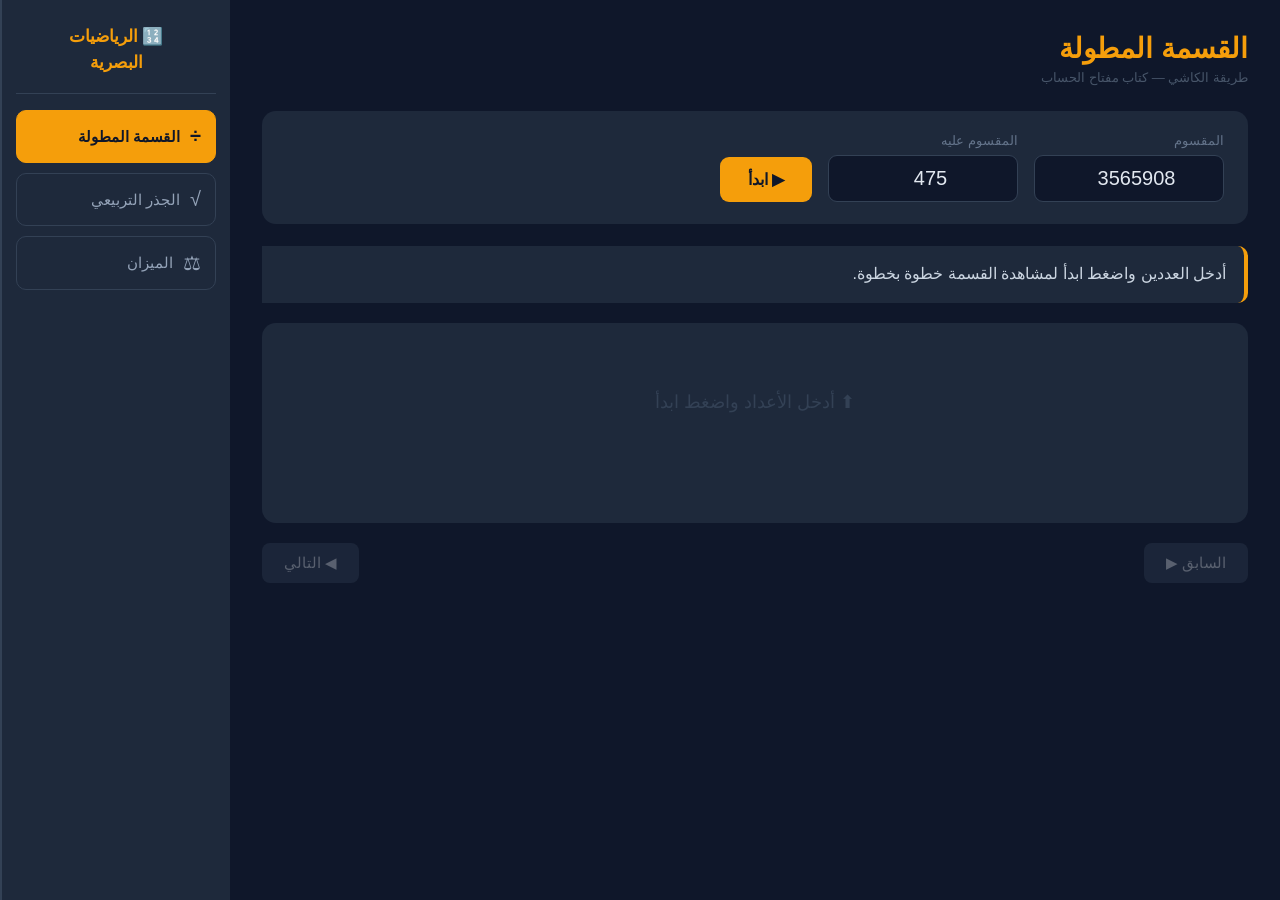
<file: الرياضيات البصرية.html>
<!DOCTYPE html>
<html lang="ar" dir="rtl">
<head>
  <meta charset="UTF-8" />
  <meta name="viewport" content="width=device-width, initial-scale=1.0" />
  <title>الرياضيات البصرية</title>
  <style>
    * { box-sizing: border-box; margin: 0; padding: 0; }

    body {
      font-family: 'Segoe UI', Tahoma, Arial, sans-serif;
      background: #0f172a;
      color: #e2e8f0;
      display: flex;
      height: 100vh;
      overflow: hidden;
    }

    /* ── SIDEBAR ───────────────────────────────────────── */
    .sidebar {
      width: 230px;
      background: #1e293b;
      border-left: 2px solid #334155;
      display: flex;
      flex-direction: column;
      padding: 24px 14px;
      gap: 10px;
      flex-shrink: 0;
    }
    .app-title {
      color: #f59e0b;
      font-size: 17px;
      font-weight: bold;
      text-align: center;
      padding-bottom: 18px;
      border-bottom: 1px solid #334155;
      margin-bottom: 6px;
      line-height: 1.5;
    }
    .tab-btn {
      background: transparent;
      border: 1px solid #334155;
      color: #94a3b8;
      padding: 14px 14px;
      border-radius: 10px;
      cursor: pointer;
      font-size: 15px;
      text-align: right;
      font-family: inherit;
      transition: all 0.2s;
      display: flex;
      align-items: center;
      gap: 10px;
    }
    .tab-btn:hover { border-color: #f59e0b; color: #f59e0b; }
    .tab-btn.active {
      background: #f59e0b;
      color: #0f172a;
      border-color: #f59e0b;
      font-weight: bold;
    }
    .tab-icon { font-size: 20px; }

    /* ── MAIN ──────────────────────────────────────────── */
    .main { flex: 1; overflow-y: auto; padding: 32px; }

    .panel { display: none; }
    .panel.active { display: block; }

    .panel-title { font-size: 28px; color: #f59e0b; font-weight: bold; }
    .panel-source { color: #475569; font-size: 13px; margin-top: 5px; margin-bottom: 26px; }

    /* ── INPUT CARD ────────────────────────────────────── */
    .input-card {
      background: #1e293b;
      border-radius: 14px;
      padding: 22px 24px;
      margin-bottom: 22px;
      display: flex;
      gap: 16px;
      align-items: flex-end;
      flex-wrap: wrap;
    }
    .input-group { display: flex; flex-direction: column; gap: 7px; }
    .input-label { font-size: 13px; color: #64748b; }
    .input-field {
      background: #0f172a;
      border: 1px solid #334155;
      color: #e2e8f0;
      padding: 11px 16px;
      border-radius: 9px;
      font-size: 20px;
      font-family: inherit;
      width: 190px;
      text-align: center;
      outline: none;
      transition: border-color 0.2s;
    }
    .input-field:focus { border-color: #f59e0b; }
    .input-select {
      background: #0f172a;
      border: 1px solid #334155;
      color: #e2e8f0;
      padding: 11px 10px;
      border-radius: 9px;
      font-size: 22px;
      font-family: inherit;
      width: 80px;
      text-align: center;
      outline: none;
    }
    .eq-symbol { font-size: 26px; color: #64748b; padding-bottom: 4px; }
    .btn-primary {
      background: #f59e0b;
      color: #0f172a;
      border: none;
      padding: 13px 28px;
      border-radius: 9px;
      font-size: 16px;
      font-weight: bold;
      font-family: inherit;
      cursor: pointer;
      transition: background 0.2s;
    }
    .btn-primary:hover { background: #d97706; }

    /* ── STEP DESCRIPTION ─────────────────────────────── */
    .step-desc {
      background: #1e293b;
      border-right: 4px solid #f59e0b;
      padding: 14px 18px;
      border-radius: 0 10px 10px 0;
      margin-bottom: 20px;
      font-size: 16px;
      line-height: 1.8;
      min-height: 54px;
      color: #cbd5e1;
    }

    /* ── VIZ CARD ─────────────────────────────────────── */
    .viz-card {
      background: #1e293b;
      border-radius: 14px;
      padding: 28px;
      min-height: 200px;
      margin-bottom: 20px;
      overflow-x: auto;
    }

    /* ── STEP CONTROLS ────────────────────────────────── */
    .step-controls {
      display: flex;
      gap: 12px;
      align-items: center;
    }
    .btn-nav {
      background: #334155;
      color: #e2e8f0;
      border: none;
      padding: 11px 22px;
      border-radius: 8px;
      cursor: pointer;
      font-size: 15px;
      font-family: inherit;
      transition: background 0.2s;
    }
    .btn-nav:hover:not(:disabled) { background: #475569; }
    .btn-nav:disabled { opacity: 0.35; cursor: not-allowed; }
    .step-counter { color: #64748b; font-size: 14px; flex: 1; text-align: center; }

    /* ── DIVISION GRID ────────────────────────────────── */
    .div-grid { display: flex; flex-direction: column; align-items: flex-start; direction: ltr; gap: 2px; }
    .row-label { font-size: 12px; color: #475569; margin-bottom: 4px; direction: rtl; }
    .grid-row { display: flex; direction: ltr; }
    .cell {
      width: 42px; height: 42px;
      display: flex; align-items: center; justify-content: center;
      font-size: 20px; font-weight: bold; border-radius: 6px;
      transition: all 0.35s;
      position: relative;
    }
    .cell-q { color: #4ade80; }
    .cell-d { color: #e2e8f0; }
    .cell-b { color: #60a5fa; font-size: 20px; }
    .cell-active { background: rgba(245,158,11,0.18); border: 1px solid #f59e0b; }
    .cell-used { color: #334155; text-decoration: line-through; }
    .h-rule { height: 2px; background: #475569; margin: 3px 0; }

    .sub-block {
      background: #0f172a;
      border-radius: 8px;
      padding: 12px 18px;
      margin-top: 16px;
      direction: ltr;
      display: inline-block;
      font-size: 18px;
      font-family: monospace;
    }
    .sub-line { height: 1px; background: #334155; margin: 6px 0; }

    .result-box {
      text-align: center; padding: 18px 24px; border-radius: 12px; margin-top: 16px;
    }
    .result-ok { background: rgba(74,222,128,0.12); border: 1px solid #4ade80; color: #4ade80; }
    .result-err { background: rgba(248,113,113,0.12); border: 1px solid #f87171; color: #f87171; }
    .result-text { font-size: 20px; font-weight: bold; }

    /* ── SQRT GRID ───────────────────────────────────── */
    .pairs-row { display: flex; gap: 6px; direction: ltr; margin-bottom: 14px; }
    .pair-block { display: flex; }
    .pair-cell {
      width: 42px; height: 42px;
      display: flex; align-items: center; justify-content: center;
      font-size: 19px; font-weight: bold;
      border: 1px solid #334155; border-radius: 6px;
      background: #0f172a;
      transition: all 0.3s;
    }
    .pair-active { border-color: #f59e0b !important; background: rgba(245,158,11,0.14) !important; color: #f59e0b !important; }
    .pair-done  { border-color: #4ade80 !important; color: #4ade80 !important; }
    .pair-sep { width: 8px; display: flex; align-items: center; justify-content: center; color: #475569; font-size: 20px; }

    .root-row { display: flex; gap: 6px; direction: ltr; margin-bottom: 16px; }
    .root-cell {
      width: 42px; height: 42px;
      display: flex; align-items: center; justify-content: center;
      font-size: 22px; font-weight: bold; color: #4ade80;
      border-bottom: 2px solid #4ade80;
      transition: all 0.3s;
    }

    .working-box {
      background: #0f172a; border-radius: 8px; padding: 14px 18px;
      font-size: 15px; direction: rtl; line-height: 2.2;
      display: inline-block; min-width: 260px;
    }
    .wval { font-weight: bold; font-size: 18px; }

    /* ── MIZAN ───────────────────────────────────────── */
    .miz-layout { display: flex; flex-direction: column; align-items: center; gap: 22px; }
    .miz-equation { font-size: 22px; font-weight: bold; color: #e2e8f0; }
    .miz-nums { display: flex; gap: 14px; align-items: center; flex-wrap: wrap; justify-content: center; }
    .miz-box {
      background: #0f172a; border-radius: 10px; padding: 16px 20px;
      text-align: center; min-width: 130px; transition: all 0.3s;
    }
    .miz-box-title { font-size: 12px; color: #475569; margin-bottom: 8px; }
    .miz-big { font-size: 26px; font-weight: bold; color: #e2e8f0; }
    .miz-chain { font-size: 13px; color: #60a5fa; margin-top: 6px; direction: ltr; }
    .miz-dr { font-size: 13px; color: #f59e0b; margin-top: 6px; }
    .miz-op-sym { font-size: 32px; color: #f59e0b; }
    .miz-eq-sym { font-size: 28px; color: #475569; }

    .op-result-box {
      background: #0f172a; border-radius: 10px; padding: 14px 22px;
      text-align: center; font-size: 16px;
    }

    /* Balance SVG */
    .balance-wrap { width: 100%; max-width: 420px; }
    .balance-wrap svg { width: 100%; }
    .empty-state { text-align: center; color: #334155; font-size: 18px; padding: 40px; }
  </style>
</head>
<body>

<!-- ═══════════════════ MAIN ═══════════════════ -->
<div class="main">

  <!-- ── DIVISION ── -->
  <div id="panel-division" class="panel active">
    <div class="panel-title">القسمة المطولة</div>
    <div class="panel-source">طريقة الكاشي — كتاب مفتاح الحساب</div>

    <div class="input-card">
      <div class="input-group">
        <div class="input-label">المقسوم</div>
        <input type="number" id="div-a" class="input-field" value="3565908" min="1" />
      </div>
      <div class="input-group">
        <div class="input-label">المقسوم عليه</div>
        <input type="number" id="div-b" class="input-field" value="475" min="1" />
      </div>
      <button class="btn-primary" onclick="startDiv()">▶ ابدأ</button>
    </div>

    <div id="div-desc" class="step-desc">أدخل العددين واضغط ابدأ لمشاهدة القسمة خطوة بخطوة.</div>
    <div id="div-viz" class="viz-card"><div class="empty-state">⬆ أدخل الأعداد واضغط ابدأ</div></div>
    <div class="step-controls">
      <button class="btn-nav" id="div-prev" onclick="navDiv(-1)" disabled>السابق ▶</button>
      <div class="step-counter" id="div-ctr"></div>
      <button class="btn-nav" id="div-next" onclick="navDiv(1)" disabled>◀ التالي</button>
    </div>
  </div>

  <!-- ── SQRT ── -->
  <div id="panel-sqrt" class="panel">
    <div class="panel-title">الجذر التربيعي</div>
    <div class="panel-source">طريقة ابن الهيثم — علم الجبر عند العرب والمسلمين</div>

    <div class="input-card">
      <div class="input-group">
        <div class="input-label">العدد</div>
        <input type="number" id="sq-n" class="input-field" value="331781" min="1" />
      </div>
      <button class="btn-primary" onclick="startSq()">▶ ابدأ</button>
    </div>

    <div id="sq-desc" class="step-desc">أدخل العدد واضغط ابدأ لمشاهدة خطوات الجذر التربيعي.</div>
    <div id="sq-viz" class="viz-card"><div class="empty-state">⬆ أدخل العدد واضغط ابدأ</div></div>
    <div class="step-controls">
      <button class="btn-nav" id="sq-prev" onclick="navSq(-1)" disabled>السابق ▶</button>
      <div class="step-counter" id="sq-ctr"></div>
      <button class="btn-nav" id="sq-next" onclick="navSq(1)" disabled>◀ التالي</button>
    </div>
  </div>

  <!-- ── MIZAN ── -->
  <div id="panel-mizan" class="panel">
    <div class="panel-title">الميزان</div>
    <div class="panel-source">التحقق من صحة العمليات الحسابية بطريقة الجذر الرقمي</div>

    <div class="input-card">
      <div class="input-group">
        <div class="input-label">العدد الأول</div>
        <input type="number" id="mz-a" class="input-field" value="345" />
      </div>
      <div class="input-group">
        <div class="input-label">العملية</div>
        <select id="mz-op" class="input-select" onchange="mzOpChange()">
          <option value="×">×</option>
          <option value="+">+</option>
          <option value="-">−</option>
          <option value="÷">÷</option>
        </select>
      </div>
      <div class="input-group">
        <div class="input-label">العدد الثاني</div>
        <input type="number" id="mz-b" class="input-field" value="67" />
      </div>
      <div class="eq-symbol">=</div>
      <div class="input-group">
        <div class="input-label">الناتج (الخارج)</div>
        <input type="number" id="mz-r" class="input-field" value="23115" />
      </div>
      <div class="input-group" id="mz-rem-group" style="display:none">
        <div class="input-label">الباقي</div>
        <input type="number" id="mz-rem" class="input-field" value="0" min="0" style="width:140px"/>
      </div>
      <button class="btn-primary" onclick="startMz()">⚖ تحقق</button>
    </div>

    <div id="mz-desc" class="step-desc">أدخل العملية الحسابية واضغط تحقق للتحقق من صحتها.</div>
    <div id="mz-viz" class="viz-card"><div class="empty-state">⬆ أدخل العملية واضغط تحقق</div></div>
    <div class="step-controls">
      <button class="btn-nav" id="mz-prev" onclick="navMz(-1)" disabled>السابق ▶</button>
      <div class="step-counter" id="mz-ctr"></div>
      <button class="btn-nav" id="mz-next" onclick="navMz(1)" disabled>◀ التالي</button>
    </div>
  </div>

</div><!-- /main -->

<!-- ═══════════════════ SIDEBAR ═══════════════════ -->
<div class="sidebar">
  <div class="app-title">🔢 الرياضيات<br>البصرية</div>
  <button class="tab-btn active" onclick="switchTab('division', this)">
    <span class="tab-icon">÷</span> القسمة المطولة
  </button>
  <button class="tab-btn" onclick="switchTab('sqrt', this)">
    <span class="tab-icon">√</span> الجذر التربيعي
  </button>
  <button class="tab-btn" onclick="switchTab('mizan', this)">
    <span class="tab-icon">⚖</span> الميزان
  </button>
</div>

<script>
/* ═══════════════════════════════════════════
   TAB SWITCHING
═══════════════════════════════════════════ */
function switchTab(name, el) {
  document.querySelectorAll('.panel').forEach(p => p.classList.remove('active'));
  document.querySelectorAll('.tab-btn').forEach(b => b.classList.remove('active'));
  document.getElementById('panel-' + name).classList.add('active');
  el.classList.add('active');
}

/* ═══════════════════════════════════════════
   HELPERS
═══════════════════════════════════════════ */
function setNav(prefix, steps, idx) {
  document.getElementById(prefix + '-prev').disabled = idx === 0;
  document.getElementById(prefix + '-next').disabled = idx === steps.length - 1;
  document.getElementById(prefix + '-ctr').textContent =
    steps.length ? `الخطوة ${idx + 1} من ${steps.length}` : '';
}

/* ═══════════════════════════════════════════
   ── DIVISION ──────────────────────────────
═══════════════════════════════════════════ */
let divSteps = [], divIdx = 0;

function startDiv() {
  const a = parseInt(document.getElementById('div-a').value);
  const b = parseInt(document.getElementById('div-b').value);
  if (!a || !b || b === 0) return;
  divSteps = buildDivSteps(a, b);
  divIdx = 0;
  renderDiv();
  setNav('div', divSteps, divIdx);
}

function navDiv(d) {
  divIdx = Math.max(0, Math.min(divSteps.length - 1, divIdx + d));
  renderDiv();
  setNav('div', divSteps, divIdx);
}

/* ─── Division: pre-computed rows ─── */
let _divRows = [];          // all work rows (product + result)
let _divDivRows = [];       // divisor-position rows at bottom
let _divN = 0;
let _divDividend = [];
let _divQuotientFinal = [];

function buildDivSteps(A, B) {
  const aStr = String(A), bStr = String(B);
  const n = aStr.length, m = bStr.length;
  const dD = aStr.split('').map(Number);   // dividend digits (original)
  const dB = bStr.split('').map(Number);   // divisor digits

  /* place a number right-aligned at column `rightCol` into an n-cell array */
  function place(value, rightCol) {
    const cells = new Array(n).fill(null);
    const s = String(value);
    for (let i = 0; i < s.length; i++) {
      const c = rightCol - s.length + 1 + i;
      if (c >= 0 && c < n) cells[c] = +s[i];
    }
    return cells;
  }

  const workRows = [];   // { cells, underline, color, roundIdx, desc }
  const divRows  = [];   // { cells }  — divisor copies at bottom
  const qFinal   = new Array(n).fill(null);
  const roundPV  = {};   // partial value used at each offset (for step descriptions)
  const wDig     = [...dD];  // working digit array (modified as we subtract)

  /* find first offset where partial >= B */
  let startOff = 0;
  outer: for (let k = 0; k <= n - m; k++) {
    let v = 0;
    for (let i = 0; i <= k + m - 1; i++) v = v * 10 + wDig[i];
    if (v >= B) { startOff = k; break outer; }
    if (k === n - m) startOff = k;
  }

  const COLORS = ['#4ade80','#60a5fa','#f59e0b','#f472b6','#a78bfa'];

  for (let off = startOff; off <= n - m; off++) {
    /* record divisor position row */
    const dc = new Array(n).fill(null);
    for (let j = 0; j < m; j++) dc[off + j] = dB[j];
    divRows.push({ cells: dc });

    /* compute partial = wDig[0..off+m-1] as number */
    let pv = 0;
    for (let i = 0; i <= off + m - 1; i++) pv = pv * 10 + wDig[i];
    roundPV[off] = pv;
    const q = Math.min(9, Math.floor(pv / B));
    qFinal[off + m - 1] = q;

    if (q === 0) continue;   // no work rows for zero digit

    const col = COLORS[off % COLORS.length];

    /* column-by-column subtraction */
    let running = 0;
    for (let i = 0; i < off; i++) running = running * 10 + wDig[i];  // prefix

    for (let j = 0; j < m; j++) {
      const c = off + j;
      running = running * 10 + wDig[c];
      const prod   = q * dB[j];
      const result = running - prod;

      /* product row (underlined) */
      workRows.push({
        cells: place(prod, c),
        underline: true,
        color: col,
        roundIdx: off,
        desc: `${q} × ${dB[j]} = ${prod}`
      });
      /* result row */
      workRows.push({
        cells: place(result, c),
        underline: false,
        color: col,
        roundIdx: off,
        desc: `${running} − ${prod} = ${result}`
      });

      running = result;

      /* update wDig so next j uses updated values */
      const rs2 = String(running < 0 ? 0 : running);
      for (let ci = 0; ci <= c; ci++) wDig[ci] = 0;
      for (let p = 0; p < rs2.length; p++) {
        const tc = c - rs2.length + 1 + p;
        if (tc >= 0) wDig[tc] = +rs2[p];
      }
    }
  }

  const finalQ   = parseInt(qFinal.map(d => d ?? 0).join('')) || 0;
  const finalRem = parseInt(wDig.join('')) || 0;

  /* store for renderer */
  _divRows          = workRows;
  _divDivRows       = divRows;
  _divN             = n;
  _divDividend      = dD;
  _divQuotientFinal = qFinal;

  /* ── build step list ── */
  const steps = [];
  const qRev  = new Array(n).fill(null);
  let   wVis  = 0, dVis = 0;

  steps.push({
    desc: `نريد قسمة ${A} على ${B}. نرسم جدولاً بـ${n} أعمدة. نكتب المقسوم في الصف الثاني، ثم نضع المقسوم عليه (${B}) بحيث يبدأ من أقصى اليسار.`,
    wVis: 0, dVis: 0, quot: [...qRev], final: false
  });

  let ri = 0;  /* index into workRows */
  for (let off = startOff; off <= n - m; off++) {
    dVis++;
    const q    = qFinal[off + m - 1];
    const pv   = roundPV[off];
    const posLabel = off + m - 1;   // column index where quotient digit goes

    if (q === 0) {
      /* zero quotient digit */
      qRev[posLabel] = 0;
      steps.push({
        desc: `المقسوم الجزئي (الأرقام من العمود 0 حتى العمود ${posLabel}) = ${pv}، وهو أصغر من ${B}. إذن رقم الخارج في العمود ${posLabel} = 0. ننقل المقسوم عليه خطوة يمين.`,
        wVis, dVis, quot: [...qRev], final: false
      });
      continue;
    }

    /* ── Step: announce quotient digit (BEFORE work rows) ── */
    qRev[posLabel] = q;
    steps.push({
      desc: `المقسوم الجزئي (الأرقام 0 حتى ${posLabel}) = ${pv}. رقم الخارج = ⌊${pv} ÷ ${B}⌋ = ${q}. نكتبه في صف الخارج عند العمود ${posLabel}.`,
      wVis, dVis, quot: [...qRev], final: false
    });

    /* ── Work rows: one step per divisor digit ── */
    for (let j = 0; j < m; j++) {
      const pr = workRows[ri];    // product row
      const rs = workRows[ri+1];  // result row
      ri += 2;
      wVis += 2;

      steps.push({
        desc: `${pr.desc} — نكتب الناتج في العمود ${off+j} ونضع خطاً تحته.`,
        wVis, dVis, quot: [...qRev], final: false, highlightRow: wVis - 2
      });
      steps.push({
        desc: rs.desc + (j === m - 1 ? ` — انتهت المرتبة، الباقي الجديد في طرف اليمين.` : ''),
        wVis, dVis, quot: [...qRev], final: false, highlightRow: wVis - 1
      });
    }
  }

  steps.push({
    desc: `✓ انتهت القسمة. الخارج = ${finalQ} والباقي = ${finalRem}.`,
    wVis: workRows.length, dVis: divRows.length,
    quot: [...qFinal], final: true, finalQ, finalR: finalRem
  });

  return steps;
}

function renderDiv() {
  const s  = divSteps[divIdx];
  const n  = _divN || _divDividend.length || 1;
  const bStr = String(document.getElementById('div-b').value);
  const m  = bStr.length;

  document.getElementById('div-desc').textContent = s.desc;

  /* render a single n-cell grid row */
  function rowHtml(cells, extraCls = '', style = '') {
    let h = `<div class="grid-row${extraCls ? ' ' + extraCls : ''}" style="${style}">`;
    for (let i = 0; i < n; i++) {
      const v = cells[i];
      h += `<div class="cell" style="font-size:20px">${v !== null && v !== undefined ? v : ''}</div>`;
    }
    h += '</div>';
    return h;
  }

  let h = `<div class="div-grid" style="direction:ltr">`;

  /* ── quotient row ── */
  h += `<div class="row-label" style="direction:rtl">الخارج (ناتج القسمة)</div>`;
  h += `<div class="grid-row">`;
  for (let i = 0; i < n; i++) {
    const q = s.quot ? s.quot[i] : null;
    h += `<div class="cell cell-q">${q !== null && q !== undefined ? q : ''}</div>`;
  }
  h += `</div>`;

  /* separator */
  h += `<div class="h-rule" style="width:${n * 42}px"></div>`;

  /* ── dividend row ── */
  h += `<div class="row-label" style="direction:rtl;margin-top:4px">المقسوم</div>`;
  h += `<div class="grid-row">`;
  for (let i = 0; i < n; i++) {
    h += `<div class="cell cell-d">${_divDividend[i] ?? ''}</div>`;
  }
  h += `</div>`;

  /* separator */
  h += `<div class="h-rule" style="width:${n * 42}px;margin-top:2px"></div>`;

  /* ── work rows (revealed progressively) ── */
  const visCount = s.wVis || 0;
  for (let r = 0; r < visCount; r++) {
    const row = _divRows[r];
    if (!row) continue;
    const isHighlight = s.highlightRow === r;
    const borderBottom = row.underline
      ? `border-bottom:2px solid ${row.color};padding-bottom:2px;`
      : '';
    h += `<div class="grid-row" style="${isHighlight ? 'background:rgba(245,158,11,0.10);border-radius:4px;' : ''}${borderBottom}">`;
    for (let i = 0; i < n; i++) {
      const v = row.cells[i];
      const colorStyle = (v !== null && v !== undefined) ? `color:${row.color};` : '';
      h += `<div class="cell" style="font-size:19px;${colorStyle}">${v !== null && v !== undefined ? v : ''}</div>`;
    }
    h += `</div>`;
  }

  /* ── divisor rows at bottom ── */
  if (_divDivRows.length > 0) {
    h += `<div class="h-rule" style="width:${n * 42}px;margin-top:6px"></div>`;
  }
  const dVis = s.dVis || 0;
  for (let r = 0; r < dVis; r++) {
    const row = _divDivRows[r];
    if (!row) continue;
    h += `<div class="grid-row">`;
    for (let i = 0; i < n; i++) {
      const v = row.cells[i];
      h += `<div class="cell" style="font-size:19px;color:#60a5fa;">${v !== null && v !== undefined ? v : ''}</div>`;
    }
    h += `</div>`;
  }

  /* ── final result ── */
  if (s.final) {
    h += `<div class="result-box result-ok" style="margin-top:16px;direction:rtl">
      <div class="result-text">${document.getElementById('div-a').value} ÷ ${document.getElementById('div-b').value} = ${s.finalQ} &nbsp;|&nbsp; الباقي ${s.finalR}</div>
    </div>`;
  }

  h += `</div>`;
  document.getElementById('div-viz').innerHTML = h;
}

/* ═══════════════════════════════════════════
   ── SQUARE ROOT ───────────────────────────
═══════════════════════════════════════════ */
let sqSteps = [], sqIdx = 0;

function startSq() {
  const n = parseInt(document.getElementById('sq-n').value);
  if (!n || n < 1) return;
  sqSteps = buildSqSteps(n);
  sqIdx = 0;
  renderSq();
  setNav('sq', sqSteps, sqIdx);
}

function navSq(d) {
  sqIdx = Math.max(0, Math.min(sqSteps.length - 1, sqIdx + d));
  renderSq();
  setNav('sq', sqSteps, sqIdx);
}

function buildSqSteps(N) {
  const steps = [];
  const nStr = String(N);
  const padded = nStr.length % 2 === 1 ? '0' + nStr : nStr;
  const pairs = [];
  for (let i = 0; i < padded.length; i += 2)
    pairs.push(padded.substring(i, i + 2));
  const pairVals = pairs.map(p => parseInt(p));

  steps.push({
    desc: `نريد إيجاد الجذر التربيعي للعدد ${N}. الخطوة الأولى: نقسّم الأرقام إلى مجموعات من رقمين بدءاً من اليمين → ${pairs.map(p => parseInt(p)).join(' | ')}`,
    pairs,
    activePair: -1,
    rootDigits: [],
    working: null,
    final: false,
  });

  let rootDigits = [];
  let remainder = 0;

  for (let i = 0; i < pairs.length; i++) {
    const pv = pairVals[i];
    const current = remainder * 100 + pv;

    steps.push({
      desc: `نأخذ المجموعة "${pairs[i]}" (= ${pv}). مع الباقي السابق: ${remainder > 0 ? `${remainder} × 100 + ${pv} = ` : ''}${current}`,
      pairs,
      activePair: i,
      rootDigits: [...rootDigits],
      working: { current, phase: 'bring' },
      remainder,
      final: false,
    });

    let d, trial, lowerBase;

    if (rootDigits.length === 0) {
      d = Math.floor(Math.sqrt(current));
      while (d * d > current) d--;
      trial = d * d;

      steps.push({
        desc: `نجد أكبر رقم "ف" بحيث ف² ≤ ${current}.  →  ف = ${d}  لأن ${d}² = ${trial} ≤ ${current}${d < 9 ? ` و ${d+1}² = ${(d+1)**2} > ${current}` : ''}`,
        pairs,
        activePair: i,
        rootDigits: [...rootDigits],
        working: { current, phase: 'find', d, trial },
        remainder,
        final: false,
      });
    } else {
      const root = parseInt(rootDigits.join(''));
      lowerBase = 2 * root;
      d = 0;
      for (let k = 9; k >= 0; k--) {
        if ((lowerBase * 10 + k) * k <= current) { d = k; break; }
      }
      trial = (lowerBase * 10 + d) * d;

      steps.push({
        desc: `العدد السفلي = 2 × ${root} = ${lowerBase}. نجد "ف" بحيث (${lowerBase}0 + ف) × ف ≤ ${current}.  →  ف = ${d}  لأن (${lowerBase * 10 + d}) × ${d} = ${trial} ≤ ${current}`,
        pairs,
        activePair: i,
        rootDigits: [...rootDigits],
        working: { current, phase: 'find', d, trial, lowerBase },
        remainder,
        final: false,
      });
    }

    const newRem = current - trial;
    rootDigits.push(d);

    steps.push({
      desc: `نطرح ${trial} من ${current}: ${current} − ${trial} = ${newRem}.  الجذر حتى الآن: ${rootDigits.join('')}`,
      pairs,
      activePair: i,
      rootDigits: [...rootDigits],
      working: { current, phase: 'sub', d, trial, newRem, lowerBase },
      remainder: newRem,
      final: false,
    });

    remainder = newRem;
  }

  const finalRoot = parseInt(rootDigits.join(''));
  steps.push({
    desc: `✓ الجذر التربيعي لـ ${N} ≈ ${finalRoot}  (الباقي: ${remainder}).  تحقق: ${finalRoot}² = ${finalRoot * finalRoot}`,
    pairs,
    activePair: pairs.length - 1,
    rootDigits,
    working: null,
    remainder,
    final: true,
    finalRoot,
    N,
  });

  return steps;
}

function renderSq() {
  const s = sqSteps[sqIdx];
  document.getElementById('sq-desc').textContent = s.desc;

  let h = '<div style="direction:ltr">';

  // Pairs row
  h += '<div class="row-label" style="direction:rtl">المجموعات</div>';
  h += '<div class="pairs-row">';
  for (let i = 0; i < s.pairs.length; i++) {
    if (i > 0) h += '<div class="pair-sep">|</div>';
    const done = i < s.activePair || (s.final && i <= s.activePair);
    const active = i === s.activePair && !s.final;
    h += '<div class="pair-block">';
    for (const ch of s.pairs[i]) {
      let cls = 'pair-cell';
      if (active) cls += ' pair-active';
      else if (i < s.activePair || s.final) cls += ' pair-done';
      h += `<div class="${cls}">${ch}</div>`;
    }
    h += '</div>';
  }
  h += '</div>';

  // Root row
  h += '<div class="row-label" style="direction:rtl">الجذر</div>';
  h += '<div class="root-row">';
  for (let i = 0; i < s.pairs.length; i++) {
    const d = s.rootDigits[i];
    h += `<div class="root-cell">${d !== undefined ? d : ''}</div>`;
  }
  h += '</div>';

  // Working details
  if (s.working) {
    const w = s.working;
    h += '<div class="working-box">';
    h += `<div>العدد الحالي: <span class="wval" style="color:#f59e0b">${w.current}</span></div>`;
    if (w.phase === 'find' || w.phase === 'sub') {
      if (w.lowerBase !== undefined)
        h += `<div>العدد السفلي: <span class="wval" style="color:#60a5fa">${w.lowerBase}</span></div>`;
      h += `<div>رقم الجذر الجديد "ف": <span class="wval" style="color:#4ade80">${w.d}</span></div>`;
      h += `<div>المطروح: <span class="wval" style="color:#fb923c">${w.trial}</span></div>`;
    }
    if (w.phase === 'sub')
      h += `<div>الباقي: <span class="wval" style="color:#a78bfa">${w.newRem}</span></div>`;
    h += '</div>';
  }

  if (s.final) {
    h += `<div class="result-box result-ok" style="margin-top:16px;direction:rtl">
      <div class="result-text">√${s.N} ≈ ${s.finalRoot} &nbsp; (الباقي: ${s.remainder})</div>
    </div>`;
  }

  h += '</div>';
  document.getElementById('sq-viz').innerHTML = h;
}

/* ═══════════════════════════════════════════
   ── MIZAN ─────────────────────────────────
═══════════════════════════════════════════ */
let mzSteps = [], mzIdx = 0;

function mzOpChange() {
  const op = document.getElementById('mz-op').value;
  document.getElementById('mz-rem-group').style.display = op === '÷' ? 'flex' : 'none';
}

function startMz() {
  const a   = parseInt(document.getElementById('mz-a').value);
  const op  = document.getElementById('mz-op').value;
  const b   = parseInt(document.getElementById('mz-b').value);
  const r   = parseInt(document.getElementById('mz-r').value);
  const rem = op === '÷' ? (parseInt(document.getElementById('mz-rem').value) || 0) : 0;
  if (isNaN(a) || isNaN(b) || isNaN(r)) return;
  mzSteps = buildMzSteps(a, op, b, r, rem);
  mzIdx   = 0;
  renderMz();
  setNav('mz', mzSteps, mzIdx);
}

function navMz(d) {
  mzIdx = Math.max(0, Math.min(mzSteps.length - 1, mzIdx + d));
  renderMz();
  setNav('mz', mzSteps, mzIdx);
}

function dr(n) {
  n = Math.abs(n);
  if (n === 0) return 0;
  const r = n % 9;
  return r === 0 ? 9 : r;
}

function drHistory(n) {
  n = Math.abs(n);
  if (n <= 9) return [n];
  const digitSum = String(n).split('').reduce((acc, d) => acc + parseInt(d), 0);
  const hist = [n, digitSum];
  let v = digitSum;
  while (v > 9) { v -= 9; hist.push(v); }
  return hist;
}

function buildMzSteps(A, op, B, R, Rem) {
  Rem = Rem || 0;
  const steps   = [];
  const digStr  = v => String(v).split('').join(' + ');

  const h1   = drHistory(A);
  const h2   = drHistory(B);
  const h3   = drHistory(R);
  const hRem = Rem > 0 ? drHistory(Rem) : [0];
  const dr1   = h1[h1.length - 1];
  const dr2   = h2[h2.length - 1];
  const dr3   = h3[h3.length - 1];
  const drRem = hRem[hRem.length - 1];
  const hasDivRem = op === '÷' && Rem > 0;

  let opVal, drOp, balanced;
  if (op === '÷') {
    /* Textbook formula: (dr(quotient) × dr(divisor)) + dr(remainder) = dr(dividend) */
    opVal    = dr3 * dr2 + drRem;
    drOp     = dr(opVal);
    balanced = drOp === dr1;
  } else {
    if (op === '+') opVal = dr1 + dr2;
    else if (op === '-') opVal = dr1 >= dr2 ? dr1 - dr2 : dr1 - dr2 + 9;
    else opVal = dr1 * dr2;
    drOp     = dr(opVal);
    balanced = drOp === dr3;
  }

  const opD = op === '-' ? '−' : op;

  /* ── Step 0: intro ── */
  let introNote = '';
  if (op === '÷') {
    introNote = hasDivRem
      ? ' (للقسمة مع باقٍ: (جذر الخارج × جذر المقسوم عليه) + جذر الباقي = جذر المقسوم)'
      : ' (للقسمة: جذر الخارج × جذر المقسوم عليه = جذر المقسوم)';
  }
  steps.push({
    desc: `نريد التحقق من: ${A} ${opD} ${B} = ${R}${Rem > 0 ? ' باقٍ ' + Rem : ''}. سنحسب ميزان كل عدد: نجمع أرقامه مرة واحدة، ثم نطرح 9 تكراراً حتى يصبح الناتج رقماً أحادياً.${introNote}`,
    phase: 'init',
    show1: false, show2: false, show3: false, showRem: false, showOp: false, showBal: false,
    h1: [], h2: [], h3: [], hRem: [],
    dr1: null, dr2: null, dr3: null, drRem: null, drOp: null, balanced: null, hasDivRem,
  });

  /* ── dr1 steps (dividend / first number) ── */
  for (let i = 1; i < h1.length; i++) {
    const isLast1 = i === h1.length - 1;
    const tail1 = isLast1 ? ` → الميزان: ${h1[i]}` : '';
    const d1 = i === 1
      ? `ميزان ${A}: نجمع الأرقام: ${digStr(h1[0])} = ${h1[1]}${tail1}`
      : `${h1[i-1]} أكبر من 9 — نطرح تسعة: ${h1[i-1]} − 9 = ${h1[i]}${tail1}`;
    steps.push({
      desc: d1,
      phase: 'dr1', show1: true, show2: false, show3: false, showRem: false, showOp: false, showBal: false,
      h1: h1.slice(0, i+1), h2: [], h3: [], hRem: [],
      dr1: isLast1 ? dr1 : null, dr2: null, dr3: null, drRem: null, drOp: null, balanced: null, hasDivRem,
    });
  }
  if (h1.length === 1) {
    steps.push({
      desc: `${A} رقم أحادي (≤ 9) → ميزانه هو ${dr1}`,
      phase: 'dr1', show1: true, show2: false, show3: false, showRem: false, showOp: false, showBal: false,
      h1, h2: [], h3: [], hRem: [],
      dr1, dr2: null, dr3: null, drRem: null, drOp: null, balanced: null, hasDivRem,
    });
  }

  /* ── dr2 steps (divisor / second number) ── */
  for (let i = 1; i < h2.length; i++) {
    const isLast2 = i === h2.length - 1;
    const tail2 = isLast2 ? ` → الميزان: ${h2[i]}` : '';
    const d2 = i === 1
      ? `ميزان ${B}: نجمع الأرقام: ${digStr(h2[0])} = ${h2[1]}${tail2}`
      : `${h2[i-1]} أكبر من 9 — نطرح تسعة: ${h2[i-1]} − 9 = ${h2[i]}${tail2}`;
    steps.push({
      desc: d2,
      phase: 'dr2', show1: true, show2: true, show3: false, showRem: false, showOp: false, showBal: false,
      h1, h2: h2.slice(0, i+1), h3: [], hRem: [],
      dr1, dr2: isLast2 ? dr2 : null, dr3: null, drRem: null, drOp: null, balanced: null, hasDivRem,
    });
  }
  if (h2.length === 1) {
    steps.push({
      desc: `${B} رقم أحادي (≤ 9) → ميزانه هو ${dr2}`,
      phase: 'dr2', show1: true, show2: true, show3: false, showRem: false, showOp: false, showBal: false,
      h1, h2, h3: [], hRem: [],
      dr1, dr2, dr3: null, drRem: null, drOp: null, balanced: null, hasDivRem,
    });
  }

  /* ── dr3 steps (quotient / result) ── */
  for (let i = 1; i < h3.length; i++) {
    const isLast3 = i === h3.length - 1;
    const tail3 = isLast3 ? ` → الميزان: ${h3[i]}` : '';
    const d3 = i === 1
      ? `ميزان ${R}: نجمع الأرقام: ${digStr(h3[0])} = ${h3[1]}${tail3}`
      : `${h3[i-1]} أكبر من 9 — نطرح تسعة: ${h3[i-1]} − 9 = ${h3[i]}${tail3}`;
    steps.push({
      desc: d3,
      phase: 'dr3', show1: true, show2: true, show3: true, showRem: false, showOp: false, showBal: false,
      h1, h2, h3: h3.slice(0, i+1), hRem: [],
      dr1, dr2, dr3: isLast3 ? dr3 : null, drRem: null, drOp: null, balanced: null, hasDivRem,
    });
  }
  if (h3.length === 1) {
    steps.push({
      desc: `${R} رقم أحادي (≤ 9) → ميزانه هو ${dr3}`,
      phase: 'dr3', show1: true, show2: true, show3: true, showRem: false, showOp: false, showBal: false,
      h1, h2, h3, hRem: [],
      dr1, dr2, dr3, drRem: null, drOp: null, balanced: null, hasDivRem,
    });
  }

  /* ── drRem steps (remainder — division with remainder only) ── */
  if (hasDivRem) {
    for (let i = 1; i < hRem.length; i++) {
      const isLastR = i === hRem.length - 1;
      const tailR = isLastR ? ` → الميزان: ${hRem[i]}` : '';
      const dR = i === 1
        ? `ميزان الباقي ${Rem}: نجمع الأرقام: ${digStr(hRem[0])} = ${hRem[1]}${tailR}`
        : `${hRem[i-1]} أكبر من 9 — نطرح تسعة: ${hRem[i-1]} − 9 = ${hRem[i]}${tailR}`;
      steps.push({
        desc: dR,
        phase: 'drRem', show1: true, show2: true, show3: true, showRem: true, showOp: false, showBal: false,
        h1, h2, h3, hRem: hRem.slice(0, i+1),
        dr1, dr2, dr3, drRem: isLastR ? drRem : null, drOp: null, balanced: null, hasDivRem,
      });
    }
    if (hRem.length === 1) {
      steps.push({
        desc: `${Rem} رقم أحادي (≤ 9) → ميزانه هو ${drRem}`,
        phase: 'drRem', show1: true, show2: true, show3: true, showRem: true, showOp: false, showBal: false,
        h1, h2, h3, hRem,
        dr1, dr2, dr3, drRem, drOp: null, balanced: null, hasDivRem,
      });
    }
  }

  /* ── Operation step ── */
  let opDesc;
  if (op === '÷') {
    opDesc = hasDivRem
      ? `نطبق صيغة الميزان: (جذر الخارج × جذر المقسوم عليه) + جذر الباقي = (${dr3} × ${dr2}) + ${drRem} = ${opVal} → الجذر الرقمي: ${drOp}. يجب أن يساوي جذر المقسوم (${dr1}).`
      : `للتحقق من القسمة نضرب: جذر الخارج (${dr3}) × جذر المقسوم عليه (${dr2}) = ${opVal} → الجذر الرقمي: ${drOp}. يجب أن يساوي جذر المقسوم (${dr1}).`;
  } else {
    opDesc = `نطبق العملية على الجذرين الرقميين: ${dr1} ${opD} ${dr2} = ${opVal} → الجذر الرقمي: ${drOp}`;
  }
  steps.push({
    desc: opDesc,
    phase: 'op', show1: true, show2: true, show3: true, showRem: hasDivRem, showOp: true, showBal: false,
    h1, h2, h3, hRem,
    dr1, dr2, dr3, drRem, drOp, balanced: null, opVal, hasDivRem,
  });

  /* ── Balance step ── */
  let balDesc;
  if (op === '÷') {
    if (hasDivRem) {
      balDesc = balanced
        ? `✓ الميزان متوازن! (جذر(${R}) × جذر(${B})) + جذر(${Rem}) = ${drOp} = جذر(${A}) = ${dr1}. القسمة صحيحة.`
        : `✗ الميزان غير متوازن! (جذر(${R}) × جذر(${B})) + جذر(${Rem}) = ${drOp} ≠ جذر(${A}) = ${dr1}. القسمة خاطئة.`;
    } else {
      balDesc = balanced
        ? `✓ الميزان متوازن! جذر(${R}) × جذر(${B}) = ${drOp} = جذر(${A}) = ${dr1}. القسمة صحيحة.`
        : `✗ الميزان غير متوازن! جذر(${R}) × جذر(${B}) = ${drOp} ≠ جذر(${A}) = ${dr1}. القسمة خاطئة.`;
    }
  } else {
    balDesc = balanced
      ? `✓ الميزان متوازن! الجذر الرقمي للعملية (${drOp}) = الجذر الرقمي للناتج (${dr3}). العملية صحيحة.`
      : `✗ الميزان غير متوازن! الجذر الرقمي للعملية (${drOp}) ≠ الجذر الرقمي للناتج (${dr3}). العملية خاطئة.`;
  }
  steps.push({
    desc: balDesc,
    phase: 'balance', show1: true, show2: true, show3: true, showRem: hasDivRem, showOp: true, showBal: true,
    h1, h2, h3, hRem,
    dr1, dr2, dr3, drRem, drOp, balanced, opVal, hasDivRem,
  });

  return steps;
}

function renderMz() {
  const s   = mzSteps[mzIdx];
  const A   = document.getElementById('mz-a').value;
  const op  = document.getElementById('mz-op').value;
  const B   = document.getElementById('mz-b').value;
  const R   = document.getElementById('mz-r').value;
  const Rem = op === '÷' ? (parseInt(document.getElementById('mz-rem').value) || 0) : 0;
  const opD = op === '-' ? '−' : op;
  const hasDivRem = op === '÷' && Rem > 0;

  document.getElementById('mz-desc').textContent = s.desc;

  const chainHTML = hist => {
    if (!hist || hist.length === 0) return '';
    return hist.map((v, i) =>
      `<span style="color:${i === hist.length-1 ? '#4ade80' : '#60a5fa'}">${v}</span>`
    ).join(' <span style="color:#475569">→</span> ');
  };

  const titleA = op === '÷' ? 'المقسوم'       : 'العدد الأول';
  const titleB = op === '÷' ? 'المقسوم عليه'  : 'العدد الثاني';
  const titleR = op === '÷' ? 'الخارج'        : 'الناتج المزعوم';

  const eqStr = hasDivRem ? `${A} ${opD} ${B} = ${R} باقٍ ${Rem}` : `${A} ${opD} ${B} = ${R}`;

  let h = '<div class="miz-layout">';
  h += `<div class="miz-equation">${eqStr}</div>`;
  h += '<div class="miz-nums">';

  /* Box A */
  h += '<div class="miz-box">';
  h += `<div class="miz-box-title">${titleA}</div>`;
  h += `<div class="miz-big">${A}</div>`;
  if (s.show1 && s.h1.length > 0) h += `<div class="miz-chain">${chainHTML(s.h1)}</div>`;
  if (s.dr1 !== null) h += `<div class="miz-dr">الجذر الرقمي: <b>${s.dr1}</b></div>`;
  h += '</div>';

  h += `<div class="miz-op-sym">${opD}</div>`;

  /* Box B */
  h += '<div class="miz-box">';
  h += `<div class="miz-box-title">${titleB}</div>`;
  h += `<div class="miz-big">${B}</div>`;
  if (s.show2 && s.h2.length > 0) h += `<div class="miz-chain">${chainHTML(s.h2)}</div>`;
  if (s.dr2 !== null) h += `<div class="miz-dr">الجذر الرقمي: <b>${s.dr2}</b></div>`;
  h += '</div>';

  h += `<div class="miz-eq-sym">=</div>`;

  /* Box R (quotient / result) */
  h += '<div class="miz-box">';
  h += `<div class="miz-box-title">${titleR}</div>`;
  h += `<div class="miz-big">${R}</div>`;
  if (s.show3 && s.h3.length > 0) h += `<div class="miz-chain">${chainHTML(s.h3)}</div>`;
  if (s.dr3 !== null) h += `<div class="miz-dr">الجذر الرقمي: <b>${s.dr3}</b></div>`;
  h += '</div>';

  /* Box Rem (remainder — division with remainder only) */
  if (hasDivRem) {
    h += `<div style="font-size:16px;color:#64748b;align-self:center">باقٍ</div>`;
    h += '<div class="miz-box">';
    h += `<div class="miz-box-title">الباقي</div>`;
    h += `<div class="miz-big">${Rem}</div>`;
    if (s.showRem && s.hRem && s.hRem.length > 0) h += `<div class="miz-chain">${chainHTML(s.hRem)}</div>`;
    if (s.drRem !== null) h += `<div class="miz-dr">الجذر الرقمي: <b>${s.drRem}</b></div>`;
    h += '</div>';
  }

  h += '</div>'; /* /miz-nums */

  /* Operation result box */
  if (s.showOp && s.drOp !== null) {
    h += `<div class="op-result-box">`;
    if (op === '÷') {
      if (hasDivRem) {
        h += `الجذر الرقمي للصيغة: &nbsp; (${s.dr3} × ${s.dr2}) + ${s.drRem} = ${s.opVal} &nbsp; → &nbsp; <span style="color:#4ade80;font-size:22px;font-weight:bold">${s.drOp}</span>`;
      } else {
        h += `الجذر الرقمي للعملية: &nbsp; ${s.dr3} × ${s.dr2} = ${s.opVal} &nbsp; → &nbsp; <span style="color:#4ade80;font-size:22px;font-weight:bold">${s.drOp}</span>`;
      }
    } else {
      h += `الجذر الرقمي للعملية: &nbsp; ${s.dr1} ${opD} ${s.dr2} = ${s.opVal} &nbsp; → &nbsp; <span style="color:#4ade80;font-size:22px;font-weight:bold">${s.drOp}</span>`;
    }
    h += `</div>`;
  }

  /* Balance scale */
  if (s.showBal) {
    const tilt   = s.balanced ? 0 : 18;
    const lColor = s.balanced ? '#4ade80' : '#f59e0b';
    const rColor = s.balanced ? '#4ade80' : '#f87171';
    const isDivision = op === '÷';
    const leftVal  = s.drOp;
    const rightVal = isDivision ? s.dr1 : s.dr3;
    let leftLbl, rightLbl;
    if (isDivision) {
      leftLbl  = hasDivRem ? '(جذر.خارج×جذر.م.عليه)+جذر.باقي' : 'جذر(خارج)×جذر(م.عليه)';
      rightLbl = 'جذر(المقسوم)';
    } else {
      leftLbl  = 'العملية';
      rightLbl = 'الناتج';
    }

    h += `<div class="balance-wrap">
    <svg viewBox="0 0 420 220" xmlns="http://www.w3.org/2000/svg">
      <rect x="197" y="55" width="6" height="130" rx="3" fill="#475569"/>
      <rect x="155" y="178" width="110" height="8" rx="4" fill="#475569"/>
      <circle cx="200" cy="58" r="8" fill="#94a3b8"/>
      <g transform="rotate(${tilt}, 200, 58)">
        <rect x="55" y="54" width="290" height="8" rx="4" fill="${s.balanced ? '#4ade80' : '#f59e0b'}"/>
        <line x1="80"  y1="62" x2="60"  y2="115" stroke="#64748b" stroke-width="2"/>
        <line x1="80"  y1="62" x2="100" y2="115" stroke="#64748b" stroke-width="2"/>
        <path d="M 50 115 Q 80 132 110 115" fill="${lColor}" fill-opacity="0.25" stroke="${lColor}" stroke-width="2"/>
        <text x="80" y="130" text-anchor="middle" fill="${lColor}" font-size="22" font-weight="bold">${leftVal}</text>
        <text x="80" y="150" text-anchor="middle" fill="#64748b" font-size="9">${leftLbl}</text>
        <line x1="320" y1="62" x2="300" y2="115" stroke="#64748b" stroke-width="2"/>
        <line x1="320" y1="62" x2="340" y2="115" stroke="#64748b" stroke-width="2"/>
        <path d="M 290 115 Q 320 132 350 115" fill="${rColor}" fill-opacity="0.25" stroke="${rColor}" stroke-width="2"/>
        <text x="320" y="130" text-anchor="middle" fill="${rColor}" font-size="22" font-weight="bold">${rightVal}</text>
        <text x="320" y="150" text-anchor="middle" fill="#64748b" font-size="10">${rightLbl}</text>
      </g>
    </svg></div>`;

    h += `<div class="result-box ${s.balanced ? 'result-ok' : 'result-err'}">
      <div class="result-text">${s.balanced ? '✓ العملية صحيحة' : '✗ العملية خاطئة'}</div>
    </div>`;
  }

  h += '</div>';
  document.getElementById('mz-viz').innerHTML = h;
}
</script>
</body>
</html>
</file>
